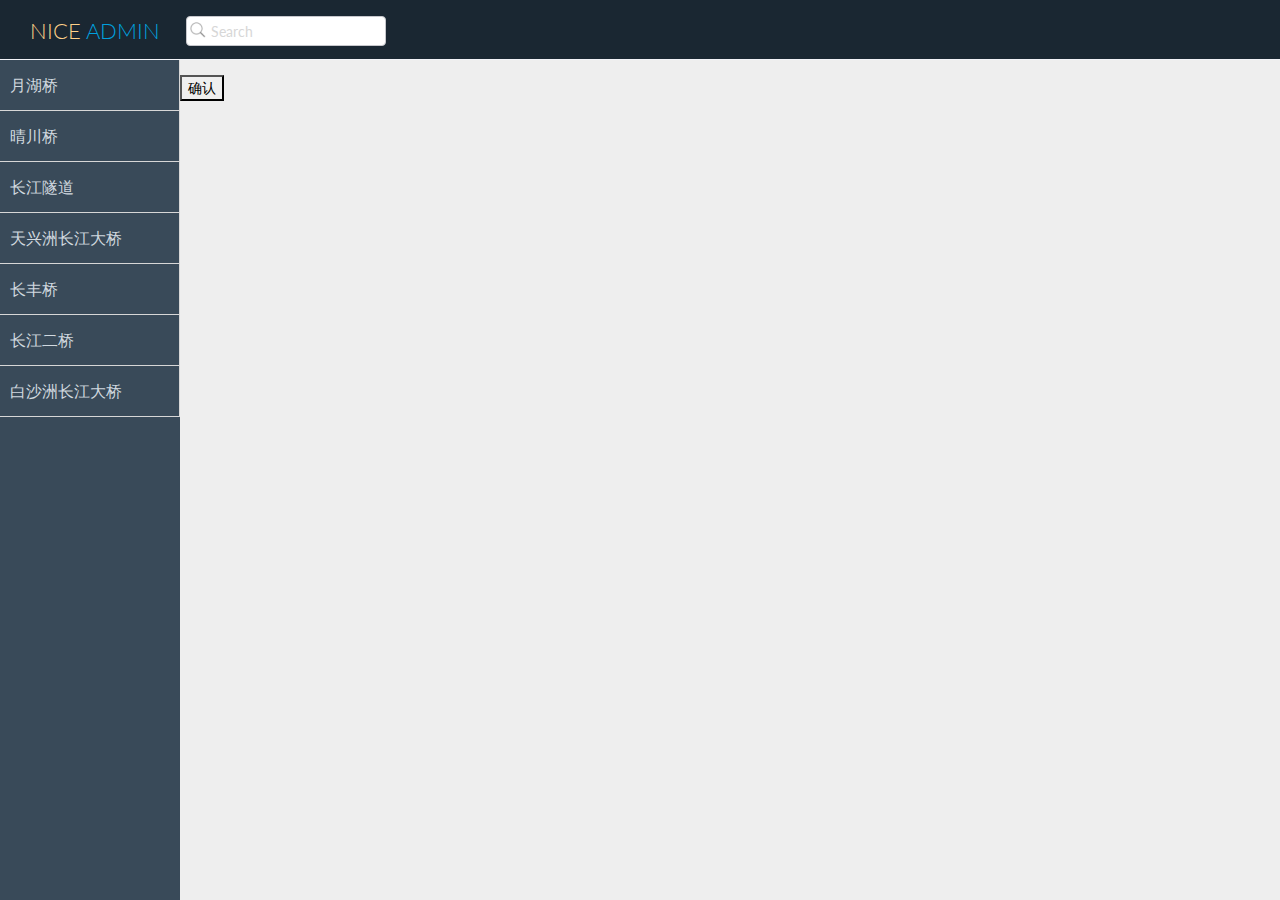
<file: src/main/webapp/index.html>
<!DOCTYPE html>
<html lang="en">
<head>
    <meta charset="utf-8">
    <meta name="viewport" content="width=device-width, initial-scale=1.0">
    <meta name="description" content="Creative - Bootstrap 3 Responsive Admin Template">
    <meta name="author" content="GeeksLabs">
    <meta name="keyword" content="Creative, Dashboard, Admin, Template, Theme, Bootstrap, Responsive, Retina, Minimal">
    <link rel="shortcut icon" href="img/favicon.png">

    <title>Blank | Creative - Bootstrap 3 Responsive Admin Template</title>

    <!-- Bootstrap CSS -->
    <link href="css/bootstrap.min.css" rel="stylesheet">
    <!-- bootstrap theme -->
    <link href="css/bootstrap-theme.css" rel="stylesheet">
    <!--external css-->
    <!-- font icon -->
    <link href="css/elegant-icons-style.css" rel="stylesheet"/>
    <link href="css/font-awesome.min.css" rel="stylesheet"/>
    <!-- Custom styles -->
    <link href="css/style.css" rel="stylesheet">
    <link href="css/style-responsive.css" rel="stylesheet"/>

    <!-- HTML5 shim and Respond.js IE8 support of HTML5 -->
    <!--[if lt IE 9]>
    <script src="js/html5shiv.js"></script>
    <script src="js/respond.min.js"></script>
    <script src="js/lte-ie7.js"></script>
    <![endif]-->
</head>

<body>
<!-- container section start -->

<section id="container" class="">
    <!--header start-->
    <header class="header dark-bg">
        <div class="toggle-nav">
            <div class="icon-reorder tooltips" data-original-title="Toggle Navigation"
                 data-placement="bottom"></div>
        </div>

        <!--logo start-->
        <a  class="logo">Nice <span class="lite">Admin</span></a>
        <!--logo end-->

        <div class="nav search-row" id="top_menu">
            <!--  search form start -->
            <ul class="nav top-menu">
                <li>
                    <form class="navbar-form">
                        <input class="form-control" placeholder="Search" type="text">
                    </form>
                </li>
            </ul>
            <!--  search form end -->
        </div>

    </header>
    <!--header end-->

    <!--sidebar start-->
    <aside>
        <div id="sidebar" class="nav-collapse ">
            <!-- sidebar menu start-->
            <ul class="sidebar-menu">
                <li class="sub-menu" onclick="setBridge('A')">
                    <a href="javascript:;" class="">
                        <span>月湖桥</span>
                        <span class="menu-arrow arrow_carrot-right"></span>
                    </a>
                    <ul class="sub">
                        <li onclick="setDateType('year')">
                            <a class="">按年</a></li>
                        <li onclick="setDateType('day')">
                            <a class="">按日</a></li>
                        <li onclick="setDateType('hour')">
                            <a class="">按小时</a></li>
                        <li onclick="setDateType('minute')">
                            <a class="">按分钟</a></li>
                    </ul>
                </li>
                <li class="sub-menu" onclick="setBridge('A')">
                    <a href="javascript:;" class="">
                        <span>晴川桥</span>
                        <span class="menu-arrow arrow_carrot-right"></span>
                    </a>
                    <ul class="sub">
                        <li onclick="setDateType('year')">
                            <a class="">按年</a></li>
                        <li onclick="setDateType('day')">
                            <a class="">按日</a></li>
                        <li onclick="setDateType('hour')">
                            <a class="">按小时</a></li>
                        <li onclick="setDateType('minute')">
                            <a class="">按分钟</a></li>
                    </ul>
                </li>
                <li class="sub-menu" onclick="setBridge('A')">
                    <a href="javascript:;" class="">
                        <span>长江隧道</span>
                        <span class="menu-arrow arrow_carrot-right"></span>
                    </a>
                    <ul class="sub">
                        <li onclick="setDateType('year')">
                            <a class="">按年</a></li>
                        <li onclick="setDateType('day')">
                            <a class="">按日</a></li>
                        <li onclick="setDateType('hour')">
                            <a class="">按小时</a></li>
                        <li onclick="setDateType('minute')">
                            <a class="">按分钟</a></li>
                    </ul>
                </li>
                <li class="sub-menu" onclick="setBridge('A')">
                    <a class="" href="javascript:;">
                        <span>天兴洲长江大桥</span>
                        <span class="menu-arrow arrow_carrot-right"></span>

                    </a>
                    <ul class="sub">
                        <li onclick="setDateType('year')">
                            <a class="">按年</a></li>
                        <li onclick="setDateType('day')">
                            <a class="">按日</a></li>
                        <li onclick="setDateType('hour')">
                            <a class="">按小时</a></li>
                        <li onclick="setDateType('minute')">
                            <a class="">按分钟</a></li>
                    </ul>
                </li>
                <li class="sub-menu" onclick="setBridge('A')">
                    <a class="" href="javascript:;">
                        <span>长丰桥</span>
                        <span class="menu-arrow arrow_carrot-right"></span>

                    </a>
                    <ul class="sub">
                        <li onclick="setDateType('year')">
                            <a class="">按年</a></li>
                        <li onclick="setDateType('day')">
                            <a class="">按日</a></li>
                        <li onclick="setDateType('hour')">
                            <a class="">按小时</a></li>
                        <li onclick="setDateType('minute')">
                            <a class="">按分钟</a></li>
                    </ul>
                </li>

                <li class="sub-menu" onclick="setBridge('A')">
                    <a href="javascript:;" class="">
                        <span>长江二桥</span>
                        <span class="menu-arrow arrow_carrot-right"></span>
                    </a>
                    <ul class="sub">
                        <li onclick="setDateType('year')">
                            <a class="">按年</a></li>
                        <li onclick="setDateType('day')">
                            <a class="">按日</a></li>
                        <li onclick="setDateType('hour')">
                            <a class="">按小时</a></li>
                        <li onclick="setDateType('minute')">
                            <a class="">按分钟</a></li>
                    </ul>
                </li>

                <li class="sub-menu" onclick="setBridge('A')">
                    <a href="javascript:;" class="">
                        <span>白沙洲长江大桥</span>
                        <span class="menu-arrow arrow_carrot-right"></span>
                    </a>
                    <ul class="sub">
                        <li onclick="setDateType('year')">
                            <a class="">按年</a></li>
                        <li onclick="setDateType('day')">
                            <a class="">按日</a></li>
                        <li onclick="setDateType('hour')">
                            <a class="">按小时</a></li>
                        <li onclick="setDateType('minute')">
                            <a class="">按分钟</a></li>
                    </ul>
                </li>

            </ul>
            <!-- sidebar menu end-->
        </div>
    </aside>
    <!--sidebar end-->

    <!--main content start-->
    <section id="main-content">
        <section class="wrapper">
            <div class="row">

                <input type="submit" value="确认" onclick="sendRequest()">
            </div>
            <!-- page start-->
            <div id="img1">
                <img id="img" >

            </div>
            <!-- page end-->
        </section>
    </section>
    <!--main content end-->
</section>

<!-- container section end -->
<!-- javaScripts -->
<script src="js/jquery.js"></script>
<script src="js/text1.js"></script>
<script src="js/bootstrap.min.js"></script>
<!-- nice scroll -->
<script src="js/jquery.scrollTo.min.js"></script>
<script src="js/jquery.nicescroll.js" type="text/javascript"></script><!--custom script for all page-->
<script src="js/scripts.js"></script>


</body>
</html>
</file>
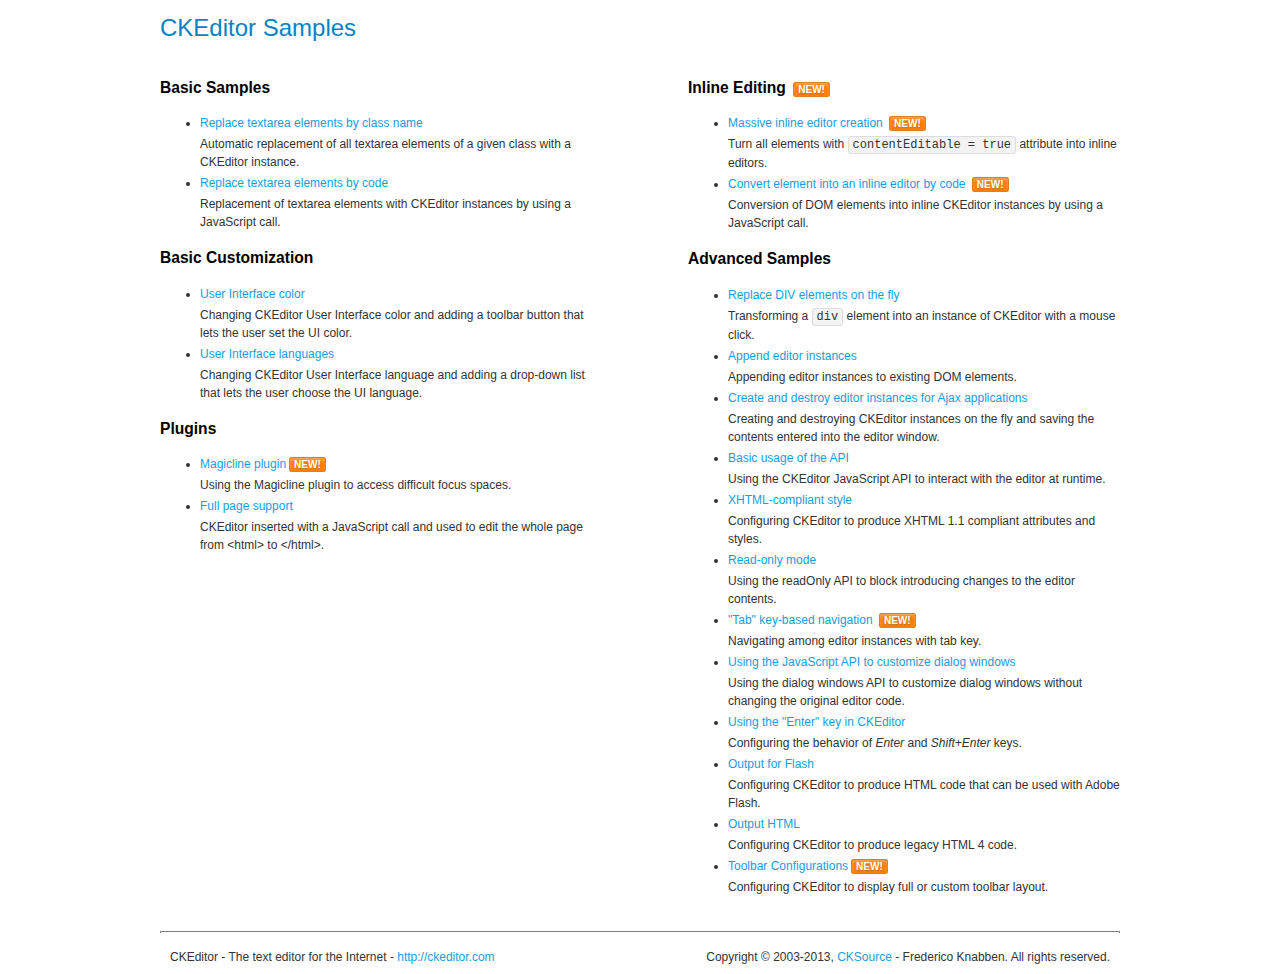
<file: src/main/webapp/assets/ckeditor/samples/index.html>
<!DOCTYPE html>
<!--
Copyright (c) 2003-2013, CKSource - Frederico Knabben. All rights reserved.
For licensing, see LICENSE.html or http://ckeditor.com/license
-->
<html>
<head>
	<title>CKEditor Samples</title>
	<meta charset="utf-8">
	<link rel="stylesheet" href="sample.css">
</head>
<body>
	<h1 class="samples">
		CKEditor Samples
	</h1>
	<div class="twoColumns">
		<div class="twoColumnsLeft">
			<h2 class="samples">
				Basic Samples
			</h2>
			<dl class="samples">
				<dt><a class="samples" href="replacebyclass.html">Replace textarea elements by class name</a></dt>
				<dd>Automatic replacement of all textarea elements of a given class with a CKEditor instance.</dd>

				<dt><a class="samples" href="replacebycode.html">Replace textarea elements by code</a></dt>
				<dd>Replacement of textarea elements with CKEditor instances by using a JavaScript call.</dd>
			</dl>

			<h2 class="samples">
				Basic Customization
			</h2>
			<dl class="samples">
				<dt><a class="samples" href="uicolor.html">User Interface color</a></dt>
				<dd>Changing CKEditor User Interface color and adding a toolbar button that lets the user set the UI color.</dd>

				<dt><a class="samples" href="uilanguages.html">User Interface languages</a></dt>
				<dd>Changing CKEditor User Interface language and adding a drop-down list that lets the user choose the UI language.</dd>
			</dl>


			<h2 class="samples">Plugins</h2>
<dl class="samples">
<dt><a class="samples" href="plugins/magicline/magicline.html">Magicline plugin</a><span class="new">New!</span></dt>
<dd>Using the Magicline plugin to access difficult focus spaces.</dd>

<dt><a class="samples" href="plugins/wysiwygarea/fullpage.html">Full page support</a></dt>
<dd>CKEditor inserted with a JavaScript call and used to edit the whole page from &lt;html&gt; to &lt;/html&gt;.</dd>
</dl>
		</div>
		<div class="twoColumnsRight">
			<h2 class="samples">
				Inline Editing <span class="new">New!</span>
			</h2>
			<dl class="samples">
				<dt><a class="samples" href="inlineall.html">Massive inline editor creation</a> <span class="new">New!</span></dt>
				<dd>Turn all elements with <code>contentEditable = true</code> attribute into inline editors.</dd>

				<dt><a class="samples" href="inlinebycode.html">Convert element into an inline editor by code</a> <span class="new">New!</span></dt>
				<dd>Conversion of DOM elements into inline CKEditor instances by using a JavaScript call.</dd>

				
			</dl>

			<h2 class="samples">
				Advanced Samples
			</h2>
			<dl class="samples">
				<dt><a class="samples" href="divreplace.html">Replace DIV elements on the fly</a></dt>
				<dd>Transforming a <code>div</code> element into an instance of CKEditor with a mouse click.</dd>

				<dt><a class="samples" href="appendto.html">Append editor instances</a></dt>
				<dd>Appending editor instances to existing DOM elements.</dd>

				<dt><a class="samples" href="ajax.html">Create and destroy editor instances for Ajax applications</a></dt>
				<dd>Creating and destroying CKEditor instances on the fly and saving the contents entered into the editor window.</dd>

				<dt><a class="samples" href="api.html">Basic usage of the API</a></dt>
				<dd>Using the CKEditor JavaScript API to interact with the editor at runtime.</dd>

				<dt><a class="samples" href="xhtmlstyle.html">XHTML-compliant style</a></dt>
				<dd>Configuring CKEditor to produce XHTML 1.1 compliant attributes and styles.</dd>

				<dt><a class="samples" href="readonly.html">Read-only mode</a></dt>
				<dd>Using the readOnly API to block introducing changes to the editor contents.</dd>

				<dt><a class="samples" href="tabindex.html">"Tab" key-based navigation</a> <span class="new">New!</span></dt>
				<dd>Navigating among editor instances with tab key.</dd>


				
<dt><a class="samples" href="plugins/dialog/dialog.html">Using the JavaScript API to customize dialog windows</a></dt>
<dd>Using the dialog windows API to customize dialog windows without changing the original editor code.</dd>

<dt><a class="samples" href="plugins/enterkey/enterkey.html">Using the &quot;Enter&quot; key in CKEditor</a></dt>
<dd>Configuring the behavior of <em>Enter</em> and <em>Shift+Enter</em> keys.</dd>

<dt><a class="samples" href="plugins/htmlwriter/outputforflash.html">Output for Flash</a></dt>
<dd>Configuring CKEditor to produce HTML code that can be used with Adobe Flash.</dd>

<dt><a class="samples" href="plugins/htmlwriter/outputhtml.html">Output HTML</a></dt>
<dd>Configuring CKEditor to produce legacy HTML 4 code.</dd>

<dt><a class="samples" href="plugins/toolbar/toolbar.html">Toolbar Configurations</a><span class="new">New!</span></dt>
<dd>Configuring CKEditor to display full or custom toolbar layout.</dd>

			</dl>
		</div>
	</div>
	<div id="footer">
		<hr>
		<p>
			CKEditor - The text editor for the Internet - <a class="samples" href="http://ckeditor.com/">http://ckeditor.com</a>
		</p>
		<p id="copy">
			Copyright &copy; 2003-2013, <a class="samples" href="http://cksource.com/">CKSource</a> - Frederico Knabben. All rights reserved.
		</p>
	</div>
</body>
</html>
</file>
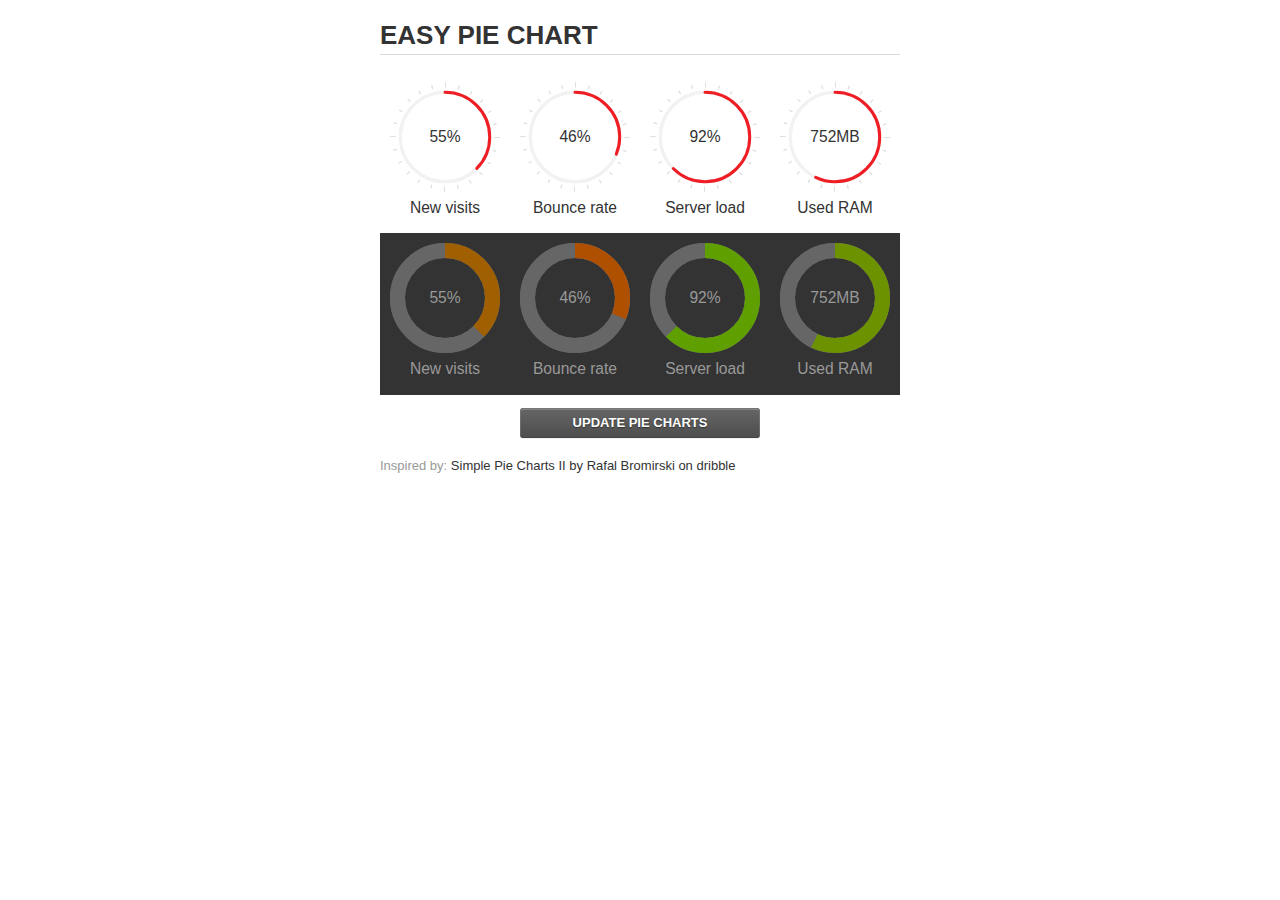
<file: src/main/webapp/assets/jquery-easy-pie-chart/examples/index.html>
<!doctype html>
<html>
    <head>
        <meta charset="utf-8">
        <title>Easy Pie Chart</title>
        <script type="text/javascript" src="https://ajax.googleapis.com/ajax/libs/jquery/1.7.2/jquery.min.js"></script>
        <script type="text/javascript" src="http://html5shiv.googlecode.com/svn/trunk/html5.js"></script>
        <script type="text/javascript" src="excanvas.js"></script>
        <script type="text/javascript" src="../jquery.easy-pie-chart.js"></script>

        <link rel="stylesheet" type="text/css" href="style.css" media="screen">
        <link rel="stylesheet" type="text/css" href="../jquery.easy-pie-chart.css" media="screen">

        <meta name="viewport" content="width=device-width, initial-scale=1.0">

        <script type="text/javascript">
            var initPieChart = function() {
                $('.percentage').easyPieChart({
                    animate: 1000
                });
                $('.percentage-light').easyPieChart({
                    barColor: function(percent) {
                        percent /= 100;
                        return "rgb(" + Math.round(255 * (1-percent)) + ", " + Math.round(255 * percent) + ", 0)";
                    },
                    trackColor: '#666',
                    scaleColor: false,
                    lineCap: 'butt',
                    lineWidth: 15,
                    animate: 1000
                });

                $('.updateEasyPieChart').on('click', function(e) {
                  e.preventDefault();
                  $('.percentage, .percentage-light').each(function() {
                    var newValue = Math.round(100*Math.random());
                    $(this).data('easyPieChart').update(newValue);
                    $('span', this).text(newValue);
                  });
                });
            };
        </script>
    </head>
    <body onload="initPieChart();">
        <div class="container">
            <h1>EASY PIE CHART</h1>
            <div class="chart">
                <div class="percentage success" data-percent="55"><span>55</span>%</div>
                <div class="label">New visits</div>
            </div>
            <div class="chart">
                <div class="percentage" data-percent="46"><span>46</span>%</div>
                <div class="label">Bounce rate</div>
            </div>
            <div class="chart">
                <div class="percentage" data-percent="92"><span>92</span>%</div>
                <div class="label">Server load</div>
            </div>
            <div class="chart">
                <div class="percentage" data-percent="84"><span>752</span>MB</div>
                <div class="label">Used RAM</div>
            </div>
            <div style="clear:both;"></div>
            <div class="dark">
                <div class="chart">
                    <div id="sparkline_bar" class="percentage-light" data-percent="55"><span>55</span>%</div>
                    <div class="label">New visits</div>
                </div>
                <div class="chart">
                    <div id="sparkline_bar" class="percentage-light" data-percent="46"><span>46</span>%</div>
                    <div class="label">Bounce rate</div>
                </div>
                <div class="chart">
                    <div class="percentage-light" data-percent="92"><span>92</span>%</div>
                    <div class="label">Server load</div>
                </div>
                <div class="chart">
                    <div class="percentage-light" data-percent="84"><span>752</span>MB</div>
                    <div class="label">Used RAM</div>
                </div>
                <div style="clear:both;"></div>
            </div>

            <p><a href="#" class="button updateEasyPieChart">Update pie charts</a></p>

            <p class="credits">Inspired by: <a href="http://drbl.in/ezuc" target="_blank">Simple Pie Charts II by Rafal Bromirski on dribble</a></p>
        </div>
    </body>
</html>
</file>
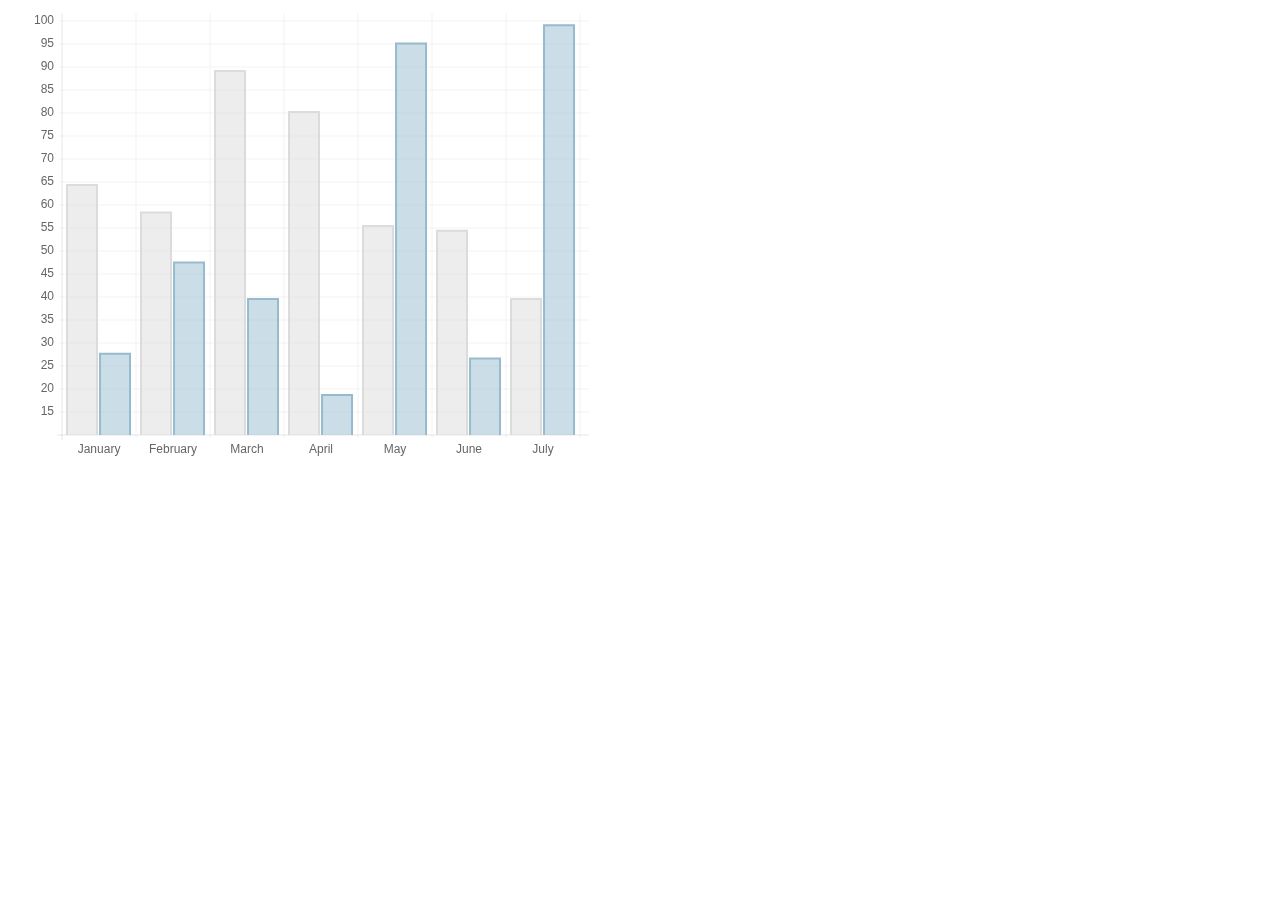
<file: src/main/webapp/assets/chart-master/samples/bar.html>
<!doctype html>
<html>
	<head>
		<title>Bar Chart</title>
		<script src="../Chart.js"></script>
		<meta name = "viewport" content = "initial-scale = 1, user-scalable = no">
		<style>
			canvas{
			}
		</style>
	</head>
	<body>
		<canvas id="canvas" height="450" width="600"></canvas>


	<script>

		var barChartData = {
			labels : ["January","February","March","April","May","June","July"],
			datasets : [
				{
					fillColor : "rgba(220,220,220,0.5)",
					strokeColor : "rgba(220,220,220,1)",
					data : [65,59,90,81,56,55,40]
				},
				{
					fillColor : "rgba(151,187,205,0.5)",
					strokeColor : "rgba(151,187,205,1)",
					data : [28,48,40,19,96,27,100]
				}
			]
			
		}

	var myLine = new Chart(document.getElementById("canvas").getContext("2d")).Bar(barChartData);
	
	</script>
	</body>
</html>
</file>
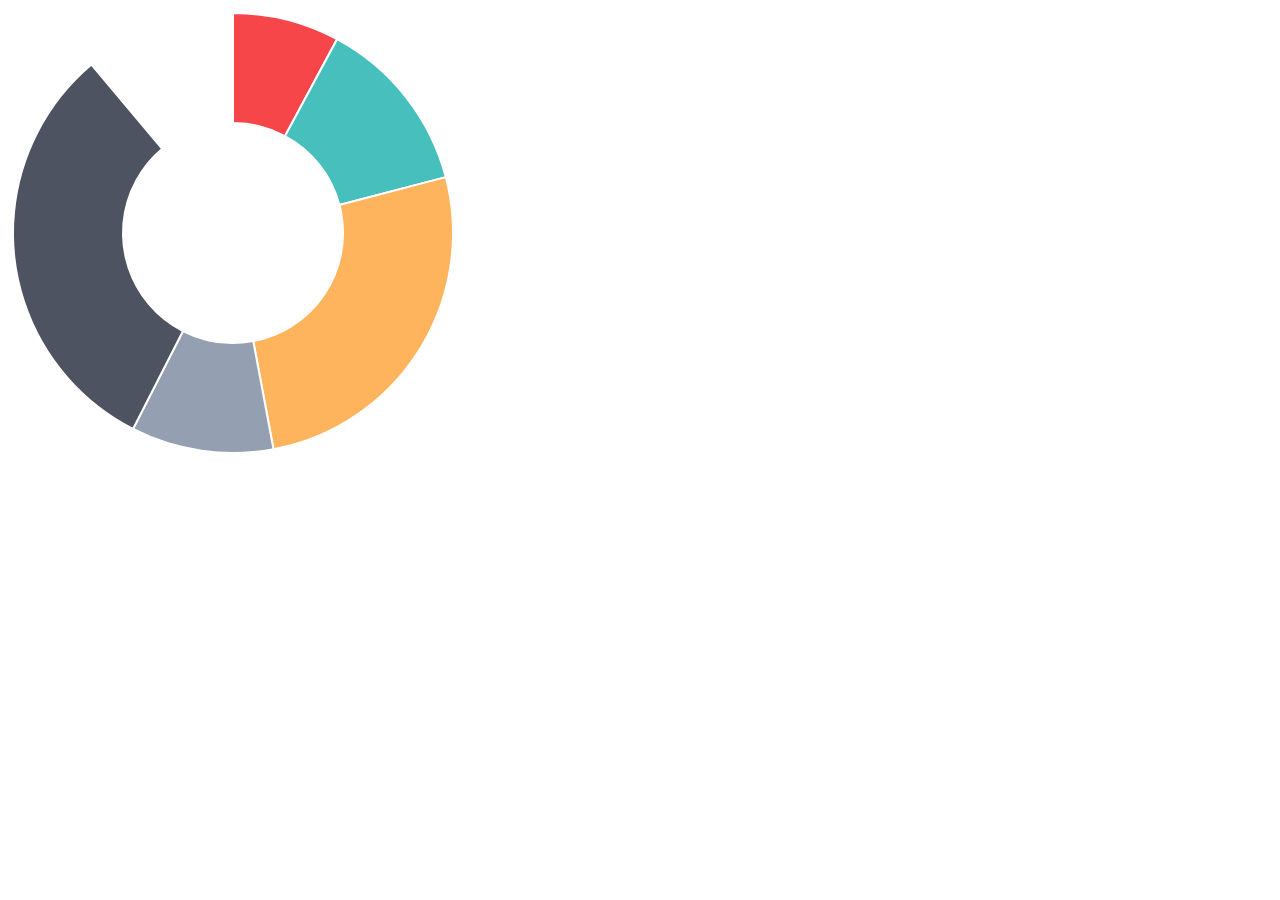
<file: src/main/webapp/assets/chart-master/samples/doughnut.html>
<!doctype html>
<html>
	<head>
		<title>Doughnut Chart</title>
		<script src="../Chart.js"></script>
		<meta name = "viewport" content = "initial-scale = 1, user-scalable = no">
		<style>
			canvas{
			}
		</style>
	</head>
	<body>
		<canvas id="canvas" height="450" width="450"></canvas>


	<script>

		var doughnutData = [
				{
					value: 30,
					color:"#F7464A"
				},
				{
					value : 50,
					color : "#46BFBD"
				},
				{
					value : 100,
					color : "#FDB45C"
				},
				{
					value : 40,
					color : "#949FB1"
				},
				{
					value : 120,
					color : "#4D5360"
				}
			
			];

	var myDoughnut = new Chart(document.getElementById("canvas").getContext("2d")).Doughnut(doughnutData);
	
	</script>
	</body>
</html>
</file>
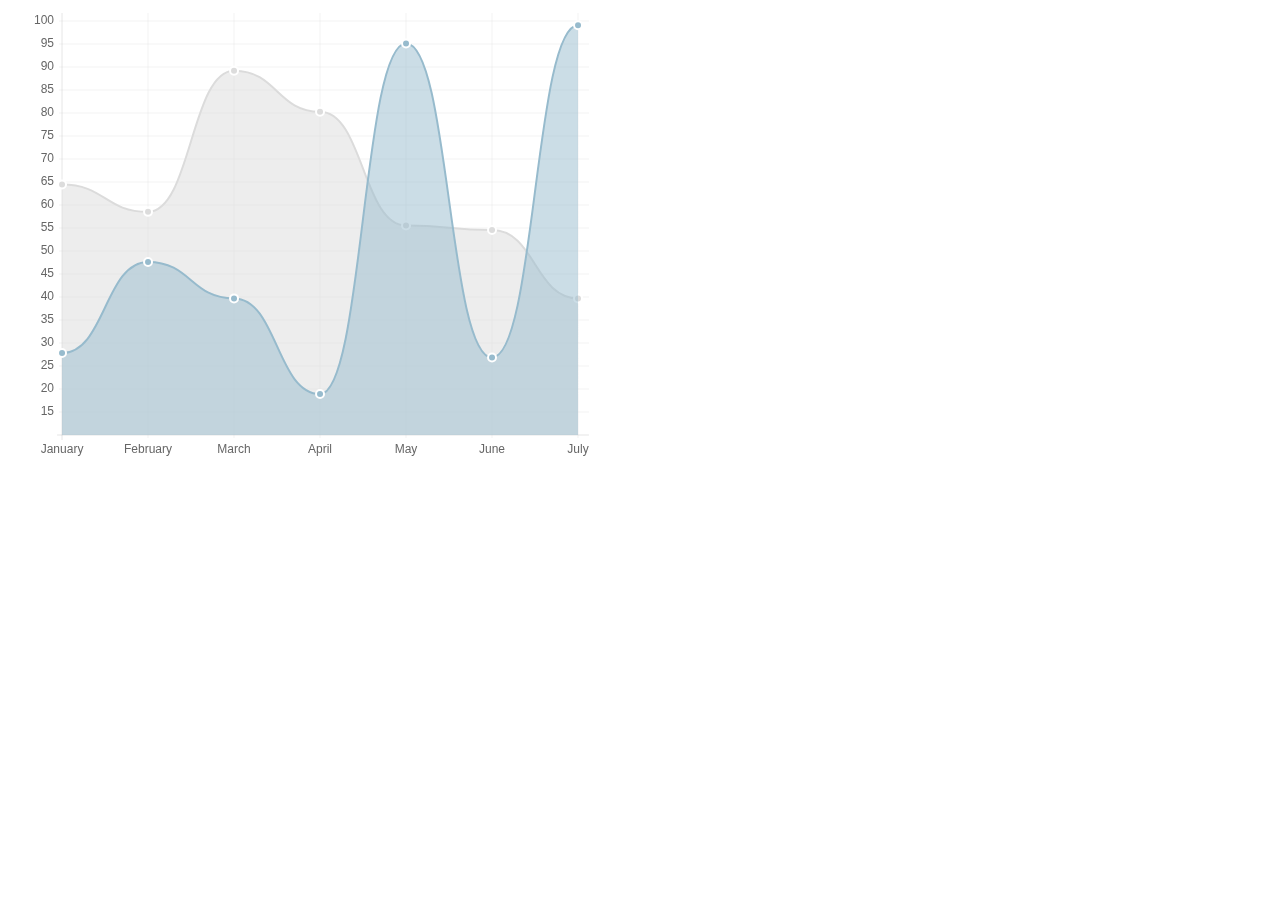
<file: src/main/webapp/assets/chart-master/samples/line.html>
<!doctype html>
<html>
	<head>
		<title>Line Chart</title>
		<script src="../Chart.js"></script>
		<meta name = "viewport" content = "initial-scale = 1, user-scalable = no">
		<style>
			canvas{
			}
		</style>
	</head>
	<body>
		<canvas id="canvas" height="450" width="600"></canvas>


	<script>

		var lineChartData = {
			labels : ["January","February","March","April","May","June","July"],
			datasets : [
				{
					fillColor : "rgba(220,220,220,0.5)",
					strokeColor : "rgba(220,220,220,1)",
					pointColor : "rgba(220,220,220,1)",
					pointStrokeColor : "#fff",
					data : [65,59,90,81,56,55,40]
				},
				{
					fillColor : "rgba(151,187,205,0.5)",
					strokeColor : "rgba(151,187,205,1)",
					pointColor : "rgba(151,187,205,1)",
					pointStrokeColor : "#fff",
					data : [28,48,40,19,96,27,100]
				}
			]
			
		}

	var myLine = new Chart(document.getElementById("canvas").getContext("2d")).Line(lineChartData);
	
	</script>
	</body>
</html>
</file>
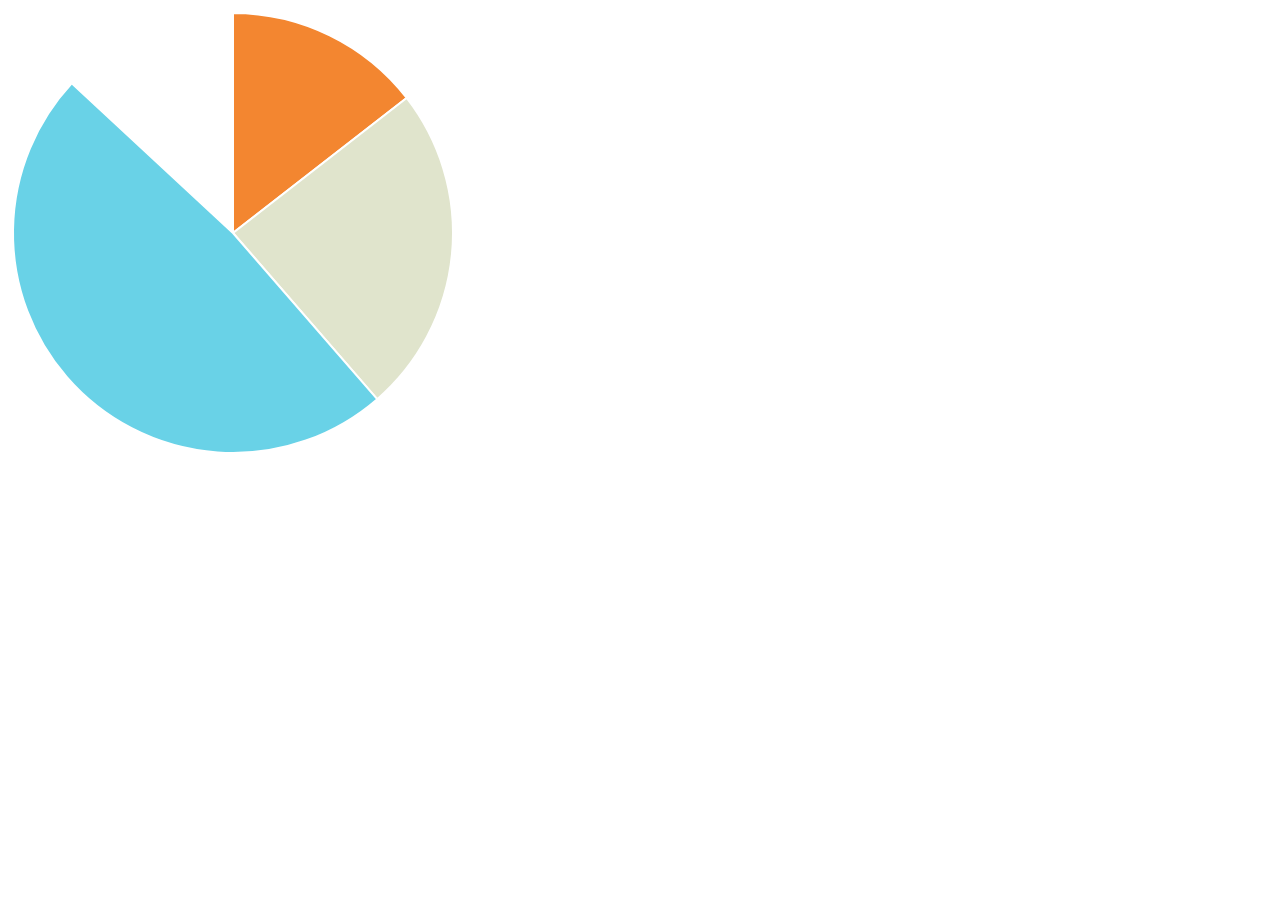
<file: src/main/webapp/assets/chart-master/samples/pie.html>
<!doctype html>
<html>
	<head>
		<title>Radar Chart</title>
		<script src="../Chart.js"></script>
		<meta name = "viewport" content = "initial-scale = 1, user-scalable = no">
		<style>
			canvas{
			}
		</style>
	</head>
	<body>
		<canvas id="canvas" height="450" width="450"></canvas>


	<script>

		var pieData = [
				{
					value: 30,
					color:"#F38630"
				},
				{
					value : 50,
					color : "#E0E4CC"
				},
				{
					value : 100,
					color : "#69D2E7"
				}
			
			];

	var myPie = new Chart(document.getElementById("canvas").getContext("2d")).Pie(pieData);
	
	</script>
	</body>
</html>
</file>
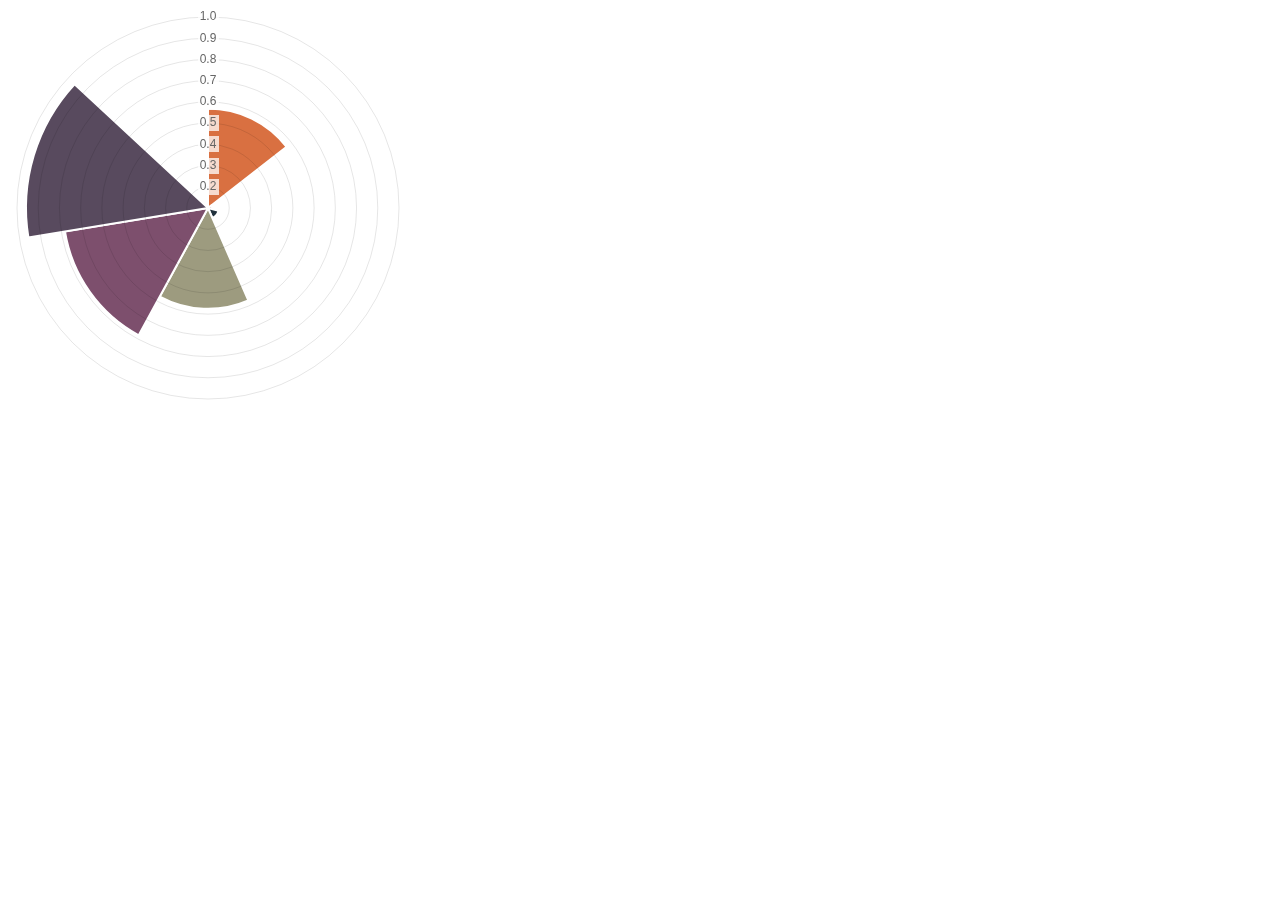
<file: src/main/webapp/assets/chart-master/samples/polarArea.html>
<!doctype html>
<html>
	<head>
		<title>Polar Area Chart</title>
		<script src="../Chart.js"></script>
		<meta name = "viewport" content = "initial-scale = 1, user-scalable = no">
		<style>
		</style>
	</head>
	<body>
		<canvas id="canvas" height="400" width="400"></canvas>


	<script>
	var chartData = [
			{
				value : Math.random(),
				color: "#D97041"
			},
			{
				value : Math.random(),
				color: "#C7604C"
			},
			{
				value : Math.random(),
				color: "#21323D"
			},
			{
				value : Math.random(),
				color: "#9D9B7F"
			},
			{
				value : Math.random(),
				color: "#7D4F6D"
			},
			{
				value : Math.random(),
				color: "#584A5E"
			}
		];
	var myPolarArea = new Chart(document.getElementById("canvas").getContext("2d")).PolarArea(chartData);
	</script>
	</body>
</html>
</file>
<file: src/main/webapp/css/elegant-icons-style.css>
@font-face {
	font-family: 'ElegantIcons';
	src:url('../fonts/ElegantIcons.eot');
	src:url('../fonts/ElegantIcons.eot?#iefix') format('embedded-opentype'),
		url('../fonts/ElegantIcons.woff') format('woff'),
		url('../fonts/ElegantIcons.ttf') format('truetype'),
		url('../fonts/ElegantIcons.svg#ElegantIcons') format('svg');
	font-weight: normal;
	font-style: normal;
}

/* Use the following CSS code if you want to use data attributes for inserting your icons */
[data-icon]:before {
	font-family: 'ElegantIcons';
	content: attr(data-icon);
	speak: none;
	font-weight: normal;
	font-variant: normal;
	text-transform: none;
	line-height: 1;
	-webkit-font-smoothing: antialiased;
	-moz-osx-font-smoothing: grayscale;
}

/* Use the following CSS code if you want to have a class per icon */
/*
Instead of a list of all class selectors,
you can use the generic selector below, but it's slower:
[class*="your-class-prefix"] {
*/
.arrow_up, .arrow_down, .arrow_left, .arrow_right, .arrow_left-up, .arrow_right-up, .arrow_right-down, .arrow_left-down, .arrow-up-down, .arrow_up-down_alt, .arrow_left-right_alt, .arrow_left-right, .arrow_expand_alt2, .arrow_expand_alt, .arrow_condense, .arrow_expand, .arrow_move, .arrow_carrot-up, .arrow_carrot-down, .arrow_carrot-left, .arrow_carrot-right, .arrow_carrot-2up, .arrow_carrot-2down, .arrow_carrot-2left, .arrow_carrot-2right, .arrow_carrot-up_alt2, .arrow_carrot-down_alt2, .arrow_carrot-left_alt2, .arrow_carrot-right_alt2, .arrow_carrot-2up_alt2, .arrow_carrot-2down_alt2, .arrow_carrot-2left_alt2, .arrow_carrot-2right_alt2, .arrow_triangle-up, .arrow_triangle-down, .arrow_triangle-left, .arrow_triangle-right, .arrow_triangle-up_alt2, .arrow_triangle-down_alt2, .arrow_triangle-left_alt2, .arrow_triangle-right_alt2, .arrow_back, .icon_minus-06, .icon_plus, .icon_close, .icon_check, .icon_minus_alt2, .icon_plus_alt2, .icon_close_alt2, .icon_check_alt2, .icon_zoom-out_alt, .icon_zoom-in_alt, .icon_search, .icon_box-empty, .icon_box-selected, .icon_minus-box, .icon_plus-box, .icon_box-checked, .icon_circle-empty, .icon_circle-slelected, .icon_stop_alt2, .icon_stop, .icon_pause_alt2, .icon_pause, .icon_menu, .icon_menu-square_alt2, .icon_menu-circle_alt2, .icon_ul, .icon_ol, .icon_adjust-horiz, .icon_adjust-vert, .icon_document_alt, .icon_documents_alt, .icon_pencil, .icon_pencil-edit_alt, .icon_pencil-edit, .icon_folder-alt, .icon_folder-open_alt, .icon_folder-add_alt, .icon_info_alt, .icon_error-oct_alt, .icon_error-circle_alt, .icon_error-triangle_alt, .icon_question_alt2, .icon_question, .icon_comment_alt, .icon_chat_alt, .icon_vol-mute_alt, .icon_volume-low_alt, .icon_volume-high_alt, .icon_quotations, .icon_quotations_alt2, .icon_clock_alt, .icon_lock_alt, .icon_lock-open_alt, .icon_key_alt, .icon_cloud_alt, .icon_cloud-upload_alt, .icon_cloud-download_alt, .icon_image, .icon_images, .icon_lightbulb_alt, .icon_gift_alt, .icon_house_alt, .icon_genius, .icon_mobile, .icon_tablet, .icon_laptop, .icon_desktop, .icon_camera_alt, .icon_mail_alt, .icon_cone_alt, .icon_ribbon_alt, .icon_bag_alt, .icon_creditcard, .icon_cart_alt, .icon_paperclip, .icon_tag_alt, .icon_tags_alt, .icon_trash_alt, .icon_cursor_alt, .icon_mic_alt, .icon_compass_alt, .icon_pin_alt, .icon_pushpin_alt, .icon_map_alt, .icon_drawer_alt, .icon_toolbox_alt, .icon_book_alt, .icon_calendar, .icon_film, .icon_table, .icon_contacts_alt, .icon_headphones, .icon_lifesaver, .icon_piechart, .icon_refresh, .icon_link_alt, .icon_link, .icon_loading, .icon_blocked, .icon_archive_alt, .icon_heart_alt, .icon_star_alt, .icon_star-half_alt, .icon_star, .icon_star-half, .icon_tools, .icon_tool, .icon_cog, .icon_cogs, .arrow_up_alt, .arrow_down_alt, .arrow_left_alt, .arrow_right_alt, .arrow_left-up_alt, .arrow_right-up_alt, .arrow_right-down_alt, .arrow_left-down_alt, .arrow_condense_alt, .arrow_expand_alt3, .arrow_carrot_up_alt, .arrow_carrot-down_alt, .arrow_carrot-left_alt, .arrow_carrot-right_alt, .arrow_carrot-2up_alt, .arrow_carrot-2dwnn_alt, .arrow_carrot-2left_alt, .arrow_carrot-2right_alt, .arrow_triangle-up_alt, .arrow_triangle-down_alt, .arrow_triangle-left_alt, .arrow_triangle-right_alt, .icon_minus_alt, .icon_plus_alt, .icon_close_alt, .icon_check_alt, .icon_zoom-out, .icon_zoom-in, .icon_stop_alt, .icon_menu-square_alt, .icon_menu-circle_alt, .icon_document, .icon_documents, .icon_pencil_alt, .icon_folder, .icon_folder-open, .icon_folder-add, .icon_folder_upload, .icon_folder_download, .icon_info, .icon_error-circle, .icon_error-oct, .icon_error-triangle, .icon_question_alt, .icon_comment, .icon_chat, .icon_vol-mute, .icon_volume-low, .icon_volume-high, .icon_quotations_alt, .icon_clock, .icon_lock, .icon_lock-open, .icon_key, .icon_cloud, .icon_cloud-upload, .icon_cloud-download, .icon_lightbulb, .icon_gift, .icon_house, .icon_camera, .icon_mail, .icon_cone, .icon_ribbon, .icon_bag, .icon_cart, .icon_tag, .icon_tags, .icon_trash, .icon_cursor, .icon_mic, .icon_compass, .icon_pin, .icon_pushpin, .icon_map, .icon_drawer, .icon_toolbox, .icon_book, .icon_contacts, .icon_archive, .icon_heart, .icon_profile, .icon_group, .icon_grid-2x2, .icon_grid-3x3, .icon_music, .icon_pause_alt, .icon_phone, .icon_upload, .icon_download, .social_facebook, .social_twitter, .social_pinterest, .social_googleplus, .social_tumblr, .social_tumbleupon, .social_wordpress, .social_instagram, .social_dribbble, .social_vimeo, .social_linkedin, .social_rss, .social_deviantart, .social_share, .social_myspace, .social_skype, .social_youtube, .social_picassa, .social_googledrive, .social_flickr, .social_blogger, .social_spotify, .social_delicious, .social_facebook_circle, .social_twitter_circle, .social_pinterest_circle, .social_googleplus_circle, .social_tumblr_circle, .social_stumbleupon_circle, .social_wordpress_circle, .social_instagram_circle, .social_dribbble_circle, .social_vimeo_circle, .social_linkedin_circle, .social_rss_circle, .social_deviantart_circle, .social_share_circle, .social_myspace_circle, .social_skype_circle, .social_youtube_circle, .social_picassa_circle, .social_googledrive_alt2, .social_flickr_circle, .social_blogger_circle, .social_spotify_circle, .social_delicious_circle, .social_facebook_square, .social_twitter_square, .social_pinterest_square, .social_googleplus_square, .social_tumblr_square, .social_stumbleupon_square, .social_wordpress_square, .social_instagram_square, .social_dribbble_square, .social_vimeo_square, .social_linkedin_square, .social_rss_square, .social_deviantart_square, .social_share_square, .social_myspace_square, .social_skype_square, .social_youtube_square, .social_picassa_square, .social_googledrive_square, .social_flickr_square, .social_blogger_square, .social_spotify_square, .social_delicious_square, .icon_printer, .icon_calulator, .icon_building, .icon_floppy, .icon_drive, .icon_search-2, .icon_id, .icon_id-2, .icon_puzzle, .icon_like, .icon_dislike, .icon_mug, .icon_currency, .icon_wallet, .icon_pens, .icon_easel, .icon_flowchart, .icon_datareport, .icon_briefcase, .icon_shield, .icon_percent, .icon_globe, .icon_globe-2, .icon_target, .icon_hourglass, .icon_balance, .icon_rook, .icon_printer-alt, .icon_calculator_alt, .icon_building_alt, .icon_floppy_alt, .icon_drive_alt, .icon_search_alt, .icon_id_alt, .icon_id-2_alt, .icon_puzzle_alt, .icon_like_alt, .icon_dislike_alt, .icon_mug_alt, .icon_currency_alt, .icon_wallet_alt, .icon_pens_alt, .icon_easel_alt, .icon_flowchart_alt, .icon_datareport_alt, .icon_briefcase_alt, .icon_shield_alt, .icon_percent_alt, .icon_globe_alt, .icon_clipboard {
	font-family: 'ElegantIcons';
	speak: none;
	font-style: normal;
	font-weight: normal;
	font-variant: normal;
	text-transform: none;
	line-height: 1;
	-webkit-font-smoothing: antialiased;
}
.arrow_up:before {
	content: "\21";
}
.arrow_down:before {
	content: "\22";
}
.arrow_left:before {
	content: "\23";
}
.arrow_right:before {
	content: "\24";
}
.arrow_left-up:before {
	content: "\25";
}
.arrow_right-up:before {
	content: "\26";
}
.arrow_right-down:before {
	content: "\27";
}
.arrow_left-down:before {
	content: "\28";
}
.arrow-up-down:before {
	content: "\29";
}
.arrow_up-down_alt:before {
	content: "\2a";
}
.arrow_left-right_alt:before {
	content: "\2b";
}
.arrow_left-right:before {
	content: "\2c";
}
.arrow_expand_alt2:before {
	content: "\2d";
}
.arrow_expand_alt:before {
	content: "\2e";
}
.arrow_condense:before {
	content: "\2f";
}
.arrow_expand:before {
	content: "\30";
}
.arrow_move:before {
	content: "\31";
}
.arrow_carrot-up:before {
	content: "\32";
}
.arrow_carrot-down:before {
	content: "";
}
.arrow_carrot-left:before {
	content: "\34";
}
.arrow_carrot-right:before {
	content: "";
}
.arrow_carrot-2up:before {
	content: "\36";
}
.arrow_carrot-2down:before {
	content: "\37";
}
.arrow_carrot-2left:before {
	content: "\38";
}
.arrow_carrot-2right:before {
	content: "\39";
}
.arrow_carrot-up_alt2:before {
	content: "\3a";
}
.arrow_carrot-down_alt2:before {
	content: "\3b";
}
.arrow_carrot-left_alt2:before {
	content: "\3c";
}
.arrow_carrot-right_alt2:before {
	content: "\3d";
}
.arrow_carrot-2up_alt2:before {
	content: "\3e";
}
.arrow_carrot-2down_alt2:before {
	content: "\3f";
}
.arrow_carrot-2left_alt2:before {
	content: "\40";
}
.arrow_carrot-2right_alt2:before {
	content: "\41";
}
.arrow_triangle-up:before {
	content: "\42";
}
.arrow_triangle-down:before {
	content: "\43";
}
.arrow_triangle-left:before {
	content: "\44";
}
.arrow_triangle-right:before {
	content: "\45";
}
.arrow_triangle-up_alt2:before {
	content: "\46";
}
.arrow_triangle-down_alt2:before {
	content: "\47";
}
.arrow_triangle-left_alt2:before {
	content: "\48";
}
.arrow_triangle-right_alt2:before {
	content: "\49";
}
.arrow_back:before {
	content: "\4a";
}
.icon_minus-06:before {
	content: "\4b";
}
.icon_plus:before {
	content: "\4c";
}
.icon_close:before {
	content: "\4d";
}
.icon_check:before {
	content: "\4e";
}
.icon_minus_alt2:before {
	content: "\4f";
}
.icon_plus_alt2:before {
	content: "\50";
}
.icon_close_alt2:before {
	content: "\51";
}
.icon_check_alt2:before {
	content: "\52";
}
.icon_zoom-out_alt:before {
	content: "\53";
}
.icon_zoom-in_alt:before {
	content: "\54";
}
.icon_search:before {
	content: "\55";
}
.icon_box-empty:before {
	content: "\56";
}
.icon_box-selected:before {
	content: "\57";
}
.icon_minus-box:before {
	content: "\58";
}
.icon_plus-box:before {
	content: "\59";
}
.icon_box-checked:before {
	content: "\5a";
}
.icon_circle-empty:before {
	content: "\5b";
}
.icon_circle-slelected:before {
	content: "\5c";
}
.icon_stop_alt2:before {
	content: "\5d";
}
.icon_stop:before {
	content: "\5e";
}
.icon_pause_alt2:before {
	content: "\5f";
}
.icon_pause:before {
	content: "\60";
}
.icon_menu:before {
	content: "\61";
}
.icon_menu-square_alt2:before {
	content: "\62";
}
.icon_menu-circle_alt2:before {
	content: "\63";
}
.icon_ul:before {
	content: "\64";
}
.icon_ol:before {
	content: "\65";
}
.icon_adjust-horiz:before {
	content: "\66";
}
.icon_adjust-vert:before {
	content: "\67";
}
.icon_document_alt:before {
	content: "\68";
}
.icon_documents_alt:before {
	content: "\69";
}
.icon_pencil:before {
	content: "\6a";
}
.icon_pencil-edit_alt:before {
	content: "\6b";
}
.icon_pencil-edit:before {
	content: "\6c";
}
.icon_folder-alt:before {
	content: "\6d";
}
.icon_folder-open_alt:before {
	content: "\6e";
}
.icon_folder-add_alt:before {
	content: "\6f";
}
.icon_info_alt:before {
	content: "\70";
}
.icon_error-oct_alt:before {
	content: "\71";
}
.icon_error-circle_alt:before {
	content: "\72";
}
.icon_error-triangle_alt:before {
	content: "\73";
}
.icon_question_alt2:before {
	content: "\74";
}
.icon_question:before {
	content: "\75";
}
.icon_comment_alt:before {
	content: "\76";
}
.icon_chat_alt:before {
	content: "\77";
}
.icon_vol-mute_alt:before {
	content: "\78";
}
.icon_volume-low_alt:before {
	content: "\79";
}
.icon_volume-high_alt:before {
	content: "\7a";
}
.icon_quotations:before {
	content: "\7b";
}
.icon_quotations_alt2:before {
	content: "\7c";
}
.icon_clock_alt:before {
	content: "\7d";
}
.icon_lock_alt:before {
	content: "\7e";
}
.icon_lock-open_alt:before {
	content: "\e000";
}
.icon_key_alt:before {
	content: "\e001";
}
.icon_cloud_alt:before {
	content: "\e002";
}
.icon_cloud-upload_alt:before {
	content: "\e003";
}
.icon_cloud-download_alt:before {
	content: "\e004";
}
.icon_image:before {
	content: "\e005";
}
.icon_images:before {
	content: "\e006";
}
.icon_lightbulb_alt:before {
	content: "\e007";
}
.icon_gift_alt:before {
	content: "\e008";
}
.icon_house_alt:before {
	content: "\e009";
}
.icon_genius:before {
	content: "\e00a";
}
.icon_mobile:before {
	content: "\e00b";
}
.icon_tablet:before {
	content: "\e00c";
}
.icon_laptop:before {
	content: "\e00d";
}
.icon_desktop:before {
	content: "\e00e";
}
.icon_camera_alt:before {
	content: "\e00f";
}
.icon_mail_alt:before {
	content: "\e010";
}
.icon_cone_alt:before {
	content: "\e011";
}
.icon_ribbon_alt:before {
	content: "\e012";
}
.icon_bag_alt:before {
	content: "\e013";
}
.icon_creditcard:before {
	content: "\e014";
}
.icon_cart_alt:before {
	content: "\e015";
}
.icon_paperclip:before {
	content: "\e016";
}
.icon_tag_alt:before {
	content: "\e017";
}
.icon_tags_alt:before {
	content: "\e018";
}
.icon_trash_alt:before {
	content: "\e019";
}
.icon_cursor_alt:before {
	content: "\e01a";
}
.icon_mic_alt:before {
	content: "\e01b";
}
.icon_compass_alt:before {
	content: "\e01c";
}
.icon_pin_alt:before {
	content: "\e01d";
}
.icon_pushpin_alt:before {
	content: "\e01e";
}
.icon_map_alt:before {
	content: "\e01f";
}
.icon_drawer_alt:before {
	content: "\e020";
}
.icon_toolbox_alt:before {
	content: "\e021";
}
.icon_book_alt:before {
	content: "\e022";
}
.icon_calendar:before {
	content: "\e023";
}
.icon_film:before {
	content: "\e024";
}
.icon_table:before {
	content: "\e025";
}
.icon_contacts_alt:before {
	content: "\e026";
}
.icon_headphones:before {
	content: "\e027";
}
.icon_lifesaver:before {
	content: "\e028";
}
.icon_piechart:before {
	content: "\e029";
}
.icon_refresh:before {
	content: "\e02a";
}
.icon_link_alt:before {
	content: "\e02b";
}
.icon_link:before {
	content: "\e02c";
}
.icon_loading:before {
	content: "\e02d";
}
.icon_blocked:before {
	content: "\e02e";
}
.icon_archive_alt:before {
	content: "\e02f";
}
.icon_heart_alt:before {
	content: "\e030";
}
.icon_star_alt:before {
	content: "\e031";
}
.icon_star-half_alt:before {
	content: "\e032";
}
.icon_star:before {
	content: "\e033";
}
.icon_star-half:before {
	content: "\e034";
}
.icon_tools:before {
	content: "\e035";
}
.icon_tool:before {
	content: "\e036";
}
.icon_cog:before {
	content: "\e037";
}
.icon_cogs:before {
	content: "\e038";
}
.arrow_up_alt:before {
	content: "\e039";
}
.arrow_down_alt:before {
	content: "\e03a";
}
.arrow_left_alt:before {
	content: "\e03b";
}
.arrow_right_alt:before {
	content: "\e03c";
}
.arrow_left-up_alt:before {
	content: "\e03d";
}
.arrow_right-up_alt:before {
	content: "\e03e";
}
.arrow_right-down_alt:before {
	content: "\e03f";
}
.arrow_left-down_alt:before {
	content: "\e040";
}
.arrow_condense_alt:before {
	content: "\e041";
}
.arrow_expand_alt3:before {
	content: "\e042";
}
.arrow_carrot_up_alt:before {
	content: "\e043";
}
.arrow_carrot-down_alt:before {
	content: "\e044";
}
.arrow_carrot-left_alt:before {
	content: "\e045";
}
.arrow_carrot-right_alt:before {
	content: "\e046";
}
.arrow_carrot-2up_alt:before {
	content: "\e047";
}
.arrow_carrot-2dwnn_alt:before {
	content: "\e048";
}
.arrow_carrot-2left_alt:before {
	content: "\e049";
}
.arrow_carrot-2right_alt:before {
	content: "\e04a";
}
.arrow_triangle-up_alt:before {
	content: "\e04b";
}
.arrow_triangle-down_alt:before {
	content: "\e04c";
}
.arrow_triangle-left_alt:before {
	content: "\e04d";
}
.arrow_triangle-right_alt:before {
	content: "\e04e";
}
.icon_minus_alt:before {
	content: "\e04f";
}
.icon_plus_alt:before {
	content: "\e050";
}
.icon_close_alt:before {
	content: "\e051";
}
.icon_check_alt:before {
	content: "\e052";
}
.icon_zoom-out:before {
	content: "\e053";
}
.icon_zoom-in:before {
	content: "\e054";
}
.icon_stop_alt:before {
	content: "\e055";
}
.icon_menu-square_alt:before {
	content: "\e056";
}
.icon_menu-circle_alt:before {
	content: "\e057";
}
.icon_document:before {
	content: "\e058";
}
.icon_documents:before {
	content: "\e059";
}
.icon_pencil_alt:before {
	content: "\e05a";
}
.icon_folder:before {
	content: "\e05b";
}
.icon_folder-open:before {
	content: "\e05c";
}
.icon_folder-add:before {
	content: "\e05d";
}
.icon_folder_upload:before {
	content: "\e05e";
}
.icon_folder_download:before {
	content: "\e05f";
}
.icon_info:before {
	content: "\e060";
}
.icon_error-circle:before {
	content: "\e061";
}
.icon_error-oct:before {
	content: "\e062";
}
.icon_error-triangle:before {
	content: "\e063";
}
.icon_question_alt:before {
	content: "\e064";
}
.icon_comment:before {
	content: "\e065";
}
.icon_chat:before {
	content: "\e066";
}
.icon_vol-mute:before {
	content: "\e067";
}
.icon_volume-low:before {
	content: "\e068";
}
.icon_volume-high:before {
	content: "\e069";
}
.icon_quotations_alt:before {
	content: "\e06a";
}
.icon_clock:before {
	content: "\e06b";
}
.icon_lock:before {
	content: "\e06c";
}
.icon_lock-open:before {
	content: "\e06d";
}
.icon_key:before {
	content: "\e06e";
}
.icon_cloud:before {
	content: "\e06f";
}
.icon_cloud-upload:before {
	content: "\e070";
}
.icon_cloud-download:before {
	content: "\e071";
}
.icon_lightbulb:before {
	content: "\e072";
}
.icon_gift:before {
	content: "\e073";
}
.icon_house:before {
	content: "\e074";
}
.icon_camera:before {
	content: "\e075";
}
.icon_mail:before {
	content: "\e076";
}
.icon_cone:before {
	content: "\e077";
}
.icon_ribbon:before {
	content: "\e078";
}
.icon_bag:before {
	content: "\e079";
}
.icon_cart:before {
	content: "\e07a";
}
.icon_tag:before {
	content: "\e07b";
}
.icon_tags:before {
	content: "\e07c";
}
.icon_trash:before {
	content: "\e07d";
}
.icon_cursor:before {
	content: "\e07e";
}
.icon_mic:before {
	content: "\e07f";
}
.icon_compass:before {
	content: "\e080";
}
.icon_pin:before {
	content: "\e081";
}
.icon_pushpin:before {
	content: "\e082";
}
.icon_map:before {
	content: "\e083";
}
.icon_drawer:before {
	content: "\e084";
}
.icon_toolbox:before {
	content: "\e085";
}
.icon_book:before {
	content: "\e086";
}
.icon_contacts:before {
	content: "\e087";
}
.icon_archive:before {
	content: "\e088";
}
.icon_heart:before {
	content: "\e089";
}
.icon_profile:before {
	content: "\e08a";
}
.icon_group:before {
	content: "\e08b";
}
.icon_grid-2x2:before {
	content: "\e08c";
}
.icon_grid-3x3:before {
	content: "\e08d";
}
.icon_music:before {
	content: "\e08e";
}
.icon_pause_alt:before {
	content: "\e08f";
}
.icon_phone:before {
	content: "\e090";
}
.icon_upload:before {
	content: "\e091";
}
.icon_download:before {
	content: "\e092";
}
.social_facebook:before {
	content: "\e093";
}
.social_twitter:before {
	content: "\e094";
}
.social_pinterest:before {
	content: "\e095";
}
.social_googleplus:before {
	content: "\e096";
}
.social_tumblr:before {
	content: "\e097";
}
.social_tumbleupon:before {
	content: "\e098";
}
.social_wordpress:before {
	content: "\e099";
}
.social_instagram:before {
	content: "\e09a";
}
.social_dribbble:before {
	content: "\e09b";
}
.social_vimeo:before {
	content: "\e09c";
}
.social_linkedin:before {
	content: "\e09d";
}
.social_rss:before {
	content: "\e09e";
}
.social_deviantart:before {
	content: "\e09f";
}
.social_share:before {
	content: "\e0a0";
}
.social_myspace:before {
	content: "\e0a1";
}
.social_skype:before {
	content: "\e0a2";
}
.social_youtube:before {
	content: "\e0a3";
}
.social_picassa:before {
	content: "\e0a4";
}
.social_googledrive:before {
	content: "\e0a5";
}
.social_flickr:before {
	content: "\e0a6";
}
.social_blogger:before {
	content: "\e0a7";
}
.social_spotify:before {
	content: "\e0a8";
}
.social_delicious:before {
	content: "\e0a9";
}
.social_facebook_circle:before {
	content: "\e0aa";
}
.social_twitter_circle:before {
	content: "\e0ab";
}
.social_pinterest_circle:before {
	content: "\e0ac";
}
.social_googleplus_circle:before {
	content: "\e0ad";
}
.social_tumblr_circle:before {
	content: "\e0ae";
}
.social_stumbleupon_circle:before {
	content: "\e0af";
}
.social_wordpress_circle:before {
	content: "\e0b0";
}
.social_instagram_circle:before {
	content: "\e0b1";
}
.social_dribbble_circle:before {
	content: "\e0b2";
}
.social_vimeo_circle:before {
	content: "\e0b3";
}
.social_linkedin_circle:before {
	content: "\e0b4";
}
.social_rss_circle:before {
	content: "\e0b5";
}
.social_deviantart_circle:before {
	content: "\e0b6";
}
.social_share_circle:before {
	content: "\e0b7";
}
.social_myspace_circle:before {
	content: "\e0b8";
}
.social_skype_circle:before {
	content: "\e0b9";
}
.social_youtube_circle:before {
	content: "\e0ba";
}
.social_picassa_circle:before {
	content: "\e0bb";
}
.social_googledrive_alt2:before {
	content: "\e0bc";
}
.social_flickr_circle:before {
	content: "\e0bd";
}
.social_blogger_circle:before {
	content: "\e0be";
}
.social_spotify_circle:before {
	content: "\e0bf";
}
.social_delicious_circle:before {
	content: "\e0c0";
}
.social_facebook_square:before {
	content: "\e0c1";
}
.social_twitter_square:before {
	content: "\e0c2";
}
.social_pinterest_square:before {
	content: "\e0c3";
}
.social_googleplus_square:before {
	content: "\e0c4";
}
.social_tumblr_square:before {
	content: "\e0c5";
}
.social_stumbleupon_square:before {
	content: "\e0c6";
}
.social_wordpress_square:before {
	content: "\e0c7";
}
.social_instagram_square:before {
	content: "\e0c8";
}
.social_dribbble_square:before {
	content: "\e0c9";
}
.social_vimeo_square:before {
	content: "\e0ca";
}
.social_linkedin_square:before {
	content: "\e0cb";
}
.social_rss_square:before {
	content: "\e0cc";
}
.social_deviantart_square:before {
	content: "\e0cd";
}
.social_share_square:before {
	content: "\e0ce";
}
.social_myspace_square:before {
	content: "\e0cf";
}
.social_skype_square:before {
	content: "\e0d0";
}
.social_youtube_square:before {
	content: "\e0d1";
}
.social_picassa_square:before {
	content: "\e0d2";
}
.social_googledrive_square:before {
	content: "\e0d3";
}
.social_flickr_square:before {
	content: "\e0d4";
}
.social_blogger_square:before {
	content: "\e0d5";
}
.social_spotify_square:before {
	content: "\e0d6";
}
.social_delicious_square:before {
	content: "\e0d7";
}
.icon_printer:before {
	content: "\e103";
}
.icon_calulator:before {
	content: "\e0ee";
}
.icon_building:before {
	content: "\e0ef";
}
.icon_floppy:before {
	content: "\e0e8";
}
.icon_drive:before {
	content: "\e0ea";
}
.icon_search-2:before {
	content: "\e101";
}
.icon_id:before {
	content: "\e107";
}
.icon_id-2:before {
	content: "\e108";
}
.icon_puzzle:before {
	content: "\e102";
}
.icon_like:before {
	content: "\e106";
}
.icon_dislike:before {
	content: "\e0eb";
}
.icon_mug:before {
	content: "\e105";
}
.icon_currency:before {
	content: "\e0ed";
}
.icon_wallet:before {
	content: "\e100";
}
.icon_pens:before {
	content: "\e104";
}
.icon_easel:before {
	content: "\e0e9";
}
.icon_flowchart:before {
	content: "\e109";
}
.icon_datareport:before {
	content: "\e0ec";
}
.icon_briefcase:before {
	content: "\e0fe";
}
.icon_shield:before {
	content: "\e0f6";
}
.icon_percent:before {
	content: "\e0fb";
}
.icon_globe:before {
	content: "\e0e2";
}
.icon_globe-2:before {
	content: "\e0e3";
}
.icon_target:before {
	content: "\e0f5";
}
.icon_hourglass:before {
	content: "\e0e1";
}
.icon_balance:before {
	content: "\e0ff";
}
.icon_rook:before {
	content: "\e0f8";
}
.icon_printer-alt:before {
	content: "\e0fa";
}
.icon_calculator_alt:before {
	content: "\e0e7";
}
.icon_building_alt:before {
	content: "\e0fd";
}
.icon_floppy_alt:before {
	content: "\e0e4";
}
.icon_drive_alt:before {
	content: "\e0e5";
}
.icon_search_alt:before {
	content: "\e0f7";
}
.icon_id_alt:before {
	content: "\e0e0";
}
.icon_id-2_alt:before {
	content: "\e0fc";
}
.icon_puzzle_alt:before {
	content: "\e0f9";
}
.icon_like_alt:before {
	content: "\e0dd";
}
.icon_dislike_alt:before {
	content: "\e0f1";
}
.icon_mug_alt:before {
	content: "\e0dc";
}
.icon_currency_alt:before {
	content: "\e0f3";
}
.icon_wallet_alt:before {
	content: "\e0d8";
}
.icon_pens_alt:before {
	content: "\e0db";
}
.icon_easel_alt:before {
	content: "\e0f0";
}
.icon_flowchart_alt:before {
	content: "\e0df";
}
.icon_datareport_alt:before {
	content: "\e0f2";
}
.icon_briefcase_alt:before {
	content: "\e0f4";
}
.icon_shield_alt:before {
	content: "\e0d9";
}
.icon_percent_alt:before {
	content: "\e0da";
}
.icon_globe_alt:before {
	content: "\e0de";
}
.icon_clipboard:before {
	content: "\e0e6";
}


	.glyph {
		float: left;
		text-align: center;
		padding: .75em;
		margin: .4em 1.5em .75em 0;
		width: 6em;
text-shadow: none;
	}
        .glyph_big {
        font-size: 128px;
        color: #59c5dc;
        float: left;
        margin-right: 20px;
        }

        .glyph div { padding-bottom: 10px;}

	.glyph input {
		font-family: consolas, monospace;
		font-size: 12px;
		width: 100%;
		text-align: center;
		border: 0;
		box-shadow: 0 0 0 1px #ccc;
		padding: .2em;
                -moz-border-radius: 5px;
                -webkit-border-radius: 5px;
	}
	.centered {
		margin-left: auto;
		margin-right: auto;
	}
	.glyph .fs1 {
		font-size: 2em;
	}
</file>
<file: src/main/webapp/css/style.css>
/* Import fonts */
@import url(http://fonts.googleapis.com/css?family=Lato:400,300,300italic,400italic,600,600italic,700,700italic,800,800italic);
@import url(line-icons.css);

body {
    color: #797979;
    background: #eeeeee;
    font-family: 'Lato', sans-serif;
    padding: 0px !important;
    margin: 0px !important;
    font-size:14px !important;    
}
h1,h2,h3,h4,h5{
    font-weight: 300;
}
label{
    font-weight: 300;   
}
ul li {
    list-style: none;
}

a, a:hover, a:focus {
    text-decoration: none;
    outline: none;
    outline: 0;
}
input:focus, textarea:focus { outline: none; }
table tr th { color: #688a7e;}
*:focus {outline: none;}
::selection {
    background: #688a7e;
    color: #fff;
}
::-moz-selection {
    background: #688a7e;
    color: #fff;
}

#container {
    width: 100%;
    height: 100%;
}
.copyrights{
	text-indent:-9999px;
	height:0;
	line-height:0;
	font-size:0;
	overflow:hidden;
}
.Creative-pro, .Creative-pro h3{
    display: block;
    position: fixed;
    bottom:0;
    z-index: 100000;
    width: 100%;
    overflow: hidden;
    height: 50px;
    margin:0px;
}
.Creative-pro h3{
    padding-bottom: 10px;
    padding-top: 10px;
}
.lite{
    color: #00a0df !important;
}

/*login page*/

.login-body {
    background-color: #f1f2f7;
}
.login-img-body{
  background: url('../img/bg-1.jpg') no-repeat center center fixed; 
  -webkit-background-size: cover;
  -moz-background-size: cover;
  -o-background-size: cover;
  background-size: cover;
}
.login-img2-body{
  background: url('../img/bg-1.jpg') no-repeat center center fixed; 
  -webkit-background-size: cover;
  -moz-background-size: cover;
  -o-background-size: cover;
  background-size: cover;
}
.login-img3-body{
  background: url('../img/bg-1.jpg') no-repeat center center fixed; 
  -webkit-background-size: cover;
  -moz-background-size: cover;
  -o-background-size: cover;
  background-size: cover;
}

.login-form {
    max-width: 350px;
    margin: 200px auto 0;
    background: #d5d7de;    
}
.login-img-body .login-form{
    max-width: 350px;
    margin: 200px auto 0;
    background: rgba(213,215,222,0.4);
    border: 1px solid #B0B6BE;
}
.login-img2-body .login-form{
    border: 1px solid #B0B6BE;
    background: rgba(213,215,222,0.7);
}
.login-img3-body .login-form{
    border: 1px solid #B0B6BE;
    background: rgba(213,215,222,0.9);
}
.login-form a{
    color: #688a7e !important;
}
.login-form h2.login-form-heading {
    margin: 0;
    padding:20px 15px;
    text-align: center;
    background: #34aadc;
    border-radius: 5px 5px 0 0;
    -webkit-border-radius: 5px 5px 0 0;
    color: #fff;
    font-size: 18px;
    text-transform: uppercase;
    font-weight: 300;
    font-family: 'Lato', sans-serif;
}

.login-form .checkbox {
    margin-bottom: 14px;
}
.login-form .checkbox {
    font-weight: normal;    
    font-weight: 300;
    font-family: 'Lato', sans-serif;
}
.login-form .form-control {
    position: relative;
    font-size: 16px;
    height: auto;
    padding: 10px;
    -webkit-box-sizing: border-box;
    -moz-box-sizing: border-box;
    box-sizing: border-box;
}
.login-form .form-control:focus {
    z-index: 2;
}
.login-form .login-img{
    font-size: 50px;
    font-weight: 300;    
}
.login-form .input-group{
    padding-bottom: 15px;
}
.login-form .input-group-addon{
    padding: 6px 12px;
    font-size: 16px;
    color: #8b9199;
    font-weight: normal;
    line-height: 1;
    text-align: center;
    background-color: #ffffff;
    border: none;
    border-radius: 0;
}
.login-form input[type="text"], .login-form input[type="password"] {    
    border: none;
    box-shadow: none;
    font-size: 16px;
    border-radius: 0; 
}
.login-form .btn{
    border-radius: 0;
}
.login-form .btn-login {
    background: #f67a6e;
    color: #fff;
    text-transform: uppercase;
    font-weight: 300;
    font-family: 'Lato', sans-serif;
    box-shadow: 0 4px #e56b60;
    margin-bottom: 20px;
}

.login-form p {
    text-align: center;
    color: #b6b6b6;
    font-size: 16px;
    font-weight: 300;
}
.login-img3-body .login-form p,.login-img2-body .login-form p {
    color: #34aadc;
}
.login-form a {
    color: #b6b6b6;
}

.login-form a:hover {
    color: #34aadc;
}
.form .required{
    font-size: 16px;
    color: #00a0df;
}

.login-wrap {
    padding: 20px;
}

.login-social-link  {
    display: inline-block;
    margin-top: 20px;
    margin-bottom: 15px;
}

.login-social-link a {
    color: #fff;
    padding: 15px 28px;
    border-radius: 4px;
}

.login-social-link a:hover {
    color: #fff;
}

.login-social-link a i {
    font-size: 20px;
    padding-right: 10px;
}

.login-social-link a.facebook {
    background: #5193ea;
    margin-right: 22px;
    box-shadow: 0 4px #2775e2;
	float:left;
}

.login-social-link a.twitter {
    background: #44ccfe;
    box-shadow: 0 4px #2bb4e8;
	float:left;
}
/*Modal Content*/
.modal-content{
    border-radius:0px;
    background:rgba(255,255,255,0.9);
}
.modal-header .close{
    font-weight: 300;
    font-size: 30px;
}

/*sidebar navigation*/

#sidebar {
    width: 180px;
    height: 100%;
    position: fixed;
    background: #394a59;
}

.nav-collapse.collapse {
    display: inline;
}

ul.sidebar-menu , ul.sidebar-menu li ul.sub{
    margin: -2px 0 0;
    padding: 0;
}

ul.sidebar-menu {
    margin-top: 60px;
}

#sidebar > ul > li > ul.sub {
    display: none;
}

#sidebar > ul > li.active > ul.sub, #sidebar > ul > li > ul.sub > li > a {
    display: block;
}

ul.sidebar-menu li ul.sub li{
    background: #394a59;
    margin-bottom: 0;
    margin-left: 0;
    margin-right: 0;
}

ul.sidebar-menu li ul.sub li:last-child{
    border-radius: 0 0 4px 4px;
    -webkit-border-radius: 0 0 4px 4px;
}

ul.sidebar-menu li ul.sub li a {
    font-size: 12px;
    padding: 0 0 0 32px;
    line-height: 35px;
    height: 35px;
    -webkit-transition: all 0.3s ease;
    -moz-transition: all 0.3s ease;
    -o-transition: all 0.3s ease;
    -ms-transition: all 0.3s ease;
    transition: all 0.3s ease;
    color: #d0d8df;
    font-size: 14px;
}

ul.sidebar-menu li ul.sub li a:hover, ul.sidebar-menu li ul.sub li.active a {
    color: #fff;
    -webkit-transition: all 0.3s ease;
    -moz-transition: all 0.3s ease;
    -o-transition: all 0.3s ease;
    -ms-transition: all 0.3s ease;
    transition: all 0.3s ease;
    display: block;
}

ul.sidebar-menu li{
    line-height: 20px !important;
    /*margin-bottom: 5px;
    margin-left:10px;
    margin-right:10px;*/
    
}
/*ul.sidebar-menu li:hover{
    border-bottom: 1px solid #688a7e;
}*/
ul.sidebar-menu li.sub-menu{
    line-height: 15px;
    font-size: 16px;
}

ul.sidebar-menu li a span{
    display: inline-block;
}

ul.sidebar-menu li a{
    color: #d0d8df;
    text-decoration: none;
    display: block;
    padding: 15px 0 15px 10px;
    font-size: 16px;
    font-weight: 300;
    outline: none;
    -webkit-transition: all 0.3s ease;
    -moz-transition: all 0.3s ease;
    -o-transition: all 0.3s ease;
    -ms-transition: all 0.3s ease;
    transition: all 0.3s ease;
    border-right: 1px solid #D7D7D7;
    border-bottom: 1px solid #D7D7D7;
}
/*ul.sidebar-menu li a i{
    position: relative;
    top: 2px;
}*/
ul.sidebar-menu li.active a, ul.sidebar-menu li a:hover, ul.sidebar-menu li a:focus {
    background: #2e3b46;
    color: #fff;
    display: block;
    /*border-radius: 4px;
    -webkit-border-radius: 4px;*/
    -webkit-transition: all 0.3s ease;
    -moz-transition: all 0.3s ease;
    -o-transition: all 0.3s ease;
    -ms-transition: all 0.3s ease;
    transition: all 0.3s ease;        
}
ul.sidebar-menu li a:hover, ul.sidebar-menu li a:focus {
    border-bottom: 1px solid #d0d8df;
}
/*ul.sidebar-menu li.active a,*/ ul.sidebar-menu .sub-menu li.active a{
    border-bottom: 1px solid #d0d8df;   
}

ul.sidebar-menu li a i {
    font-size: 18px;
    padding-right: 6px;
    /*color: #688a7e;*/
}

ul.sidebar-menu li a:hover i, ul.sidebar-menu li a:focus i {
    color: #fff;
}

ul.sidebar-menu li.active a i {
    color: #fff;
}


#sidebar ul > li > a .arrow {
    border-bottom: 4px solid transparent;
    border-left: 4px solid #A0A0A0;
    border-top: 4px solid transparent;
    float: right;
    height: 0;
    margin-right: 10px;
    margin-top: 6px;
    width: 0;
}
#sidebar ul > li > a .menu-arrow { 
    float: right;    
    margin-right: 8px;
    margin-top: 6px;    
}
#sidebar > ul > li > a .arrow.open {
    border-left: 4px solid transparent;
    border-right: 4px solid transparent;
    border-top: 5px solid #A0A0A0;
    float: right;
    height: 0;
    margin-right: 10px;
    margin-top: 8px;
    width: 0;
}

#sidebar ul > li.active > a .arrow, #sidebar ul > li > a:hover .arrow, #sidebar ul > li > a:focus .arrow {
    float: right;
    margin-top: 6px;
    margin-right: 10px;
    width: 0;
    height: 0;
    border-left: 4px solid #d0d8df;
    border-top: 4px solid transparent;
    border-bottom: 4px solid transparent;
}

#sidebar > ul > li.active > a .arrow.open, #sidebar > ul > li > a:hover .arrow.open, #sidebar > ul > li > a:focus .arrow.open {
    float: right;
    margin-top: 8px;
    margin-right: 10px;
    width: 0;
    height: 0;
    border-top: 5px solid #d0d8df;
    border-left: 4px solid transparent;
    border-right: 4px solid transparent;
}

.mail-info, .mail-info:hover {
    margin: 3px 6px 0 0;
    font-size: 11px;
}
/*profile status bubbly*/
.online-profile li a i {
    position: relative;
    left: -12px;
    top: -10px;
}
.online-profile li a span i {
    position: relative;    
    top: 10px;
}
/*chat-*/

.chat-online-profile li a i {
    position: relative;
    left: -12px;
    top: -10px;
}
.chat-online-profile li a span i {
    position: relative;    
    top: 10px;
}
.chat-online-profile li a{
    border-bottom: 1px solid #D7D7D7;
}
.chat-online-profile li a:hover, .chat-online-profile li a:focus, .chat-online-profile li a:active{
    background: #eeeeee !important;
    border-bottom: 1px solid #688a7e !important;
}
.chat-online-profile li a:hover span i,.chat-online-profile li a:focus span i,.chat-online-profile li a:active span i{
    color: #688a7e;
}
.right-chat-panel{
    max-height: 600px;
}
.compose-mail{
    width: 95%;
    font-size: 16px;
    border-radius: 0;
}
/*main content*/

#main-content {
    margin-left: 180px;
}

.header, .footer {
    min-height: 60px;
    padding: 0 15px;
}
.box1 {
    font-size: 16px;
    display: inline-block;
    width: 25%;
    padding: .25em .5em;
    margin: 20px 10px 0 0;
}
.header {
    position: fixed;
    left: 0;
    right: 0;
    z-index: 1002;
}

.white-bg {    
    background: rgba(255,255,255,0.9);
    border-bottom: 1px solid #f1f2f7;
}
.dark-bg {    
    background: rgba(54,66,74,1);
    border-bottom: 1px solid #f1f2f7;
}
.panel-content{
    padding: 10px;
}
.wrapper {
    display: inline-block;
    margin-top: 60px;
    padding: 15px;
    width: 100%;
}

a.logo {
    font-size: 22px;
    font-weight: 300;
    color: #fed189;
    float: left;
    margin-top: 15px;
    text-transform: uppercase;
}

a.logo:hover, a.logo:focus {
    text-decoration: none;
    outline: none;
}

a.logo span {
    color: #688a7e;
}


/*notification*/

#top_menu .nav > li, ul.top-menu > li {
    float: left;
}
.search-row {
    float: left;
    margin-top: 15px;
    margin-left: 16px;
}
.notification-row {
    float: right;
    margin-top: 15px;
    margin-left: 65px;
}
#task_notificatoin_bar, #mail_notificatoin_bar, #alert_notificatoin_bar{
    margin-top: 7px;
}

ul.top-menu > li > a {
    color: #fed189;
    font-size: 18px;    
    padding: 2px 6px;
    margin-right: 15px;
}

ul.top-menu > li > a:hover, ul.top-menu > li > a:focus {    
    background: transparent !important;
    color: #D7D7D7 !important;
}

.notification-row .badge {
    position: absolute;
    right: -4px;
    top: 0px;
    z-index: 100;
    border-radius: 9px;
    min-width: 18px;
    height: 18px;
    text-align: center;
    padding: 3px 5px;
    background: #00a0df;
    font-weight: 400;
}
.badge {    
    border-radius: 9px;
    min-width: 18px;
    height: 18px;
    text-align: center;
    padding: 3px 5px;
    background: #00a0df;
}

.dropdown-menu.extended {
    max-width: 300px !important;
    min-width: 160px !important;
    top: 42px;
    width: 235px !important;
    padding: 0;
    box-shadow: 0 2px 5px rgba(0, 0, 0, 0.176) !important;
    border: none !important;
    border-radius: 4px;
    -webkit-border-radius: 4px;
}
.navbar-form{
    padding: 0px;
    margin: 0 0 0 10px;    
}

.navbar-form .form-control{
    width: 200px;
    height: 30px;
    background: white url('../img/search-line-icon.png') no-repeat 3px;
    padding-left: 24px;
    margin-top: 1px;    
}

@media screen and (-webkit-min-device-pixel-ratio:0) {
    /* Safari and Chrome */
    .dropdown-menu.extended  {
        box-shadow: 0 2px 8px rgba(0, 0, 0, 0.176) !important;
    }
}
/* bootstrape editor*/
 #editor {
    max-height: 250px;
    height: 250px;
    background-color: white;
    border-collapse: separate; 
    border: 1px solid rgb(204, 204, 204); 
    padding: 4px; 
    box-sizing: content-box; 
    -webkit-box-shadow: rgba(0, 0, 0, 0.0745098) 0px 1px 1px 0px inset; 
    box-shadow: rgba(0, 0, 0, 0.0745098) 0px 1px 1px 0px inset;
    border-top-right-radius: 3px; border-bottom-right-radius: 3px;
    border-bottom-left-radius: 3px; border-top-left-radius: 3px;
    overflow: scroll;
    outline: none;
}
#voiceBtn {
  width: 20px;
  color: transparent;
  background-color: transparent;
  transform: scale(2.0, 2.0);
  -webkit-transform: scale(2.0, 2.0);
  -moz-transform: scale(2.0, 2.0);
  border: transparent;
  cursor: pointer;
  box-shadow: none;
  -webkit-box-shadow: none;
}

div[data-role="editor-toolbar"] {
  -webkit-user-select: none;
  -moz-user-select: none;
  -ms-user-select: none;
  user-select: none;
}
.dropdown-menu.extended li p {
    background-color: #F1F2F7;
    color: #666666;
    margin: 0;
    padding: 10px;    
}

.dropdown-menu.extended li p.green {
    background-color: #4cd964;
    color: #fff;
}

.dropdown-menu.extended li p.red {
    background-color: #00a0df;
    color: #fff;
}
.dropdown-menu.extended li p.blue {
    background-color: #688a7e;
    color: #fff;
}

.dropdown-menu.extended li p.yellow {
    background-color: #fcb322;
    color: #fff;
}

.dropdown-menu.extended li a {
    border-bottom: 1px solid #EBEBEB !important;
    font-size: 12px;
    list-style: none;
}

.dropdown-menu.extended li a {
    padding: 15px 10px !important;
    width: 100%;
    display: inline-block;
}

.dropdown-menu.extended li a:hover {
    background-color: #F7F8F9 !important;
    color: #2E2E2E;
    border-bottom: 1px solid #688a7e !important;
}

.dropdown-menu.tasks-bar .task-info .desc {
    font-size: 13px;
    font-weight: normal;
}

.dropdown-menu.tasks-bar .task-info .percent {
    display: inline-block;
    float: right;
    font-size: 13px;
    font-weight: 600;
    padding-left: 10px;
    margin-top: -4px;
}

.dropdown-menu.extended .progress {
    margin-bottom: 0 !important;
    height: 10px;
}

.dropdown-menu.inbox li a .photo img {
    border-radius: 2px 2px 2px 2px;
    float: left;
    height: 40px;
    margin-right: 4px;
    width: 40px;
}

.dropdown-menu.inbox li a .subject {
    display: block;
}

.dropdown-menu.inbox li a .subject .from {
    font-size: 12px;
    font-weight: 600;
}

.dropdown-menu.inbox li a .subject .time {
    font-size: 11px;
    font-style: italic;
    font-weight: bold;
    position: absolute;
    right: 5px;
}

.dropdown-menu.inbox li a .message {
    display: block !important;
    font-size: 11px;
	
}

.top-nav  {
    margin-top: 7px;
}

.top-nav ul.top-menu > li .dropdown-menu.logout {
    width: 200px !important;

}

.top-nav li.dropdown .dropdown-menu {
    float: right;
    right: 0;
    left: auto;
}

.dropdown-menu.extended.logout > li {
    float: left;
    text-align: left;
    width: 100%;
}
.dropdown-menu.extended.logout > li.eborder-top {
    border-top: 2px solid #688a7e !important;    
}
.dropdown-menu.extended.logout > li:last-child {
    float: left;
    text-align: left;
    width: 100%;
    background: #688a7e;    
}

.dropdown-menu.extended.logout > li:last-child > a, .dropdown-menu.extended.logout > li:last-child > a:hover {
    color: #fff;
    border-bottom: none !important;
    text-transform: uppercase;
    background-color:#688a7e !important;
}

.dropdown-menu.extended.logout > li:last-child > a:hover > i{
    color: #fff;
}
.dropdown-menu > li > a{
    color: #797979;
}
.dropdown-menu.extended.logout > li > a {
    border-bottom: 1px solid #EBEBEB !important;
    font-size: 14px;
    list-style: none;
    padding: 15px 10px !important;
    width: 100%;
    display: inline-block;
}

.dropdown-menu.extended.logout > li > a:hover {
    background-color: #F7F8F9 !important;
    color: #2E2E2E;
    border-bottom: 1px solid #688a7e !important;
}

.dropdown-menu.extended.logout > li > a:hover i {
    color: #688a7e;
}

.dropdown-menu.extended.logout > li > a i {
    font-size: 17px;
}

.dropdown-menu.extended.logout > li > a > i {
    display: inline-block;
    padding-right: 10px
}

.top-nav .username {
    font-size: 13px;
    color: #bdbdbd;
}

.top-nav ul.top-menu > li > a {
    padding: 8px;
    background: none;
    margin-right: 0;
}
.top-nav ul.top-menu > li {
    margin-left: 10px;
}

.top-nav ul.top-menu > li > a:hover, .top-nav ul.top-menu > li > a:focus {    
    background: #F1F2F7;

}

.top-nav .dropdown-menu.extended.logout {
    top: 50px;
}

.top-nav .nav .caret {
    border-bottom-color: #A4AABA;
    border-top-color: #A4AABA;
}
.top-nav ul.top-menu > li > a:hover .caret {
    border-bottom-color: #7498f1;
    border-top-color: #7498f1;
}

.log-arrow-up {
    background: url("../img/arrow-up.png") no-repeat;
    width: 20px;
    height: 11px;
    position: absolute;
    right: 20px;
    top: -10px;
}
/*----*/
.page-header {
  margin: 12px 0 20px;
  border-bottom: none;
  opacity: 0.7;
  text-transform: uppercase;
}
.page-header i {
  color: #acb1b8;
  margin-right: 10px;
  float: left;
  font-size: 30px;
  line-height: 22px;
  opacity: 0.8;  
}
.breadcrumb {
  -webkit-border-radius: 0px;
  -moz-border-radius: 0px;
  border-radius: 0px;
  height: 34px;
  position: relative;  
  margin: 0 0 19px 0;
  overflow: hidden;
}
.breadcrumb li {
  position: relative;
  margin-right: 0;
}
.breadcrumb li i {
  Font-size: 15px;
  margin-right: 5px;
}
.breadcrumb > .active {
  color: #d4d4d4;
}
/* .info-box
=================================================================== */
.info-box {
  min-height: 140px;
  margin-bottom: 30px;
  padding: 20px;
  color: white;
  -webkit-box-shadow: inset 0 0 1px 1px rgba(255, 255, 255, 0.35), 0 3px 1px -1px rgba(0, 0, 0, 0.1);
  -moz-box-shadow: inset 0 0 1px 1px rgba(255, 255, 255, 0.35), 0 3px 1px -1px rgba(0, 0, 0, 0.1);
  box-shadow: inset 0 0 1px 1px rgba(255, 255, 255, 0.35), 0 3px 1px -1px rgba(0, 0, 0, 0.1);
}
.info-box i {
  display: block;
  height: 100px;
  font-size: 60px;
  line-height: 100px;
  width: 100px;
  float: left;
  text-align: center;
  margin-right: 20px;
  padding-right: 20px;
  color: rgba(255, 255, 255, 0.75);
}
.info-box .count {
  margin-top: 20px;
  font-size: 34px;
  font-weight: 700;
}
.info-box .title {
  font-size: 12px;
  text-transform: uppercase;
  font-weight: 600;
}
.info-box .desc {
  margin-top: 10px;
  font-size: 12px;
}
.info-box.danger {
  background: #ff5454;
  border: 1px solid #ff2121;
}
.info-box.warning {
  background: #fabb3d;
  border: 1px solid #f9aa0b;
}
.info-box.primary {
  background: #20a8d8;
  border: 1px solid #1985ac;
}
.info-box.info {
  background: #67c2ef;
  border: 1px solid #39afea;
}
.info-box.success {
  background: #79c447;
  border: 1px solid #61a434;
}
/*----------------	color------------------------*/
.dark-heading-bg {
  background: #4c4f53;
  border: 1px solid #4c4f53;
}
.main-bg {
  background: #e6e8ea;
}
.white-bg {
  color : #768399;
  background : #fff;
  background-color : #fff;
}
.red-bg {
  color : #fff;
  background : #d95043;
  background-color : #d95043;
}
.blue-bg {
  color : #fff;
  background : #57889c;
  background-color : #57889c;
}
.green-bg {
  color : #fff;
  background : #26c281;
  background-color : #26c281;
}
.greenLight-bg {
  color: #71843f;
  background: #71843f;
  background-color: #71843f;
}
.yellow-bg {
  color : #fff;
  background : #fc6;
  background-color : #fc6;
}
.orange-bg {
  color : #fff;
  background : #f4b162;
  background-color : #f4b162;
}
.purple-bg {
  color : #fff;
  background : #af91e1;
  background-color : #af91e1;
}
.pink-bg {
  color : #fff;
  background : #f78db8;
  background-color : #f78db8;
}
.lime-bg {
  color : #fff;
  background : #a8db43;
  background-color : #a8db43;
}
.magenta-bg {
  color : #fff;
  background : #e65097;
  background-color : #e65097;
}
.teal-bg {
  color : #fff;
  background : #97d3c5;
  background-color : #97d3c5;
}
.brown-bg {
  color : #fff;
  background : #d1b993;
  background-color : #d1b993;
}
.gray-bg {
  color : #768399;
  background : #e4e9eb;
  background-color : #e4e9eb;
}
.dark-bg {
  color : #fff;
  background : #1a2732;
  background-color : #1a2732;
}
.facebook-bg {
  color: #fff;
  background: #3b5998;
  background-color : #3b5998;
}
.twitter-bg {
  color: #fff;
  background: #00aced;
  background-color : #00aced; 
}
.linkedin-bg {
  color: #fff;
  background: #4875b4;
  background-color : #4875b4;  
}
/*----------------------	panel-----------------*/
.panel {
  border:none;
  -webkit-border-radius: 0px;
  -moz-border-radius: 0px;
  border-radius: 0px;
  -webkit-box-shadow: none;
  -moz-box-shadow: none;
  box-shadow: none;
  margin-bottom: 30px;
}
.panel .panel-heading {
  line-height: 34px;
  padding: 0 15px;
  min-height: 34px;
  border-left: 1px solid #ccc;
  border-right: 1px solid #ccc;
  -webkit-border-radius: 0px;
  -moz-border-radius: 0px;
  border-radius: 0px;  
  position: relative;
  box-shadow: inset 0 -2px 0 rgba(0,0,0,.05);
  -moz-box-shadow: inset 0 -2px 0 rgba(0,0,0,.05);
  -webkit-box-shadow: inset 0 -2px 0 rgba(0,0,0,.05);  
}
.panel .panel-heading .panel-title {
  line-height: 40px;
}
.panel .panel-heading i {
  width: 30px;
  display: inline-block;
  font-size: 14px;
  border-right:1px solid #e6e6e6 ;
}
.panel .panel-heading ul li {
  border-top:1px solid #e6e6e6 ;
  border-left:1px solid #e6e6e6 ;
  border-right:1px solid #e6e6e6 ;
}
.panel .panel-heading h2 {
  height: 100%;
  width: auto;
  display: inline-block;
  font-size: 14px;
  position: relative;
  margin: 0;
  line-height: 34px;
  font-weight: 400;
  letter-spacing: 0;
}
.panel .panel-heading .panel-actions {
  float: right;
  margin-right: -15px;
  height: 40px;
  font-size: 0;
}
.panel .panel-heading .panel-actions i {
  display: inline-block;
  text-align: center;
  width: 34px;
  -webkit-transition: all 0.1s ease-in-out;
  -moz-transition: all 0.1s ease-in-out;
  -ms-transition: all 0.1s ease-in-out;
  -o-transition: all 0.1s ease-in-out;
  transition: all 0.1s ease-in-out;
  text-decoration: none;
  font-size: 14px;
}
.panel .panel-heading .panel-actions a {
  text-decoration: none;
  font-size: 14px;
  text-align: center;
  display: inline-block;
  line-height: 32px;
  padding: 0;
  margin: 0;
  color: #333;
  border-left: 1px solid rgba(0,0,0,.09);
}
.panel-actions .btn-setting:hover,
.panel-actions .btn-minimize:hover,
.panel-actions .btn-close:hover {
  background-color: rgba(0,0,0,.05);
}
.panel .panel-heading .switch {
  margin: 10px;
}
.panel .panel-body {
  border-width: 1px 1px 2px;
  border-style: solid;
  border-top: none;
  border-right-color: #ccc!important;
  border-bottom-color: #ccc!important;
  border-left-color: #ccc!important;
}
.panel .panel-body-map {
  border-width: 1px 1px 2px;
  border-style: solid;
  background:#eef3f7;
  height:380px;
  border-top: none;
  border-right-color: #ccc!important;
  border-bottom-color: #ccc!important;
  border-left-color: #ccc!important;
}
.panel .panel-body.no-padding {
  padding: 0;
}
.panel .panel-body.padding-horizontal {
  padding: 0 15px;
}
.panel .panel-body.no-padding-bottom {
  padding-bottom: 0;
}
.panel-footer {
  padding: 10px 15px;
  background-color: #f5f5f5;
  border-top: 1px solid #ddd;
  border-bottom-right-radius: 0;
  border-bottom-left-radius: 0;
}
.panel .panel-footer {
  border-width: 0 1px 2px 1px;
  border-style: solid;
  border-top: none;
  border-right-color: #ccc!important;
  border-bottom-color: #ccc!important;
  border-left-color: #ccc!important;    
  position: relative;  
}
.panel.panel-default {  
  border-radius: 0px;
  
  border-top: 1px solid #d4d4d4;
  -webkit-box-shadow: 0 2px 1px -1px rgba(0, 0, 0, 0.1);
  -moz-box-shadow: 0 2px 1px -1px rgba(0, 0, 0, 0.1);
  box-shadow: 0 2px 1px -1px rgba(0, 0, 0, 0.1);
  
}

.panel.panel-default.panel-heading {
  background: #97d3c5;   
}
.panel.panel-default .panel-footer {
  background: #f5f5f5;
}
.panel.panel-primary {
  border-color: #20a8d8;
}
.panel.panel-primary .panel-heading,
.panel.panel-primary .panel-footer {
  background: #5dc3e7;
  color: #092f3d;
  border-color: #20a8d8;
}
.panel.panel-success {
  border-color: #79c447;
}
.panel.panel-success .panel-heading,
.panel.panel-success .panel-footer {
  background: #a3d781;
  color: #284315;
  border-color: #79c447;
}
.panel.panel-info {
  border-color: #67c2ef;
}
.panel.panel-info .panel-heading,
.panel.panel-info .panel-footer {
  background: #acdef6;
  color: #106894;
  border-color: #67c2ef;
}
.panel.panel-warning {
  border-color: #fabb3d;
}
.panel.panel-warning .panel-heading,
.panel.panel-warning .panel-footer {
  background: #fcd588;
  color: #815703;
  border-color: #fabb3d;
}
.panel.panel-danger {
  border-color: #ff5454;
}
.panel.panel-danger .panel-heading,
.panel.panel-danger .panel-footer {
  background: #ffa1a1;
  color: #a10000;
  border-color: #ff5454;
}
/* Chat Widget starts */

.chats{
	list-style-type: none;
	margin: 0px;
}

.chats li{
	margin-bottom: 8px;
	padding-bottom: 8px;
}

.chats .by-me img{
	margin-top: 5px;
	margin-right:10px;
	padding: 1px;
	background:#fff;
	border: 1px solid #ccc;
}

.chats .by-me .chat-meta{
	font-size: 11px;
	color: #999;
}

.chats .by-me .chat-content{
	margin-left: 60px;
	position: relative; 
	background: #fff; 
	border: 1px solid #ddd;
	padding: 7px 10px;
	border-radius: 5px;
	font-size: 13px;
}

.chats .by-me .chat-content:after, .chats .by-me .chat-content:before { 
	right: 100%; 
	border: solid transparent; 
	content: " "; 
	height: 0; 
	width: 0; 
	position: absolute; 
	pointer-events: none; 
} 

.chats .by-me .chat-content:after { 
	border-color: rgba(255, 255, 255, 0); 
	border-right-color: #fff; 
	border-width: 10px; 
	top: 30%; 
	margin-top: -10px; 
} 

.chats .by-me .chat-content:before { 
	border-color: rgba(238, 238, 238, 0); 
	border-right-color: #ccc; 
	border-width: 11px; 
	top: 30%; 
	margin-top: -11px; 
}

.chats .by-other img{
	margin-top: 5px;
	margin-left:10px;
	padding: 1px;
	background:#fff;
	border: 1px solid #ccc;
}

.chats .by-other .chat-meta{
	font-size: 11px;
	color: #999;
}

.chats .by-other .chat-content{
	margin-right: 60px;
	position: relative; 
	background: #fff; 
	border: 1px solid #ddd;
	padding: 7px 10px;
	border-radius: 5px;
	font-size: 13px;
}

.chats .by-other .chat-content:after, .chats .by-other .chat-content:before { 
	left: 100%; 
	border: solid transparent; 
	content: " "; 
	height: 0; 
	width: 0; 
	position: absolute; 
	pointer-events: none; 
} 

.chats .by-other .chat-content:after { 
	border-color: rgba(255, 255, 255, 0); 
	border-left-color: #fff; 
	border-width: 10px; 
	top: 30%; 
	margin-top: -10px; 
} 

.chats .by-other .chat-content:before { 
	border-color: rgba(238, 238, 238, 0); 
	border-left-color: #ccc; 
	border-width: 11px; 
	top: 30%; 
	margin-top: -11px; 
}

/* Chat widget ends */
.portlets{
  min-height:50px;
}

.portlets .widget-head{
  cursor:move;
}
/* Just Gage - Demo Charts
=================================================================== */
.sz1 {
  width: 200px;
  height: 160px;
}
.sz0 {
  margin: 2em 0 0 0;
}
.sz0 {
  width: 100px;
  height: 80px;
}
/**
 * Nestable
 */
.dd {
  position: relative;
  display: block;
  margin: 0;
  padding: 0;
  list-style: none;
  font-size: 13px;
  line-height: 20px;
}
.dd-list {
  display: block;
  position: relative;
  margin: 0;
  padding: 0;
  list-style: none;
}
.dd-list .dd-list {
  padding-left: 30px;
}
.dd-collapsed .dd-list {
  display: none;
}
.dd-item,
.dd-empty,
.dd-placeholder {
  display: block;
  position: relative;
  margin: 0;
  padding: 0;
  min-height: 20px;
  font-size: 13px;
  line-height: 20px;
}
.dd-handle {
  display: block;
  height: 30px;
  margin: 5px 0;
  padding: 4px 10px;
  text-decoration: none;
  border: 1px solid #d4d4d4;
  background: #eeeeee;
  -webkit-border-radius: 1px;
  -moz-border-radius: 1px;
  border-radius: 1px;
  -webkit-box-sizing: border-box;
  -moz-box-sizing: border-box;
  box-sizing: border-box;
}
.dd-handle:hover {
  color: #20a8d8;
  background: white;
}
.dd-handle .icon {
  float: right;
  font-size: 16px;
  margin-left: 10px;
}
.dd-handle .icon:hover {
  text-decoration: none;
}
.dd-item > button {
  display: block;
  position: relative;
  cursor: pointer;
  float: left;
  width: 25px;
  height: 20px;
  margin: 5px 0;
  padding: 0;
  text-indent: 100%;
  white-space: nowrap;
  overflow: hidden;
  border: 0;
  background: transparent;
  font-size: 12px;
  line-height: 1;
  text-align: center;
  font-weight: bold;
}
.dd-item > button:before {
  content: '+';
  display: block;
  position: absolute;
  width: 100%;
  text-align: center;
  text-indent: 0;
}
.dd-item > button[data-action="collapse"]:before {
  content: '-';
}
.dd-placeholder,
.dd-empty {
  margin: 5px 0;
  padding: 0;
  min-height: 30px;
  background: #f2fbff;
  border: 1px dashed #b6bcbf;
  -webkit-box-sizing: border-box;
  -moz-box-sizing: border-box;
  box-sizing: border-box;
}
.dd-empty {
  border: 1px dashed #bbb;
  min-height: 100px;
  background-color: #e5e5e5;
  background-size: 60px 60px;
  background-position: 0 0, 30px 30px;
}
.dd-dragel {
  position: absolute;
  pointer-events: none;
  z-index: 9999;
}
.dd-dragel > .dd-item .dd-handle {
  margin-top: 0;
}
.dd-dragel .dd-handle {
  -webkit-box-shadow: 2px 4px 6px 0 rgba(0, 0, 0, 0.1);
  -moz-box-shadow: 2px 4px 6px 0 rgba(0, 0, 0, 0.1);
  box-shadow: 2px 4px 6px 0 rgba(0, 0, 0, 0.1);
}
/*Widget-Content */

.widget-content .error .form-inline button{
	margin-left:-2px;
	padding:8px 12px;
}

.chats{
	padding-left:0px;
	margin-left:0px;
}

.recent{
	padding-left:0px;
	margin-left:0px;
}

.widget-foot .form-inline button {
	margin-left: -3px;
	padding:7px 12px;
}

.widget-content .form-inline button {
	margin-left: 0px;
	padding:7px 12px;
}

.buttons button{
	margin-top:10px;
}

.widget-content ol#slist{
	padding:0px;
}
.widget .widget-head,.modal-header{
  background-color: #f8f8f8;
  background: -webkit-gradient(linear, left top, left bottom, from(#f8f8f8), to(#f2f2f2));
  background: -webkit-linear-gradient(top, #f8f8f8, #f2f2f2);
  background: -moz-linear-gradient(top, #f8f8f8, #f2f2f2);
  background: -ms-linear-gradient(top, #f8f8f8, #f2f2f2);
  background: -o-linear-gradient(top, #f8f8f8, #f2f2f2);
  background: linear-gradient(top, #f8f8f8, #f2f2f2);	
  border-top-right-radius: 3px;
  border-top-left-radius: 3px;
  text-shadow:0px 1px #fff;
  border-bottom: 1px solid #ccc;
  border-top: 1px solid #fff;
	color: #666;
	font-size: 14px;
	font-weight: bold;
    padding: 8px 15px;
}

.widget.wblack .widget-head{
  background-color: #e8ece9;
  background: -webkit-gradient(linear, left top, left bottom, from(#e8ece9), to(#111));
  background: -webkit-linear-gradient(top, #e8ece9, #111);
  background: -moz-linear-gradient(top, #e8ece9, #111);
  background: -ms-linear-gradient(top, #e8ece9, #111);
  background: -o-linear-gradient(top, #e8ece9, #111);
  background: linear-gradient(top, #e8ece9, #111);
  text-shadow:0px 1px #000;
  border-bottom: 1px solid #555;
  border-top: 1px solid #666;
  box-shadow: inset 0px 1px 1px #444;
	color: #ccc;
}

.widget .widget-head .widget-icons i{
	font-size: 14px;
	margin: 0px 4px;
}

.widget .widget-head .widget-icons a{
	color: #aaa;
}

.widget .widget-head .widget-icons a:hover{
	color: #999;
}

.widget.wblack .widget-head .widget-icons i{
	font-size: 14px;
	margin: 0px 4px;
}

.widget .widget-foot, .modal-footer{
  background-color: #f8f8f8;
  background: -webkit-gradient(linear, left top, left bottom, from(#f8f8f8), to(#f2f2f2));
  background: -webkit-linear-gradient(top, #f8f8f8, #f2f2f2);
  background: -moz-linear-gradient(top, #f8f8f8, #f2f2f2);
  background: -ms-linear-gradient(top, #f8f8f8, #f2f2f2);
  background: -o-linear-gradient(top, #f8f8f8, #f2f2f2);
  background: linear-gradient(top, #f8f8f8, #f2f2f2);	
  border-bottom-right-radius: 3px;
  border-bottom-left-radius: 3px;
  text-shadow:0px 1px #fff;
  border-bottom: 1px solid #fff;
  border-top: 1px solid #ccc;
  padding: 8px 15px;
  font-size: 12px;
  color: #555;
  box-shadow: inset 0px 1px 1px #fff;
}
.widget-content .error .form-inline button{
	margin-left:-2px;
	padding:8px 12px;
}

.chats{
	padding-left:0px;
	margin-left:0px;
}

.recent{
	padding-left:0px;
	margin-left:0px;
}

.widget-foot .form-inline button {
	margin-left: -3px;
	padding:7px 12px;
}

.widget-content .form-inline button {
	margin-left: 0px;
	padding:7px 12px;
}
.widget .padd .modal-body{
	padding: 13px 15px;
}

.buttons button{
	margin-top:10px;
}

.widget-content ol#slist{
	padding:0px;
}

.task i {
	display:inline-block;
	width: 30px;
	height: 17px;
	background: #ccc;
	text-align: center;
	border-radius: 50px;
	font-size: 10px;
	line-height: 17px;
}

.pagination li a{
	color:#777;
}
/* Widget white extras */

.widget .nav-tabs > li a {

}

.widget .nav-tabs {
	margin-bottom: 5px;
}

.widget .tab-content{
	margin-bottom: 10px;
}
.widget .padd, .modal-body{
	padding: 13px 15px;
}
.portlets{
  min-height:50px;
}

.portlets .widget-head{
  cursor:move;
}
/*-----	map-----*/
/* Google maps */

.gmap iframe{
	width: 100%;
	margin: 0px;
	padding: 0px;
}

/* Google maps ends */
/* Today datas */

.today-datas{
	list-style-type: none;
	padding: 0px;
	margin: 10px 0px;
}

.today-datas li{
	display: inline-block;
	margin-bottom: 5px;
	margin-right: 10px;
  padding: 10px 10px;
  text-shadow:0px 1px 0px #fff;
  max-width: 100%;
  text-align: center;
}

.today-datas li .datas-text{
	font-size: 13px;
	padding: 7px 0px 0px 0px;
	font-weight: normal;
}

/*----*/

.notify-arrow {
    border-style: solid;
    border-width: 0 9px 9px;
    height: 0;
    margin-top: 0;
    opacity: 0;
    position: absolute;
    right: 7px;
    top: -18px;
    transition: all 0.25s ease 0s;
    width: 0;
    z-index: 10;
    margin-top: 10px;
    opacity: 1;
}
.notify-arrow-blue{
    border-color: transparent transparent #688a7e;
    border-bottom-color: #688a7e !important;
    border-top-color: #688a7e !important;
}
.notify-arrow-yellow {
    border-color: transparent transparent #FCB322;
    border-bottom-color: #FCB322 !important;
    border-top-color: #FCB322 !important;
}
.notify-arrow-red {
    border-color: transparent transparent #00a0df;
    border-bottom-color: #00a0df !important;
    border-top-color: #00a0df !important;
}
.notify-arrow-green {
    border-color: transparent transparent #4cd964;
    border-bottom-color: #4cd964 !important;
    border-top-color: #4cd964 !important;
}


/*search*/

.search {
    margin-top: 6px ;
    width: 20px;
    -webkit-transition: all .3s ease;
    -moz-transition: all .3s ease;
    -ms-transition: all .3s ease;
    -o-transition: all .3s ease;
    transition: all .3s ease;
    border: 1px solid #fff;
    box-shadow: none;
    background: url("../img/search-icon.jpg") no-repeat 10px 8px;
    padding:0 5px 0 35px;
    color: #fff;
}

.search:focus {
    margin-top: 5px ;
    width: 180px;
    border: 1px solid #eaeaea;
    box-shadow: none;
    -webkit-transition: all .3s ease;
    -moz-transition: all .3s ease;
    -ms-transition: all .3s ease;
    -o-transition: all .3s ease;
    transition: all .3s ease;
    color: #c8c8c8;
    font-weight: 300;
}

/*--sidebar toggle---*/

.toggle-nav {
    float: left;
    padding-right: 15px;
    margin-top: 20px;
}

.toggle-nav .icon-reorder {
    cursor: pointer;
    display: inline-block;
    font-size: 20px;
}


.sidebar-closed > #sidebar > ul {
    display: none;
}

.sidebar-closed #main-content {
    margin-left: 0px;
}

.sidebar-closed #sidebar {
    margin-left: -180px;
}

/*state overview*/

.state-overview .symbol, .state-overview .value {
    display: inline-block;
    text-align: center;
}

.state-overview .value  {
    float: right;

}

.state-overview .value h1{
    margin: 0;
    padding: 0;
    color: #688a7e;
}
.state-overview .value p  {
    margin: 0;
    padding: 0;
    color: #fed189;
}

.state-overview .value h1 {
    font-weight: 300;
    /*font-weight: 30px;*/
}

.state-overview .symbol i {
    color: #688a7e;
    font-size: 30px;
}

.state-overview .symbol {
    width: 30%;
    padding: 25px 15px;    
}

.state-overview .value {
    width: 68%;
    padding-top: 21px;
}

.state-overview .terques {
    background: #34AADC;
}

.state-overview .red {
    background: #00a0df;
}

.state-overview .yellow {
    background: #FCB322;
}

.state-overview .blue {
    background: #688a7e;
}


/**/
.state .panel-body{
    padding: 0px;
}
.panel-body.chart-texture {
    background: url("../img/chart-texture.jpg");
    -webkit-border-radius: 4px 4px 0px 0px;
    border-radius: 4px 4px 0px 0px;
    padding: 0px;
}


/*personal task*/

.task-thumb {
    width: 90px;
    float: left;
}

.task-thumb img {
    border-radius: 4px;
    -webkit-border-radius: 4px;
}

.task-thumb-details {
    display: inline-block;
    margin: 25px 0 0 10px;
}

.task-progress {
    float: left;
}

.task-thumb-details h1, .task-thumb-details h1 a, .task-progress h1, .task-progress h1 a {
    color: #688a7e;
    font-size: 18px;
    margin: 0;
    padding: 0;
    font-weight: 300;
}

.task-thumb-details p, .task-progress p {
    padding-top: 5px;
    color: #fed189;
}


.personal-task tbody tr td{
    padding: 11px 15px;
    border-color: #eeeff1;
}

.personal-task tbody tr td i {
    font-size: 16px;
    color: #c7cbd4;
    position: relative;
    right: 6px;
    top: 6px;
}

.personal-task.table-hover > tbody > tr:hover > td,
.table-hover > tbody > tr:hover > th {
    background-color: #f7f8fc;
}

.personal-task.table-hover > tbody > tr:hover > td i{
    color: #688a7e;
}

.personal-task > tbody > tr > td:last-child {
    text-align: right;
}

.task-option {
    float: right;
}

.task-option select{
    height: 35px;
    border: 1px solid #eaeaea;
    border-radius: 4px;
    -webkit-border-radius: 4px;
    padding: 8px;
    color: #a4abbb;
}

.progress-panel {
    padding-bottom: 5px;
}

/*badge*/

.badge.bg-primary {
    background: #688a7e;
}

.badge.bg-success {
    background: #4cd964;
}

.badge.bg-warning {
    background: #FCB322;
}

.badge.bg-important {
    background: #00a0df;
    font-family: 'Lato', sans-serif;
    font-size: 11px;
}

.badge.bg-info {
    background: #34aadc;
}

.badge.bg-inverse {
    background: #797979;
}



/*---revenue----*/

.revenue-head {
    background: #688a7e;    
    color: #fff;
    line-height: 50px;
    text-align: center;
}

.revenue-head span {
    /*background: rgba(0,0,0,0.1);*/
    text-align: left;
    line-height: normal;
    padding: 16px;
    font-weight: 300;    
}

.revenue-head span i {
    font-size: 18px;
}

.revenue-head h3 {
    display: inline;
    padding: 0 10px;
    font-size: 16px;
    font-weight: 400;
}

.revenue-head span.rev-combo {
    /*background: rgba(0,0,0,0.1);*/
    text-align: right;
    padding: 16px;
    line-height: normal;
    font-weight: 300;
}

/*easy pie chart*/

.easy-pie-chart {
   display: inline-block;
   padding: 30px 0;
}

.chart-info, .chart-info .increase, .chart-info .decrease {
    display: inline-block;
}

.chart-info {
    width: 100%;
    margin-bottom:5px;
}

.chart-position {
    margin-top: 70px;
}

.chart-info span {
    margin: 0 3px;
}

.chart-info .increase {
    background: #688a7e;
    width: 10px;
    height: 10px;
}

.chart-info .decrease {
    background: #f2f2f2;
    width: 10px;
    height: 10px;
}

.panel-footer.revenue-foot {
    background-color: #e6e7ec;
    -webkit-border-radius: 0px 0px 4px 4px;
    border-radius: 0px 0px 4px 4px;
    border: none;
    padding: 0;
    width: 100%;
    display: inline-block;
}

@media screen and (-webkit-min-device-pixel-ratio:0) {
    /* Safari and Chrome */
    .panel-footer.revenue-foot {
        margin-bottom: -4px;
    }
    }


.panel-footer.revenue-foot ul  {
    margin: 0;
    padding: 0;
    width: 100%;
    display: inline-flex;
}

.panel-footer.revenue-foot ul li {
    float: left;
    width: 33.33%;
}

.panel-footer.revenue-foot ul li.first a:hover, .panel-footer.revenue-foot ul li.first a {
    -webkit-border-radius: 0px 0px 0px 4px;
    border-radius: 0px 0px 0px 4px;
}

.panel-footer.revenue-foot ul li.last a:hover, .panel-footer.revenue-foot ul li.last a {
    -webkit-border-radius: 0px 0px 4px 0px;
    border-radius: 0px 0px 4px 0px;
    border-right: none;

}

.panel-footer.revenue-foot ul li a{
    display: inline-block;
    width: 100%;
    padding: 14px 15px;
    text-align: center;
    border-right: 1px solid #d5d8df;
    color: #797979;
}

.panel-footer.revenue-foot ul li a:hover, .panel-footer.revenue-foot ul li.active a {
    background: #fff;
    position: relative;
}

.panel-footer.revenue-foot ul li a i {
    color: #c6cad5;
    display: block;
    font-size: 16px;
}
.panel-footer.revenue-foot ul li a:hover i, .panel-footer.revenue-foot ul li.active a i {
    color: #688a7e;
    display: block;
    font-size: 16px;
}

/*Creative carousel model*/

.flat-carousal {
    background: #00a0df;    
    padding: 10px;
    color: #fff;
    position: relative;
}

.flat-carousal h1 {
    text-align: center;
    font-size: 16px;
    margin: 30px 20px;
    line-height: 20px;
    font-weight: 300;
    font-style: italic;
}

a.view-all {
    color: #fff;
    background: rgba(0,0,0,0.1);
    padding: 8px 15px;
    text-align: center;
    border-radius: 25px;
    -webkit-border-radius: 25px;
    margin-bottom: 18px;
    display: inline-block;
    text-transform: uppercase;
    font-size: 12px;
}

ul.ft-link {
    margin: 0;
    padding: 0;
}

ul.ft-link li {
    border-right: 1px solid #E6E7EC;
    display: inline-block;
    line-height: 30px;
    margin: 8px 0;
    text-align: center;
    width: 24%;
}

ul.ft-link li a {
    color: #74829c;
    text-transform: uppercase;
    font-size: 12px;
}

ul.ft-link li a:hover, ul.ft-link li.active a {
    color: #00a0df;
}

ul.ft-link li:last-child {
    border-right: none;
}

ul.ft-link li a i {
    display: block;
}


#owl-slider .item img{
    display: block;
    width: 100%;
    height: auto;
}

.owl-buttons {
    position: absolute;
    top: 70px;
    width: 100%;

}

.owl-prev, .owl-next {
    position: absolute;
}

.owl-next {
    right: 0;
}

.owl-buttons .owl-prev {
    text-indent: -9999px;
    background: url("../img/left-arrow.png") no-repeat;
    width: 6px;
    height: 10px;
    display: inline-block;
}

.owl-buttons .owl-next {
    text-indent: -9999px;
    background: url("../img/right-arrow.png") no-repeat;
    width: 6px;
    height: 10px;
    display: inline-block;
}

/*product post*/

.post-wrap aside {
    display: table-cell;
    float: none;
    height: 100%;
    padding: 0;
    vertical-align: top;
}

.pro-box {
    border-collapse: collapse;
    border-spacing: 0;
    display: table;
    table-layout: fixed;
    width: 100%;
}
.post-info {
    position: relative;
}

.arrow-pro.right:after {
    border-left-color: #FFFFFF;
    border-right-width: 0;
    top: 85px;
    content: " ";
}

.arrow-pro.left:after {
    border-right-color: #FFFFFF;
    border-left-width: 0;
    top: 80px;
    content: " ";
}

.arrow-pro.left {
    left: -8px;
}

.arrow-pro:after {
    border-width: 7px;
    content: "";
}

.arrow-pro, .arrow-pro:after {
    border-color: rgba(0, 0, 0, 0);
    border-style: solid;
    display: block;
    height: 0;
    position: absolute;
    width: 0;
    right: -5px;

}

.post-highlight.yellow {
    background: #FCB322;    
}

.post-highlight.terques {
    background: #688a7e;    
}

.post-info h1 {
    margin: 0;
    font-size: 18px;
    color: #a19899;
    font-weight: 300;
}

.post-highlight.terques h2 {
    font-size: 16px;
    color: #fff;
    font-style: italic;
    padding: 0 20px;
    line-height: 22px;
    margin: 0;
    font-weight: 300;
}

.post-highlight.terques h2 span, .post-highlight.terques h2 a {
    color: #92faf3;
}

.post-info h1 strong {
    text-transform: uppercase;
    color: #937b7b;
}

.post-info .desk {
    display: inline-block;
}

.post-info .desk  h3{
    font-size: 16px;
}

.post-info .desk.yellow h3 {
    color:#FCB322 ;
}

.post-btn {

}

.post-btn a {
    float: left;
    margin-right: 8px;
    font-size: 18px;
    color: #9a9a9a;
}

.post-btn a:hover {
    color: #727272;
}

.pro-thumb {
    text-align: center;
    display: inline-block;
    border-radius: 50%;
    -webkit-border-radius: 50%;
    border: 10px solid rgba(256,256,256,0.4);
}

.pro-thumb img{
    text-align: center;
    width: 112px;
    height: 112px;
    border-radius: 50%;
    -webkit-border-radius: 50%;

}

.v-align {
    vertical-align: middle !important;
}

.twite h1 {
    margin: 50px 0;
}


.social-footer {
    display: inline;
    text-align: center;
}

.social-footer ul {
    text-align: center;
    margin: 0;
    padding: 0;
}

.social-footer ul li {
    display: inline-block;
    margin: 0 20px;
}

.social-footer ul li a {
    font-size: 25px;
    color: #ceced0;
}

.social-footer ul li a:hover i.icon-facebook, .social-footer ul li.active a i.icon-facebook {
    color: #486eac;
}

.social-footer ul li a:hover i.icon-twitter, .social-footer ul li.active a i.icon-twitter {
    color: #00a0df;
}

.social-footer ul li a:hover i.icon-google-plus, .social-footer ul li.active a i.icon-google-plus {
    color: #4a4a4a;
}

.social-footer ul li a:hover i.icon-pinterest, .social-footer ul li.active a i.icon-pinterest {
    color: #d1282d;
}

/*pie chart */

.pie-foot {
    background: #6b6b6b;
    padding: 18px 15px;
    color: #fff;
    border-radius: 0 0 4px 4px;
    -webkit-border-radius: 0 0 4px 4px;
    text-align: center;
    font-size: 16px;
    font-weight: 300;
}

/*profile-widget*/

.profile-widget {    
    color: #fff;
    text-align: center;    
}

/*profile-widget image bg*/
.profile-widget-img{
    /*background: url('../img/bg-11-small.jpg') no-repeat !important;    */
}
.profile-nav .profile-widget-img .bg-layer {
    background: rgba(0,0,0,0.5) !important;
}
.profile-widget-img .panel-body{
    background: rgba(0,0,0,0.5) !important;
}
.profile-widget-img .profile-widget-foot{
    background: rgba(0,0,0,0.8);
}
.profile-widget p{
    font-weight: 300;
    /*margin-bottom: 15px;*/
}
.profile-widget{
    /*padding-left: 20px 15px 30px 15px;*/
}
.profile-widget .twt-category{
    display: inline-block;
    margin-bottom: 0px;
    margin-top: 10px;
    width: 100%;
    padding: 0px;
}
.profile-widget .twt-category ul li{
    color: #ffffff;
}
.knob-charts{
    margin-top: 10px;

}
.follow-task{
    padding: 5px;
}
.follow-task a{
    color: #ffffff;
    width: 15%;
    display: inline-block;            
}
.follow-task a span.badge{
    top: -12px;
    position: relative;
    left: -8px;
    background: #FFFFFF;
    color: #34AADC;

}
.follow-task i{
    font-size: 20px;
}
.profile-widget-foot {
    padding: 8px 5px 5px 5px;
    background: rgba(0,0,0,0.1);
    color: #757575;    
    font-weight: 300;
}
.profile-foot {
    padding: 8px 5px 5px 5px;
    background: rgba(0,0,0,0.1);
    color: #ffffff;
    font-weight: 300;
    overflow: hidden;
}
.profile-foot .active{

}
.profile-foot a{
    color: #ffffff;
}
.profile-widget-foot ul {
    padding: 0;
    margin: 0;
}
.profile-widget-foot ul li{
    display: inline-block;
    text-align: center;
    width: 48%;
    line-height: normal;
}

.profile-widget-foot ul li h5{
    margin: 5px 0 0 0;
}
.follow-info{
    text-align: left;
    padding-top: 20px;
	padding-bottom: 10px;

	
}
.profile-widget h4 {
    margin: 5px;
    font-size: 18px;
    font-weight: 300;
}
.profile-widget h6 {
    margin: 0px;
    font-size: 12px;
    color: rgba(255,255,255,0.9);
    font-weight: 300;
}
.profile-widget h6 span i{
    padding-right: 4px;
}
.profile-widget h6 span{
    padding-right: 8px;
}

.project-team, .panel-title,.progress-panel{
    background: #F7F7F7;
}
.profile-ava img{
    border-radius: 50%;
    -webkit-border-radius: 50%;
    border: 2px solid #688a7e;
    display: inline-block;
}
.profile-ava img.simple{
    border-radius: 50%;
    -webkit-border-radius: 50%;    
    border: 2px solid rgba(0,112,255,0.4);
    display: inline-block;
}
.profile-name{
    margin: 0px;
    font-size: 16px;
}
.profile-occupation{
    margin: 0px;
    font-size: 12px;
}
.follow-ava {
    border-radius: 50%;
    -webkit-border-radius: 50%;
    border: 5px solid rgba(0,0,0,0.1);
    display: inline-block;
}
.timeline-ava {
    border-radius: 50%;
    -webkit-border-radius: 50%;
    border: 5px solid #688a7e;
    display: inline-block;
}
.timeline-ava img{
    border-radius: 50%;
   -webkit-border-radius: 50%;
    width: 50px;
    height: 50px;
}
.profile-widget img {
   border-radius: 50%;
   -webkit-border-radius: 50%;
    width: 62px;
    height: 62px;
    /*display: inline-block;*/
}

/* .social-box
=================================================================== */
.social-box {
  min-height: 158px;
  background: white;
  margin-bottom: 30px;
  text-align: center;
}
.social-box i {
  display: block;
  font-size: 40px;
  line-height: 90px;
  background: #f5f5f5;
}
.social-box ul {
  list-style: none;
  padding: 10px 0;
}
.social-box ul li {
  display: block;
  width: 50%;
  float: left;
}
.social-box ul li:first-child {
  border-right: 1px solid #f5f5f5;
}
.social-box ul li strong {
  display: block;
  font-size: 20px;
}
.social-box ul li span {
  color: #d4d4d4;
  font-weight: 500;
  text-transform: uppercase;
  font-size: 10px;
}
.social-box.facebook i {
  background: #3b5998;
  color: white;
  margin: -1px -1px 1px -1px;
}
.social-box.twitter i {
  background: #00aced;
  color: white;
  margin: -1px -1px 1px -1px;
}
.social-box.linkedin i {
  background: #4875b4;
  color: white;
  margin: -1px -1px 1px -1px;
}
.social-box.google-plus i {
  background: #d34836;
  color: white;
  margin: -1px -1px 1px -1px;
}
/*weather*/

.weather-bg {
    background: #34AADC;    
    color: #fff;
    text-align: center;
    font-size: 16px;
    font-weight: 300;
}

.weather-bg i {
    font-size: 60px;
    display: block;
}
.weather-bg h3{
    font-weight: 300;
    font-size: 28px;
}
.weather-bg .degree {
    padding-top: 10px;
    font-size: 60px;
}

.weather-category {
    padding: 15px 0;
    color: #ffffff;    
}
.weather-info{
    background: #34AADC;
}

.weather-category ul {
    padding:0;
    margin: 0;
    display: inline-block;
    width: 100%;
}

.weather-category ul   {
    display: inline-block;
    width: 100%;
	padding-bottom: 10px;
    text-align: center;
	border-top:1px solid #e6e6e6 ;
	border-left:1px solid #e6e6e6 ;
    border-right:1px solid #e6e6e6 ;
	border-bottom:1px solid #e6e6e6 ;
    display: inline-block;
}
.weather-category ul  li {
    display: inline-block;
    width: 70%;
	padding-top: 10px;
	padding-bottom: 10px;
    text-align: center;
	
   
	
    display: inline-block;
}
.weather-category ul li i  {
    margin-bottom:10px;
}
.weather-category ul li h4 {
    margin: 10px 0 0 0 ;
    text-transform: uppercase;
    font-weight: 300;
}

.weather-days{    
    color: #ffffff;
    background: #34AADC;
}

.weather-days ul {
    padding:0;
    margin: 0;
    display: inline-block;
    width: 100%;
}

.weather-days ul li {
    display: inline-block;
    width: 16.6%;
    text-align: center;
    display: inline-block;
    margin-right: -2.9px;
    padding: 5px 0px;
}
.weather-days ul li.day1{
    background: rgba(0,0,0,0.05);
}
.weather-days ul li.day2{
    background: rgba(0,0,0,0.1);
}
.weather-days ul li.day3{
    background: rgba(0,0,0,0.15);
}
.weather-days ul li.day4{
    background: rgba(0,0,0,0.2);
}
.weather-days ul li.day5{
    background: rgba(0,0,0,0.25);
}
.weather-days ul li.day6{
    background: rgba(0,0,0,0.3);
}

.weather-days ul li h5 {
    margin: 0 0 5px 0;
    text-transform: uppercase;
    font-weight: 300;
}

.weather-category ul li a {

}

.weather-category ul li:last-child,.weather-days ul li:last-child  {
    border-right:none ;
}
/*weather widget 2*/
.weather-bg-img {
    /*background: url(../img/bg-14-small.jpg) no-repeat center center;    */
    color: #fff;
    text-shadow: 0px 1px 5px #fed189;
    text-align: center;
    font-size: 16px;
    font-weight: 300;
}

.weather-bg-img i {
    font-size: 60px;
    text-shadow: 0px 1px 5px #fed189;
    display: block;
}
.weather-bg-img h3{
    font-weight: 300;
    font-size: 28px;
}
.weather-bg-img .degree {
    padding-top: 10px;
    font-size: 60px;
}

.weather-bg-img .weather-category {
    padding: 15px 0;
    color: #ffffff;
    text-shadow: 0px 1px 5px #fed189;
    background: transparent;
}

.weather-bg-img .weather-category ul {
    padding:0;
    margin: 0;
    display: inline-block;
    width: 100%;
}

.weather-bg-img .weather-category ul li {
    display: inline-block;
    width: 32%;
    text-align: center;
    border-right:1px solid #e6e6e6 ;
    display: inline-block;
}

.weather-bg-img .weather-category ul li h5 {
    margin: 0 0 5px 0;
    text-transform: uppercase;
    font-weight: 300;
    text-shadow: 0px 1px 5px #fed189;
}
.weather-bg-img .panel-body, footer.weather-bg-img ul{
    background: rgba(0,0,0,0.5);
}
.weather-days-img{
    color: #ffffff;
    text-shadow: 0px 1px 5px #fed189;
}
.weather-days-img{
    background: transparent !important;
}

/*fontawesome*/

.fontawesome-icon-list h2 {
    margin-top: 0;
    font-size: 20px;
    font-weight: 300;
}

.fontawesome-icon-list .col-sm-3 {
    margin-bottom: 10px;
}

.fontawesome-icon-list .page-header {
    border-bottom: 1px solid #C9CDD7;
}

.fontawesome-icon-list i {
    font-size: 16px;
    padding-right: 10px;
}

#web-application, #text-editor, #directional, #video-player, #brand, #medical, #currency {
    margin-top: 10px;
}

/*mail inbox*/

.inbox-wrapper {
    border-collapse: collapse;
    border-spacing: 0;
    display: table;
    table-layout: fixed;
    width: 100%;
}

.inbox-wrapper aside {
    display: table-cell;
    float: none;
    height: 100%;
    padding: 0;
    vertical-align: top;
}

.inbox-wrapper .inbox-left {
    width: 20%;
    background: #e5e8ef;    
}
.inbox-wrapper .inbox-middle {
    width: 25%;
    background: #fff;    
}
.inbox-wrapper .inbox-right {
    width: 65%;
    background: #f5f5f5;    
}
.inbox-wrapper .inbox-left .inbox-left-menu {
    background: #688a7e;
}

.table-inbox .icon_star_alt:hover, .starred{
    color: #FCB322;
}
.inbox-wrapper .inbox-left .user-head {
    background: rgba(0,0,0,0.2);    
    padding: 10px;
    color: #fff;
    min-height: 80px;
}
.inbox-wrapper .inbox-middle .inbox-mail {
    background: #688a7e;        
    padding: 10px;
    color: #fff;
    min-height: 80px;
}

.user-head .inbox-avatar {
    width: 65px;
    float: left;
}

.user-head .inbox-avatar img {
    border-radius: 4px;
    -webkit-border-radius: 4px;
}
.user-head .user-name {
    display: inline-block;
    margin:0 0 0 10px;
}

.user-head .user-name h5 {
    font-size: 14px;
    margin-top: -15px;
    margin-bottom: 0;
    font-weight: 300;
}
.user-head .user-name h5 a {
    color: #fff;
}

.user-head .user-name span a {
    font-size: 12px;
    color: rgba(255,255,255,0.9);
}

a.mail-dropdown {
    background: #80d3d9;
    padding:3px 5px;
    font-size: 10px;
    color: #01a7b3;
    border-radius: 2px;
    margin-top: 20px;
}

.inbox-body {
    padding: 20px;    
}

.btn-compose {
    background: #00a0df;
    padding: 12px 0;
    text-align: center;
    width: 100%;
    color: #fff;
}
.btn-compose:hover {
    background: #f5675c;
    color: #fff;
}
ul.mail-nav  {
    display: inline-block;
    width: 100%;
    margin: 0;
    padding: 0;
}

.mail-divider {
    border-bottom: 1px solid #d5d8df;
}

ul.mail-nav li {
    display: inline-block;
    line-height: 20px;
    padding: 10px;
    width: 100%;
    border-right: 1px solid #D7D7D7;
    border-bottom: 1px solid #D7D7D7;
}

ul.mail-nav li a  {
    color: #6a6a6a;     
    width: 100%;
    display: inline-block;
    padding: 0 20px;
}
ul.mail-nav .mail-info{
    padding: 5px;
    font-size: 14px;
}
ul.mail-nav p{
    font-size: 12px;   
}
ul.mail-nav li:hover, ul.mail-nav li.active, ul.mail-nav li:focus  {
    color: #6a6a6a;
    background: #f5f5f5;
    border-bottom: 1px solid #688a7e;
    border-right: none;
}

ul.mail-nav li a i {
    padding-right: 10px;
    font-size: 16px;
    color: #6a6a6a;
}

ul.mail-nav li a span.label {
   margin-top: 13px;
}
ul.inbox-nav  {
    display: inline-block;
    width: 100%;
    margin: 0;
    padding: 0;
}

.inbox-divider {
    border-bottom: 1px solid #d5d8df;
}

ul.inbox-nav li {
    display: inline-block;
    line-height: 45px;
    width: 100%;
}

ul.inbox-nav li a  {
    color: #6a6a6a;
    line-height: 45px;
    width: 100%;
    display: inline-block;
    padding: 0 20px;
}

ul.inbox-nav li a:hover, ul.inbox-nav li.active a, ul.inbox-nav li a:focus  {
    color: #6a6a6a;
    background: #d5d7de;
}

ul.inbox-nav li a i {
    padding-right: 10px;
    font-size: 16px;
    color: #6a6a6a;
}

ul.inbox-nav li a span.label {
   margin-top: 13px;
}

ul.labels-info li h4 {
    padding-left:15px;
    padding-right:15px;
    padding-top: 5px;
    color: #5c5c5e;
    font-size: 13px;
    text-transform: uppercase;
}

ul.labels-info li  {
   margin: 0;
}

ul.labels-info li a {
    color: #6a6a6a;
    border-radius: 0;
}

ul.labels-info li a:hover, ul.labels-info li a:focus {
    color: #6a6a6a;
    background: #d5d7de;
}

ul.labels-info li a i {
    padding-right: 10px;
}

.nav.nav-pills.nav-stacked.labels-info p {
    margin-bottom: 0;
    padding: 0 22px;
    color: #9d9f9e;
    font-size: 11px;
}

.inbox-head {
    padding:10px;
    background: #688a7e;
    color: #fff;
    border-bottom: 1px solid #D7D7D7;    
    min-height: 80px;
}

.inbox-head  h3 {
    margin: 0;
    display: inline-block;
    padding-top: 6px;
    font-weight: 300;
}

.inbox-head  .sr-input {
    height: 40px;
    border: none;
    box-shadow: none;
    padding: 0 10px;
    float: left;
    border-radius: 4px 0 0 4px;
    color: #8a8a8a;
}
.inbox-head  .sr-btn {
    height: 40px;
    border: none;
    background: #00a6b2;
    color: #fff;
    padding: 0 20px;
    border-radius: 0 4px 4px 0;
    -webkit-border-radius: 0 4px 4px 0;
}

.table-inbox {
    border: 1px solid #d3d3d3;
    margin-bottom: 0;
}

.table-inbox tr td{
    padding: 12px !important;
}

.table-inbox tr td:hover{
    cursor: pointer;
}

.table-inbox tr td .icon-star.inbox-started ,.table-inbox tr td .icon-star:hover{
    color: #f78a09;
}

.table-inbox tr td .icon-star{
    color: #d5d5d5;
}

.table-inbox tr.unread td {
    font-weight: 600;
    background: #f7f7f7;
}

ul.inbox-pagination  {
    float: right;
}

ul.inbox-pagination li {
    float: left;
}

.mail-option {
    display: inline-block;
    margin-bottom: 0px;
    width: 100%;
    margin-top: 18px;
}
.open-mail-action i{
    padding-right: 5px;
    font-size: 14px;
}
.inbox-mail .navbar-form{
    margin-top: 15px;
}
.mail-option .chk-all, .mail-option .btn-group {
    margin-right: 5px;
}

.mail-option .chk-all, .mail-option .btn-group a.btn {
    border: 1px solid #e7e7e7;
    padding: 5px 10px;
    display: inline-block;
    background: #ffffff;
    color: #688a7e;
    border-radius: 0px !important;
    -webkit-border-radius: 0px !important;    
}
.inbox-pagination a.np-btn  {
    border: 1px solid #e7e7e7;
    padding: 5px 15px;
    display: inline-block;
    background: #fcfcfc;
    color: #afafaf;
    border-radius: 0px !important;
    -webkit-border-radius: 0px !important;
}

.mail-option .chk-all input[type=checkbox] {
    margin-top: 0;
}

.mail-option .btn-group a.all {
    padding: 0;
    border: none;
}

.inbox-pagination a.np-btn {
    margin-left: 5px;
}

.inbox-pagination li span {
    display: inline-block;
    margin-top: 7px;
    margin-right: 5px;
}

.fileinput-button {
    border: 1px solid #e6e6e6;
    background: #eeeeee;
}

.inbox-body .modal .modal-body input, .inbox-body .modal .modal-body textarea{
    border: 1px solid #e6e6e6;
    box-shadow: none;
}

.btn-send, .btn-send:hover {
    background: #00A8B3;
    color: #fff;
}

.btn-send:hover {
    background: #009da7;
}

.modal-header h4.modal-title {
    font-weight: 300;
    font-family: 'Lato', sans-serif;
}

.modal-body label {
    font-weight: 400;
    font-family: 'Lato', sans-serif;
}


/*404 page*/

.page-404{
  position:relative;
  width:350px;
  height:200px;    
  margin:100px auto;
  text-align: center;
}

.text-404{    
  font-size:138px;
  background:#e9e3dd;
  background-image: url('https://encrypted-tbn3.gstatic.com/images?q=tbn:ANd9GcQTdWeWNteABnbzguiXSBxmfc8Z8nh_HHoWoK35QL81x4HnpVmgvQ');
  background-repeat: no-repeat;
  background-size: 200% 200%;
  background-position: 100% 100%;
  -webkit-animation: square 3s linear infinite;
  -ms-animation: square 3s linear infinite;
  animation: square 3s linear infinite;
  -webkit-background-clip: text;
  color:transparent;  
  text-align:center;
  line-height:200px;
  position:relative;
}

.text-404:nth-of-type(2){
  text-shadow:none;
  z-index:2;
  position:absolute;
  top:-139px;
  left:-1px;
}

@-webkit-keyframes square {
  0% { background-position: 0 0; }
  25% { background-position: 100% 0; }
  50% { background-position: 100% 100%; }
  75% { background-position: 0 100%; }
  100% { background-position: 0 0; }
}

@-ms-keyframes square {
  0% { background-position: 0 0; }
  25% { background-position: 100% 0; }
  50% { background-position: 100% 100%; }
  75% { background-position: 0 100%; }
  100% { background-position: 0 0; }
}

@keyframes square {
  0% { background-position: 0 0; }
  25% { background-position: 100% 0; }
  50% { background-position: 100% 100%; }
  75% { background-position: 0 100%; }
  100% { background-position: 0 0; }
}

/*profile*/

.profile-nav .user-heading {
    background: #688a7e;
    color: #fff;    
    padding: 30px;
    text-align: center;
}

.profile-nav .user-heading.round a  {
    border-radius: 50%;
    -webkit-border-radius: 50%;
    border: 10px solid rgba(256,256,256,0.3);
    display: inline-block;
}

.profile-nav .user-heading a img {
    width: 112px;
    height: 112px;
    border-radius: 50%;
    -webkit-border-radius: 50%;
}

.profile-nav .user-heading h1 {
    font-size: 22px;
    font-weight: 300;
    margin-bottom: 5px;
}

.profile-nav .user-heading p {
    font-size: 12px;
}

.profile-nav ul {
    margin-top: 1px;
}

.profile-nav ul > li {
    border-bottom: 1px solid #ebeae6;
    margin-top: 0;
    line-height: 30px;
}

.profile-nav ul > li:last-child {
    border-bottom: none;
}

.profile-nav ul > li > a {
    border-radius: 0;
    -webkit-border-radius: 0;
    color: #89817f;
    border-left: 5px solid #fff;
}

.profile-nav ul > li > a:hover, .profile-nav ul > li > a:focus, .profile-nav ul li.active  a {
    background: #f8f7f5 !important;
    border-left: 5px solid #688a7e;
    color: #89817f !important;
}

.profile-nav ul > li:last-child > a:last-child {
    border-radius: 0 0 4px 4px;
    -webkit-border-radius: 0 0 4px 4px;
}

.profile-nav ul > li > a > i{
    font-size: 16px;
    padding-right: 10px;
    color: #bcb3aa;
}

.r-activity {
    margin: 6px 0 0;
    font-size: 12px;
}
/*profile-widget color bg*/
.profile-widget-info{
    background: #324c57 !important;
}
.profile-widget-success{
    background: #4cd964 !important;
}
.profile-widget-primary{
    background: #688a7e !important;
}
.profile-widget-warning{
    background: #ffcc00 !important;
}
.profile-widget-danger{
    background: #00a0df !important;
}
.profile-widget-name{
    padding: 0px;
}

.p-text-area, .p-text-area:focus {
    border: none;
    font-weight: 300;
    box-shadow: none;
    color: #c3c3c3;
    font-size: 16px;
}

.profile-info .panel-footer {
    background-color:#f8f7f5 ;
    border-top: 1px solid #e7ebee;
}

.profile-info .panel-footer ul li a {
    color: #7a7a7a;
}

.bio-graph-heading {
    background: #263a4f;
    color: #fff;
    text-align: center;
    font-style: italic;
    padding: 40px 110px;
    
    font-size: 16px;
    font-weight: 300;
}

.bio-graph-info {
    color: #89817e;
}

.bio-graph-info h1 {
    font-size: 22px;
    font-weight: 300;
    margin: 0 0 20px;
}

.bio-row {
    width: 50%;
    float: left;
    margin-bottom: 10px;
    padding:0 15px;
}

.bio-row p span {
    width: 100px;
    display: inline-block;
}

.bio-chart, .bio-desk {
    float: left;
}

.bio-chart {
    width: 40%;
}

.bio-desk {
    width: 60%;
}

.bio-desk h4 {
    font-size: 15px;
    font-weight:400;
}

.bio-desk h4.terques {
    color: #34aadc;
}

.bio-desk h4.red {
    color: #e26b7f;
}

.bio-desk h4.green {
    color: #97be4b;
}

.bio-desk h4.purple {
    color: #caa3da;
}

.file-pos {
    margin: 6px 0 10px 0;
}

.profile-activity h5 {
    font-weight: 300;
    margin-top: 0;
    color: #c3c3c3;
}

.summary-head {
    background: #ee7272;
    color: #fff;
    text-align: center;
    border-bottom: 1px solid #ee7272;
}

.summary-head h4 {
    font-weight: 300;
    text-transform: uppercase;
    margin-bottom: 5px;
}

.summary-head p {
    color: rgba(256,256,256,0.6);
}

ul.summary-list {
    display: inline-block;
    padding-left:0 ;
    width: 100%;
    margin-bottom: 0;
}

ul.summary-list > li {
    display: inline-block;
    width: 19.5%;
    text-align: center;
}

ul.summary-list > li > a > i {
    display:block;
    font-size: 18px;
    padding-bottom: 5px;
}

ul.summary-list > li > a {
    padding: 10px 0;
    display: inline-block;
    color: #818181;
}

ul.summary-list > li  {
    border-right: 1px solid #eaeaea;
}

ul.summary-list > li:last-child  {
    border-right: none;
}

.activity {
    width: 100%;
    float: left;
    margin-bottom: 10px;
}

.activity.alt {
    width: 100%;
    float: right;
    margin-bottom: 10px;
}

.activity span {
    float: left;
}

.activity.alt span {
    float: right;
}
/*.activity span, .activity.alt span {
    width: 45px;
    height: 45px;
    line-height: 45px;
    border-radius: 50%;
    -webkit-border-radius: 50%;
    background: #eee;
    text-align: center;
    color: #fff;
    font-size: 16px;
}*/

.activity.terques span {
    background: #8dd7d6;
}

.activity.terques h4 {
    color: #8dd7d6;
}
.activity.purple span {
    background: #b984dc;
}

.activity.purple h4 {
    color: #b984dc;
}
.activity.blue span {
    background: #90b4e6;
}

.activity.blue h4 {
    color: #90b4e6;
}
.activity.green span {
    background: #4cd964;
}

.activity.green h4 {
    color: #4cd964;
}

.activity h4 {
    margin-top:0 ;
    font-size: 16px;
}

.activity p {
    margin-bottom: 0;
    font-size: 13px;
}

.activity .activity-desk i, .activity.alt .activity-desk i {
    float: left;
    font-size: 18px;
    margin-right: 10px;
    color: #bebebe;
}

.activity .activity-desk {
    margin-left: 70px;
    position: relative;
}

.activity.alt .activity-desk {
    margin-right: 70px;
    position: relative;
}

.activity.alt .activity-desk .panel {
    float: right;
    position: relative;
    border-radius: 10px;
    -webkit-border-radius: 10px;
}

.activity .activity-desk .panel {
    background: #F4F4F4 ;
    display: inline-block;
}
.activity.alt .activity-desk .panel {
    background: #688a7e ;
    color: #ffffff;
    display: inline-block;
}


.activity .activity-desk .arrow {
    border-right: 8px solid #F4F4F4 !important;
}
.activity .activity-desk .arrow {
    border-bottom: 8px solid transparent;
    border-top: 8px solid transparent;
    display: block;
    height: 0;
    left: -7px;
    position: absolute;
    top: 13px;
    width: 0;
}

.activity-desk .arrow-alt {
    border-left: 8px solid #688a7e !important;
}

.activity-desk .arrow-alt {
    border-bottom: 8px solid transparent;
    border-top: 8px solid transparent;
    display: block;
    height: 0;
    right: -7px;
    position: absolute;
    top: 13px;
    width: 0;
}

.activity-desk .album {
    display: inline-block;
    margin-top: 10px;
}

.activity-desk .album a{
    margin-right: 10px;
}

.activity-desk .album a:last-child{
    margin-right: 0px;
}

/*invoice*/

.invoice-list  {
    margin-bottom: 30px;
}

.invoice-list h4 {
    font-weight: 300;
    font-size: 16px;
}

.invoice-block {
    text-align: right;
}
.invoice-paid{
    color: #4cd964;
}

ul.amounts li {
    background: #f5f5f5;
    margin-bottom: 5px;
    padding: 10px;
    border-radius: 4px;
    -webkit-border-radius: 4px;
    font-weight: 300;
}

.invoice-btn a{
    font-weight: 300;
    margin: 0 5px;
    font-size: 16px;
}

.company-logo {
    margin: 30px;
}

/*panel heading color*/
.panel-heading,.modal-header{
    background: #F7F7F7;
    color: #688a7e;

}
.panel-heading h3{
    margin: 0px !important;
}
.panel-primary > .panel-heading.navyblue {
    background-color: #2A3542;
    border-color: #2A3542;
    color: #FFFFFF;
}

/*table*/

.table-advance tr td {
    vertical-align: middle !important;
}

.no-border {
    border-bottom: none;
}

.dataTables_length , .dataTables_filter{
    padding:15px;
}
.dataTables_info{
    padding:0 15px;
}

.dataTables_filter {
    float: right;
}

.dataTables_length select {
    width: 65px;
    padding:5px 8px;
}

.dataTables_length label, .dataTables_filter label {
    font-weight: 300;
}

.dataTables_filter label {
    width: 100%;
}

.dataTables_filter label input {
    width: 78%;
}

.border-top {
    border-top: 1px solid #ddd;
}

.dataTables_paginate.paging_bootstrap.pagination li {
    float: left;
    margin: 0 1px;
    border: 1px solid #ddd;
    border-radius: 3px;
    -webkit-border-radius: 3px;
}

.dataTables_paginate.paging_bootstrap.pagination li.disabled a{
    color: #c7c7c7;
}
.dataTables_paginate.paging_bootstrap.pagination li a{
    color: #797979;
    padding: 5px 10px;
    display: inline-block;
}

.dataTables_paginate.paging_bootstrap.pagination li:hover a, .dataTables_paginate.paging_bootstrap.pagination li.active a{
    color: #797979;
    background: #eee;
    border-radius: 3px;
    -webkit-border-radius: 3px;
}

.dataTables_paginate.paging_bootstrap.pagination {
    float: right;
    margin-right: 15px;
    margin-top: -5px;
    margin-bottom: 15px;

}

.dataTable tr:last-child {
    border-bottom: 1px solid #ddd;
}


/*button*/

.btn-row {
    margin-bottom: 10px;
}

/*tabs*/

.tab-head {
    background: #688a7e;
    display: inline-block;
    width: 100%;
    margin-top: 60px;
}

.tab-container {
    margin-top: 10px;
}

.tab-head .nav-tabs > li > a {
    border-radius: 0;
    margin-right: 1px;
    color: #fff;
}

.tab-head .nav-tabs > li.active > a, .tab-head .nav-tabs > li > a:hover, .tab-head .nav-tabs > li.active > a:hover, .tab-head .nav-tabs > li.active > a:focus {
    background-color: #f1f2f7;
    border-color: #f1f2f7;
    color: #797979;
}

/*general page*/

.progress-xs {
    height: 8px;
}

.progress-sm {
    height: 12px;
}

.panel-heading .nav {
    border: medium none;
    font-size: 13px;
    margin: -10px -15px -11px;
}

.tab-bg-primary {
    background: #688a7e;    
    border-bottom: none;
}

.tab-bg-info {
    background: #324c57; 
	
    border-bottom: none;
}
.tab-bg-info.panel-heading .nav > li.active > a, .tab-bg-info.panel-heading .nav > li > a:hover{
    color: #36464d;
}
.tab-bg-info.panel-heading .nav{
    margin: -10px 15px -11px;
}
.panel-heading .nav > li > a,
.panel-heading .nav > li.active > a, .panel-heading .nav > li.active > a:hover, .panel-heading .nav > li.active > a:focus {
    border-width: 0;
    border-radius: 0;
}

.panel-heading .nav > li > a {
    color: #fff;
}

.panel-heading .nav > li.active > a, .panel-heading .nav > li > a:hover {
    color: #688a7e;
    background: #fff;
}

.tab-right {
    height: 38px;
}

.panel-heading.tab-right .nav > li:first-child.active > a, .tab-right.panel-heading .nav > li:first-child > a:hover {
    border-radius:  0 ;
    -webkit-border-radius: 0 ;
}

.panel-heading.tab-right .nav > li:last-child.active > a, .tab-right.panel-heading .nav > li:last-child > a:hover {
    border-radius:  0 4px 0 0;
    -webkit-border-radius: 0 4px 0 0;
}

.panel-heading.tab-right .nav-tabs > li > a {
    margin-left: 1px;
    margin-right: 0px;
}

.m-bot20 {
    margin-bottom: 20px;
}

.m-bot-none {
    margin-bottom: 0;
}

.wht-color {
    color: #fff;
}

.close-sm {
    font-size: 14px;
}

/*carousel*/

.carousel-indicators li {
    background:  rgba(0, 0, 0, 0.2) ;
    border:  none;
    transition:background-color 0.25s ease 0s;
    -moz-transition:background-color 0.25s ease 0s;
    -webkit-transition:background-color 0.25s ease 0s;
}

.carousel-indicators .active {
    background:#00a0df;
    height: 10px;
    margin: 1px;
    width: 10px;
}

.carousel-indicators.out {
    bottom: -5px;
}

.carousel-indicators.out {
    bottom: -5px;
}

.carousel-control {
    color: #999999;
    text-shadow: none;
    width: 45px;
}

.carousel-control i {
    display: inline-block;
    height: 25px;
    left: 50%;
    margin-left: -10px;
    margin-top: -10px;
    position: absolute;
    top: 50%;
    width: 20px;
    z-index: 5;
}


.carousel-control.left, .carousel-control.right {
    background: none;
    filter:none;
}

.carousel-control:hover, .carousel-control:focus {
    color: #CCCCCC;
    opacity: 0.9;
    text-decoration: none;
}

.carousel-inner h3 {
    font-weight: 300;
    font-size: 16px;
    margin: 0;
}

.carousel-inner {
    margin-bottom: 15px;
}

/*gritter*/
.gritter-close {
    left: auto !important;
    right: 3px !important;
}


/*form*/


.sm-input {
    width: 175px;
}

.form-horizontal .form-group {
    border-bottom: 1px solid #eff2f7;
    padding-bottom: 15px;
    margin-bottom: 15px;
}

.form-horizontal .form-group:last-child {
    border-bottom: none;
    padding-bottom: 0px;
    margin-bottom: 0px;
}


.form-horizontal .form-group .help-block {
    margin-bottom: 0;
}


.round-input {
    border-radius: 500px;
    -webkit-border-radius: 500px;
}


.m-bot15 {
    margin-bottom: 15px;
}

.form-horizontal .checkbox-inline > input {
    margin-top: 1px;
	border:none;
}


/*form validation*/

.form-validate .form-group label.error {
    display: inline;
    margin: 5px 0;
    color: #00a0df;
    font-weight: 400;
}

input:focus:invalid:focus, textarea:focus:invalid:focus, select:focus:invalid:focus, .form-validate .form-group input.error , .form-validate .form-group textarea.error{
    border-color: #00a0df !important;
}

#register_form label.error {
    display: inline;
    margin:5px 0px;
    width: auto;
    color: #00a0df;
}

.checkbox, .checkbox:hover, .checkbox:focus  {
	border:none;
}


/*slider*/
table.sliders tr td {
    padding: 30px 0;
    border:none;
}

.slider {
    margin-top: 3px;
}

.slider-info {
    padding-top: 10px;
}

.sliders .ui-widget-header {
    background: #688a7e !important;
    border-radius: 15px !important;
    -webkit-border-radius: 15px !important;
}

.ui-corner-all, .ui-corner-bottom, .ui-corner-right, .ui-corner-br {
    border-bottom-right-radius: 0 !important;
}
.ui-corner-all, .ui-corner-bottom, .ui-corner-left, .ui-corner-bl {
    border-bottom-left-radius: 0 !important;
}
.ui-corner-all, .ui-corner-top, .ui-corner-right, .ui-corner-tr {
    border-top-right-radius: 0 !important;
}
.ui-corner-all, .ui-corner-top, .ui-corner-left, .ui-corner-tl {
    border-top-left-radius: 0 !important;
}


#eq span {
    height:120px; float:left; margin:15px
}


.ui-widget-content {
    background: #f0f2f7 !important;
    border: none !important;
    border-radius: 15px !important;
    -webkit-border-radius: 15px !important;
}

.ui-slider-horizontal {
    height: 8px !important;
}

.ui-slider-horizontal .ui-slider-handle {
    top: -0.57em   !important;
}

.ui-state-default, .ui-widget-content .ui-state-default, .ui-widget-header .ui-state-default {
    background: #fff !important;
    /*border: 3px solid #22bacf !important;*/
    box-shadow: 0 0 4px rgba(0, 0, 0, 0.2);
    border-radius: 50% !important;
    -webkit-border-radius: 50% !important;
}

.ui-slider-vertical {
    width: 8px !important;
}

.ui-slider-vertical .ui-slider-handle {
    left: -0.5em  !important;
}

.ui-slider .ui-slider-handle {
    cursor: default;
    height: 1.6em;
    position: absolute;
    width: 1.6em;
    z-index: 2;
}

.bound-s {
    width: 90px;
    margin-bottom: 15px;
}


/*----switch ----*/


.has-switch {
    border-radius: 30px;
    -webkit-border-radius: 30px;
    display: inline-block;
    cursor: pointer;
    line-height: 1.231;
    overflow: hidden;
    position: relative;
    text-align: left;
    width: 80px;
    /*-webkit-mask: url('../img/mask.png') 0 0 no-repeat;*/
    /*mask: url('../img/mask.png') 0 0 no-repeat;*/
    -webkit-user-select: none;
    -moz-user-select: none;
    -ms-user-select: none;
    -o-user-select: none;
    user-select: none;
}
.has-switch.deactivate {
    opacity: 0.5;
    filter: alpha(opacity=50);
    cursor: default !important;
}
.has-switch.deactivate label,
.has-switch.deactivate span {
    cursor: default !important;
}
.has-switch > div {
    width: 162%;
    position: relative;
    top: 0;
}
.has-switch > div.switch-animate {
    -webkit-transition: left 0.25s ease-out;
    -moz-transition: left 0.25s ease-out;
    -o-transition: left 0.25s ease-out;
    transition: left 0.25s ease-out;
    -webkit-backface-visibility: hidden;
}
.has-switch > div.switch-off {
    left: -63%;
}
.has-switch > div.switch-off label {
    background-color: #7f8c9a;
    border-color: #bdc3c7;
    -webkit-box-shadow: -1px 0 0 rgba(255, 255, 255, 0.5);
    -moz-box-shadow: -1px 0 0 rgba(255, 255, 255, 0.5);
    box-shadow: -1px 0 0 rgba(255, 255, 255, 0.5);
}
.has-switch > div.switch-on {
    left: 0%;
}
.has-switch > div.switch-on label {
    background-color: #34aadc;
}
.has-switch input[type=checkbox] {
    display: none;
}
.has-switch span {
    cursor: pointer;
    font-size: 14.994px;
    font-weight: 700;
    float: left;
    height: 29px;
    line-height: 19px;
    margin: 0;
    padding-bottom: 6px;
    padding-top: 5px;
    position: relative;
    text-align: center;
    width: 50%;
    z-index: 1;
    -webkit-box-sizing: border-box;
    -moz-box-sizing: border-box;
    box-sizing: border-box;
    -webkit-transition: 0.25s ease-out;
    -moz-transition: 0.25s ease-out;
    -o-transition: 0.25s ease-out;
    transition: 0.25s ease-out;
    -webkit-backface-visibility: hidden;
}
.has-switch span.switch-left {
    border-radius: 30px 0 0 30px;
    background-color: #2A3542;
    color: #34aadc;
    border-left: 1px solid transparent;
}
.has-switch span.switch-right {
    border-radius: 0 30px 30px 0;
    background-color: #bdc3c7;
    color: #ffffff;
    text-indent: 7px;
}
.has-switch span.switch-right [class*="fui-"] {
    text-indent: 0;
}
.has-switch label {
    border: 4px solid #2A3542;
    border-radius: 50%;
    -webkit-border-radius: 50%;
    float: left;
    height: 29px;
    margin: 0 -21px 0 -14px;
    padding: 0;
    position: relative;
    vertical-align: middle;
    width: 29px;
    z-index: 100;
    -webkit-transition: 0.25s ease-out;
    -moz-transition: 0.25s ease-out;
    -o-transition: 0.25s ease-out;
    transition: 0.25s ease-out;
    -webkit-backface-visibility: hidden;
}
.switch-square {
    border-radius: 6px;
    -webkit-border-radius: 6px;
    /*-webkit-mask: url('../img/mask.png') 0 0 no-repeat;*/
    /*mask: url('../img/mask.png') 0 0 no-repeat;*/
}
.switch-square > div.switch-off label {
    border-color: #7f8c9a;
    border-radius: 6px 0 0 6px;
}
.switch-square span.switch-left {
    border-radius: 6px 0 0 6px;
}
.switch-square span.switch-left [class*="fui-"] {
    text-indent: -10px;
}
.switch-square span.switch-right {
    border-radius: 0 6px 6px 0;
}
.switch-square span.switch-right [class*="fui-"] {
    text-indent: 5px;
}
.switch-square label {
    border-radius: 0 6px 6px 0;
    border-color: #34aadc;
}


/*tag input*/

.tagsinput {
    border: 1px solid #e3e6ed;
    border-radius: 6px;
    height: 100px;
    padding: 6px 1px 1px 6px;
    overflow-y: auto;
    text-align: left;
}
.tagsinput .tag {
    border-radius: 4px;
    background-color: #688a7e;
    color: #ffffff;
    cursor: pointer;
    margin-right: 5px;
    margin-bottom: 5px;
    overflow: hidden;
    line-height: 15px;
    padding: 6px 13px 8px 19px;
    position: relative;
    vertical-align: middle;
    display: inline-block;
    zoom: 1;
    *display: inline;
    -webkit-transition: 0.14s linear;
    -moz-transition: 0.14s linear;
    -o-transition: 0.14s linear;
    transition: 0.14s linear;
    -webkit-backface-visibility: hidden;
}
.tagsinput .tag:hover {
    background-color: rgba(0,122,255,0.7);
    color: #ffffff;
    padding-left: 12px;
    padding-right: 20px;
}
.tagsinput .tag:hover .tagsinput-remove-link {
    color: #ffffff;
    opacity: 1;
    display: block\9;
}
.tagsinput input {
    background: transparent;
    border: none;
    color: #34495e;
    font-family: "Lato", sans-serif;
    font-size: 14px;
    margin: 0px;
    padding: 0 0 0 5px;
    outline: 0;
    margin-right: 5px;
    margin-bottom: 5px;
    width: 12px;
}
.tagsinput-remove-link {
    bottom: 0;
    color: #ffffff;
    cursor: pointer;
    font-size: 12px;
    opacity: 0;
    padding: 7px 7px 5px 0;
    position: absolute;
    right: 0;
    text-align: right;
    text-decoration: none;
    top: 0;
    width: 100%;
    z-index: 2;
    display: none\9;
}
.tagsinput-remove-link:before {
    color: #ffffff;
    content: "\f00d";
    font-family: "FontAwesome";
}
.tagsinput-add-container {
    vertical-align: middle;
    display: inline-block;
    zoom: 1;
    *display: inline;
}
.tagsinput-add {
    background-color: #d6dbdf;
    border-radius: 3px;
    color: #ffffff;
    cursor: pointer;
    margin-bottom: 5px;
    padding: 6px 9px;
    display: inline-block;
    zoom: 1;
    *display: inline;
    -webkit-transition: 0.25s;
    -moz-transition: 0.25s;
    -o-transition: 0.25s;
    transition: 0.25s;
    -webkit-backface-visibility: hidden;
}
.tagsinput-add:hover {
    background-color: #688a7e;
}
.tagsinput-add:before {
    content: "\f067";
    font-family: "FontAwesome";
}
.tags_clear {
    clear: both;
    width: 100%;
    height: 0px;
}


/*checkbox & radio style*/


.checkboxes label, .radios label {
    display: block;
    cursor: pointer;
    line-height: 20px;
    padding-bottom: 7px;
    font-weight: 300;
}

.radios {
    padding-top: 18px;
}

.label_check input,
.label_radio input {
    margin-right: 5px;
}

.has-js .label_check,
.has-js .label_radio {
    padding-left: 34px;
}

/*.has-js .label_radio {*/
    /*background: url(../img/radio-off.png) no-repeat;*/
/*}*/

/*.has-js .label_check {*/
    /*background: url(../img/check-off.png) no-repeat;*/
/*}*/

/*.has-js label.c_on {*/
    /*background: url(../img/check-on.png) no-repeat;*/
/*}*/

/*.has-js label.r_on {*/
    /*background: url(../img/radio-on.png) no-repeat;*/
/*}*/

.has-js .label_check input,
.has-js .label_radio input {
    position: absolute;
    left: -9999px;
}

/*date picker*/


.add-on {
    border: 1px solid #E2E2E4;
    border-radius: 4px;
    -webkit-border-radius: 4px;
    float: right;
    margin-right: -37px;
    margin-top: -34px;
    padding: 8px;
    text-align: center;
    background: #EEEEEE;
}

.daterangepicker .ranges .range_inputs > div:nth-child(2) {
    margin-bottom: 10px;
    padding-left: 0px;
}

.daterangepicker .ranges label {
    padding-bottom: 0;
    padding-top: 8px;
}


.daterangepicker td.active, .daterangepicker td.active:hover,
.datepicker td.active:hover, .datepicker td.active:hover:hover, .datepicker td.active:active, .datepicker td.active:hover:active, .datepicker td.active.active, .datepicker td.active.active:hover, .datepicker td.active.disabled, .datepicker td.active.disabled:hover, .datepicker td.active[disabled], .datepicker td.active[disabled]:hover,
.datepicker td span.active:hover, .datepicker td span.active:active, .datepicker td span.active.active, .datepicker td span.active.disabled, .datepicker td span.active[disabled]{
    background: #688a7e;
}

.daterangepicker .calendar th, .daterangepicker .calendar td {
    font-family: 'Lato', sans-serif;
    font-weight: 300;
    text-align: center;
    white-space: nowrap;
}

.daterangepicker td.active, .daterangepicker td.active:hover, .datepicker td.active, .datepicker td.active:hover, .datepicker td span.active {
    text-shadow: none;
}

.datepicker th.switch {
    width: 125px;
}

.datepicker td span {
    height: 40px;
    line-height: 40px;
}


/*ck editor*/

.cke_top, .cke_bottom {
    background: #F5F5F5 !important;
    /*background: -moz-linear-gradient(center top , #F5F5F5, #F5F5F5) repeat scroll 0 0 #F5F5F5 !important;*/
    /*background: -webkit-linear-gradient(center top , #F5F5F5, #F5F5F5) repeat scroll 0 0 #F5F5F5 !important;*/
    /*background: -o-linear-gradient(center top , #F5F5F5, #F5F5F5) repeat scroll 0 0 #F5F5F5 !important;*/
    box-shadow: none;
    padding: 6px 8px 2px;
}

.cke_top {
    border-bottom: 1px solid #cccccc !important;
}

.cke_chrome {
    border: 1px solid #cccccc !important;
    box-shadow: none !important;
    display: block;
    padding: 0;
}

/*form wizard*/

.stepy-tab {
    text-align: center;
}

.stepy-tab ul{
    display: inline-block;
}

.stepy-tab ul li {
    float: left;
}

.step legend {
    border: none;
}

.button-back {
    float: left;
}

.button-next, .finish {
    float: right;
}

.button-back, .button-next, .finish {
    cursor: pointer;  text-decoration: none;
}

.step {
    clear: left;
}
.step label {
    display: block;
}


.stepy-titles li {
    color: #757575;
    cursor: pointer;
    float: left;
    margin: 10px 15px;
}

.stepy-titles li span { display: block; }

.stepy-titles li.current-step div {
    color: #fff;
    cursor: auto;
    background: #688a7e;
    border-radius: 50%;
    -webkit-border-radius: 50%;
    width: 80px;
    height: 80px;
    line-height: 80px;
}

.stepy-titles li div{
    font-size:16px;
    font-weight: 300;
    background: #eee;
    border-radius: 50%;
    -webkit-border-radius: 50%;
    width: 80px;
    height: 80px;
    line-height: 80px;
}


/*widget*/

.user-heading.alt {
    display: inline-block;
    width: 100%;
    text-align: left;
}

.alt.green-bg {
    background: #4cd964;
}

.profile-nav.alt.green-border ul > li > a:hover, .profile-nav.alt.green-border ul > li > a:focus, .profile-nav.alt.green-border ul li.active a {
    border-left: 5px solid #4cd964;
}

.user-heading.alt a {
    float: left;
    margin-right: 15px;
    margin-left: -10px;
    display: inline-block;
    border: 5px solid rgba(255, 255, 255, 0.3);
    border-radius: 50%;
    -webkit-border-radius: 50%;
}
.user-heading.alt a img{
    width: 100px;
    height: 100px;
    border-radius: 50%;
    -webkit-border-radius: 50%;
}

.twt-feed {
    border-radius: 4px 4px 0 0;
    -webkit-border-radius: 4px 4px 0 0;
    color: #FFFFFF;
    padding: 10px;
    position: relative;
    text-align: center;
}

.twt-feed.blue-bg {
    background: #00a0df;
}

.twt-feed h1 {
    font-size: 22px;
    font-weight: 300;
    margin-bottom: 5px;
}

.twt-feed a  {
    border: 8px solid #fff;
    border-radius: 50%;
    -webit-border-radius: 50%;
    display: inline-block;
    margin-bottom: -55px;
}

.twt-feed a img {
    height: 112px;
    width: 112px;
    border-radius: 50%;
    -webit-border-radius: 50%;
}

.twt-category {
    display: inline-block;
    margin-bottom: 11px;
    margin-top: 55px;
    width: 100%;
}
.profile-widget-data{
    display: inline-block;
    margin-bottom: 10px;
    margin-top: 15px;
    width: 100%;    
}

.twt-category ul li, .profile-widget-data ul li,.profile-nav ul > li{
    color: #89817f;
    font-size: 13px;
    border-bottom: none;
}

.twt-category h5  {
    font-size: 20px;
    font-weight: 300;
}

.twt-write .t-text-area {
    border: 1px solid #eeeeee;
    border-radius: 0;
}

.twt-footer {
    padding: 10px 15px;
}

.btn-space {
    padding-left: 11.6%;
    padding-right: 11%;
}

.p-head {
    color: #f77b6f;
    font-weight: 400;
    font-size: 14px;
}

.cmt-head {
    font-weight: 400;
    font-size: 13px;
}

.p-thumb img {
    width: 50px;    
    border-radius: 3px;
    -webkit-border-radius: 3px;
}

.tasi-tab .media-body p {
    /*color: #b8bac6;*/
}


/*Timeline chat*/

.chat-form {
    margin-top: 25px;
    clear: both;
}

.chat-form .input-cont {
    margin-bottom: 10px;
}

.chat-form .input-cont input {
    margin-bottom: 0px;
}

.chat-form .input-cont input{
    border: 1px solid #d3d3d3 !important;
    margin-top:0;
    min-height: 45px;
}

.chat-form .input-cont input {
    background-color: #fff !important;
}

.chat-features a {
    margin-left: 10px;
}

.chat-features a i{
    color: #d0d0d0;
}

.profile-activity:before {
    background: rgba(0, 0, 0, 0.1);
    bottom: 0;
    top: 0;
    width: 2px;
}
/*.profile-activity:before, .act-time:before, .act-time .text:before {
    content: "";
    left: 60px;
    position: absolute;
    top: -2px;
}*/
.profile-activity, .act-time , .profile-activity .act-in, .profile-activity .act-out {
    position: relative;
}


.profile-activity .act-in  .arrow {
    /*border-right: 8px solid #F4F4F4 !important;*/
}
.profile-activity .act-in .arrow {
    border-bottom: 8px solid transparent;
    border-top: 8px solid transparent;
    display: block;
    height: 0;
    left: -8px;
    position: absolute;
    top: 13px;
    width: 0;
}

.profile-activity .act-out  .arrow {
    /*border-right: 8px solid #34aadc !important;*/
}
.profile-activity .act-out .arrow {
    border-bottom: 8px solid transparent;
    border-top: 8px solid transparent;
    display: block;
    height: 0;
    left: -8px;
    position: absolute;
    top: 13px;
    width: 0;
}

.act-time:first-child:before {
    margin-top: 16px;
}
.act-time:before {
    background:#CCCCCC;
    border: 2px solid #FAFAFA;
    border-radius: 100px;
    -moz-border-radius: 100px;
    -webkit-border-radius: 100px;
    height: 14px;
    margin: 23px 0 0 -6px;
    width: 14px;
}
.act-time:hover:before {
    background: #34aadc;
}
.act-time:first-child {
    padding-top: 0;
}
.activity-img {
    float: left;
    margin-right: 30px;
    overflow: hidden;
}
.activity-img img {
    display: block;
    height: 44px;
    width: 44px;
}
.activity-body {
    /*margin-left: 80px;*/
}
.act-time .act-in .text {
    border: 1px solid #e3e6ed;
    padding: 10px;
    border-radius: 4px;
    -webkit-border-radius: 4px;
}

.act-time .act-out .text {
    border: 1px solid #e3e6ed;
    padding: 10px;
    border-radius: 4px;
    -webkit-border-radius: 4px;
}
.act-time p {
    margin: 0;
}
.act-time .attribution {
    font-size: 11px;
    margin: 0px 0 5px;
}
.act-time {
    overflow: hidden;
    padding:8px 0;
}

.act-in a, .act-in a:hover{
    color: #b64c4c;
    text-decoration: none;
    border-radius: 50%;
    -webkit-border-radius: 50%;
    margin-right: 10px;
    font-weight: 400;
    font-size: 13px;
}
.act-out a, .act-out a:hover{
    color: #288f98;
    text-decoration: none;
    border-radius: 4px;
    -webkit-border-radius: 4px;
    margin-right: 10px;
    font-weight: 400;
    font-size: 13px;
}

.messages-wrapper {
  position: relative;
}
.message {
    border-radius: 20px 20px 20px 20px;
    margin: 0 15px 10px;
    padding: 5px 20px;
    position: relative;
}
.message.to {
    background-color: #2095FE;
    color: #fff;
    margin-left: 80px;
}
.message.from {
    background-color: #E5E4E9;
    color: #363636;
    margin-right: 80px;
}
.message.to + .message.to,
.message.from + .message.from {
  margin-top: -7px;
}
.message:before {
    border-color: #2095FE;
    border-radius: 50% 50% 50% 50%;
    border-style: solid;
    border-width: 0 20px;
    bottom: 0;
    clip: rect(20px, 35px, 42px, 0px);
    content: " ";
    height: 40px;
    position: absolute;
    right: -50px;
    width: 30px;
    z-index: -1;
}
.message.from:before {
    border-color: #E5E4E9;
    left: -50px;
    -webkit-transform: rotateY(180deg);
    -moz-transform: rotateY(180deg);
    transform: rotateY(180deg);
}

/*custom select*/

span.customSelect {
    font-size:12px;
    background-color: #ffffff;
    padding:10px;
    border:1px solid #EAEAEA;
    -moz-border-radius: 4px;
    -webkit-border-radius: 4px;
    border-radius: 4px;
    color: #A4AABA;
}
span.customSelect.changed {
    background-color: #fff;
}
.customSelectInner {
    background:url(../img/customSelect-arrow.gif) no-repeat center right;
}
</file>
<file: src/main/webapp/css/style-responsive.css>
@media (min-width: 980px) {

}

@media (min-width: 768px) and (max-width: 979px) {

    .inbox-wrapper .inbox-left {
        width: 30%;
    }

    .inbox-wrapper .inbox-right {
        width: 70%;
    }

}

@media (max-width: 768px) {

    .header {
        position: absolute;
    }

    /*sidebar*/

    #sidebar {
        height: auto;
        overflow: hidden;
        position: absolute;
        width: 100%;
        z-index: 1001;
    }


    /* body container */
    #main-content {
        margin: 0px!important;
        position: none !important;
    }

    #sidebar > ul > li > a > span {
        line-height: 35px;
    }

    #sidebar > ul > li {
        margin: 0 10px 5px 10px;
    }
    #sidebar > ul > li > a {
        height:35px;
        line-height:35px;
        padding: 0 10px;
        text-align: left;
    }
    #sidebar > ul > li > a i{
        /*display: none !important;*/
    }

    .mail-info, .mail-info:hover {
        display: none !important;
    }
    #sidebar ul > li > a .arrow, #sidebar > ul > li > a .arrow.open {
        margin-right: 10px;
        margin-top: 15px;
    }

    #sidebar ul > li.active > a .arrow, #sidebar ul > li > a:hover .arrow, #sidebar ul > li > a:focus .arrow,
    #sidebar > ul > li.active > a .arrow.open, #sidebar > ul > li > a:hover .arrow.open, #sidebar > ul > li > a:focus .arrow.open{
        margin-top: 15px;
    }

    #sidebar > ul > li > a, #sidebar > ul > li > ul.sub > li {
        width: 100%;
    }
    #sidebar > ul > li > ul.sub > li > a {
        background: transparent !important ;
    }
    #sidebar > ul > li > ul.sub > li > a:hover {
        /*background: #4A8BC2 !important ;*/
    }


    /* sidebar */
    #sidebar {
        margin: 0px !important;
    }

    /* sidebar collabler */
    #sidebar .btn-navbar.collapsed .arrow {
        display: none;
    }

    #sidebar .btn-navbar .arrow {
        position: absolute;
        right: 35px;
        width: 0;
        height: 0;
        top:48px;
        border-bottom: 15px solid #282e36;
        border-left: 15px solid transparent;
        border-right: 15px solid transparent;
    }


    /*---------*/

    .btn {
        margin-bottom: 5px;
    }


    .inbox-wrapper aside {
        display: block;
    }

    .inbox-wrapper .inbox-left , .inbox-wrapper .inbox-right{
        width: 100% ;
    }

    /* full calendar fix */
    .fc-header-right {
        left:25px;
        position: absolute;
    }

    .fc-header-left .fc-button {
        margin: 0px !important;
        top: -10px !important;
    }

    .fc-header-right .fc-button {
        margin: 0px !important;
        top: -50px !important;
    }

    .fc-state-active, .fc-state-active .fc-button-inner, .fc-state-hover, .fc-state-hover .fc-button-inner {
        background: none !important;
        color: #FFFFFF !important;
    }

    .fc-state-default, .fc-state-default .fc-button-inner {
        background: none !important;
    }

    .fc-button {
        border: none !important;
        margin-right: 2px;
    }

    .fc-view {
        top: 0px !important;
    }

    .fc-button .fc-button-inner {
        margin: 0px !important;
        padding: 2px !important;
        border: none !important;
        margin-right: 2px !important;
        background-color: #fafafa !important;
        background-image: -moz-linear-gradient(top, #fafafa, #efefef) !important;
        background-image: -webkit-gradient(linear, 0 0, 0 100%, from(#fafafa), to(#efefef)) !important;
        background-image: -webkit-linear-gradient(top, #fafafa, #efefef) !important;
        background-image: -o-linear-gradient(top, #fafafa, #efefef) !important;
        background-image: linear-gradient(to bottom, #fafafa, #efefef) !important;
        filter: progid:dximagetransform.microsoft.gradient(startColorstr='#fafafa', endColorstr='#efefef', GradientType=0) !important;
        -webkit-box-shadow: 0 1px 0px rgba(255, 255, 255, .8) !important;
        -moz-box-shadow: 0 1px 0px rgba(255, 255, 255, .8) !important;
        box-shadow: 0 1px 0px rgba(255, 255, 255, .8) !important;
        -webkit-border-radius: 3px !important;
        -moz-border-radius: 3px !important;
        border-radius: 3px !important;
        color: #646464 !important;
        border: 1px solid #ddd !important;
        text-shadow: 0 1px 0px rgba(255, 255, 255, .6) !important;
        text-align: center;
    }

    .fc-button.fc-state-disabled .fc-button-inner {
        color: #bcbbbb !important;
    }

    .fc-button.fc-state-active .fc-button-inner {
        background-color: #e5e4e4 !important;
        background-image: -moz-linear-gradient(top, #e5e4e4, #dddcdc) !important;
        background-image: -webkit-gradient(linear, 0 0, 0 100%, from(#e5e4e4), to(#dddcdc)) !important;
        background-image: -webkit-linear-gradient(top, #e5e4e4, #dddcdc) !important;
        background-image: -o-linear-gradient(top, #e5e4e4, #dddcdc) !important;
        background-image: linear-gradient(to bottom, #e5e4e4, #dddcdc) !important;
        filter: progid:dximagetransform.microsoft.gradient(startColorstr='#e5e4e4', endColorstr='#dddcdc', GradientType=0) !important;
    }

    .fc-content {
        margin-top: 50px;
    }

    .fc-header-title h2 {
        line-height: 40px !important;
        font-size: 12px !important;
    }

    .fc-header {
        margin-bottom:0px !important;
    }

    /*--*/

    /*.chart-position {*/
        /*margin-top: 0px;*/
    /*}*/

    .timeline-desk .album a {
        margin-bottom: 5px;
        margin-right: 4px;
    }

    .stepy-titles li {
        margin: 10px 3px;
    }

    .mail-option .btn {
        margin-bottom: 0;
    }



}


@media (max-width: 740px) {
    #task_notificatoin_bar,#mail_notificatoin_bar,#alert_notificatoin_bar{
        display: none;
    }
}

@media (max-width: 480px) {

    .notification-row,.task_notificatoin_bar, .search-row,.knob-charts, .dont-show , .inbox-head .sr-input, .inbox-head .sr-btn{
        display: none;
    }

    .inbox-wrapper aside {
        display: block;
    }

    .inbox-wrapper .inbox-left , .inbox-wrapper .inbox-right{
        width: 100% ;
    }

    #top_menu .nav > li, ul.top-menu > li {
        float: right;
    }
    .hidden-phone {
        display: none !important;
    }

    .dataTables_filter {
        float: left;
    }

    .dataTables_info {
        margin-bottom: 10px;
    }

    .mail-option .btn {
        margin-bottom: 0;
    }

    .mail-option .inbox-pagination {
        margin-top: 10px;
        float: left;
    }

    .chart-position {
       margin-top: 0px;
     }
}

@media (max-width:320px) {
    .login-social-link a {
        padding: 15px 17px !important;
    }

    .notification-row, .search, .dont-show, .inbox-head .sr-input, .inbox-head .sr-btn {
        display: none;
    }

    .inbox-wrapper aside {
        display: block ;
    }

    .inbox-wrapper .inbox-left , .inbox-wrapper .inbox-right{
        width: 100% ;
    }

    #top_menu .nav > li, ul.top-menu > li {
        float: right;
    }

    .hidden-phone {
        display: none !important;
    }

    .dataTables_filter {
        float: left;
    }

    .dataTables_info {
        margin-bottom: 10px;
    }

    .mail-option .btn {
        margin-bottom: 0;
    }

    .mail-option .inbox-pagination {
        margin-top: 10px;
        float: left;
    }

    .chart-position {
        margin-top: 0px;
    }

}
</file>
<file: src/main/webapp/assets/ckeditor/samples/sample.css>
/*
Copyright (c) 2003-2013, CKSource - Frederico Knabben. All rights reserved.
For licensing, see LICENSE.html or http://ckeditor.com/license
*/

html, body, h1, h2, h3, h4, h5, h6, div, span, blockquote, p, address, form, fieldset, img, ul, ol, dl, dt, dd, li, hr, table, td, th, strong, em, sup, sub, dfn, ins, del, q, cite, var, samp, code, kbd, tt, pre
{
	line-height: 1.5em;
}

body
{
	padding: 10px 30px;
}

input, textarea, select, option, optgroup, button, td, th
{
	font-size: 100%;
}

pre, code, kbd, samp, tt
{
	font-family: monospace,monospace;
	font-size: 1em;
}

body {
    width: 960px;
    margin: 0 auto;
}

code
{
	background: #f3f3f3;
	border: 1px solid #ddd;
	padding: 1px 4px;

	-moz-border-radius: 3px;
	-webkit-border-radius: 3px;
	border-radius: 3px;
}

.new
{
	background: #FF7E00;
	border: 1px solid #DA8028;
	color: #fff;
	font-size: 10px;
	font-weight: bold;
	padding: 1px 4px;
	text-shadow: 0 1px 0 #C97626;
	text-transform: uppercase;
	margin: 0 0 0 3px;

	-moz-border-radius: 3px;
	-webkit-border-radius: 3px;
	border-radius: 3px;

	-moz-box-shadow: 0 2px 3px 0 #FFA54E inset;
	-webkit-box-shadow: 0 2px 3px 0 #FFA54E inset;
	box-shadow: 0 2px 3px 0 #FFA54E inset;
}

h1.samples
{
	color: #0782C1;
	font-size: 200%;
	font-weight: normal;
	margin: 0;
	padding: 0;
}

h1.samples a
{
	color: #0782C1;
	text-decoration: none;
	border-bottom: 1px dotted #0782C1;
}

.samples a:hover
{
	border-bottom: 1px dotted #0782C1;
}

h2.samples
{
	color: #000000;
	font-size: 130%;
	margin: 15px 0 0 0;
	padding: 0;
}

p, blockquote, address, form, pre, dl, h1.samples, h2.samples
{
	margin-bottom: 15px;
}

ul.samples
{
	margin-bottom: 15px;
}

.clear
{
	clear: both;
}

fieldset
{
	margin: 0;
	padding: 10px;
}

body, input, textarea
{
	color: #333333;
	font-family: Arial, Helvetica, sans-serif;
}

body
{
	font-size: 75%;
}

a.samples
{
	color: #189DE1;
	text-decoration: none;
}

form
{
	margin: 0;
	padding: 0;
}

pre.samples
{
	background-color: #F7F7F7;
	border: 1px solid #D7D7D7;
	overflow: auto;
	padding: 0.25em;
	white-space: pre-wrap; /* CSS 2.1 */
	word-wrap: break-word; /* IE7 */
	-moz-tab-size: 4;
	-o-tab-size: 4;
	-webkit-tab-size: 4;
	tab-size: 4;
}

#footer
{
	clear: both;
	padding-top: 10px;
}

#footer hr
{
	margin: 10px 0 15px 0;
	height: 1px;
	border: solid 1px gray;
	border-bottom: none;
}

#footer p
{
	margin: 0 10px 10px 10px;
	float: left;
}

#footer #copy
{
	float: right;
}

#outputSample
{
	width: 100%;
	table-layout: fixed;
}

#outputSample thead th
{
	color: #dddddd;
	background-color: #999999;
	padding: 4px;
	white-space: nowrap;
}

#outputSample tbody th
{
	vertical-align: top;
	text-align: left;
}

#outputSample pre
{
	margin: 0;
	padding: 0;
}

.description
{
	border: 1px dotted #B7B7B7;
	margin-bottom: 10px;
	padding: 10px 10px 0;
	overflow: hidden;
}

label
{
	display: block;
	margin-bottom: 6px;
}

/**
 *	CKEditor editables are automatically set with the "cke_editable" class
 *	plus cke_editable_(inline|themed) depending on the editor type.
 */

/* Style a bit the inline editables. */
.cke_editable.cke_editable_inline
{
	cursor: pointer;
}

/* Once an editable element gets focused, the "cke_focus" class is
   added to it, so we can style it differently. */
.cke_editable.cke_editable_inline.cke_focus
{
	box-shadow: inset 0px 0px 20px 3px #ddd, inset 0 0 1px #000;
	outline: none;
	background: #eee;
	cursor: text;
}

/* Avoid pre-formatted overflows inline editable. */
.cke_editable_inline pre
{
	white-space: pre-wrap;
	word-wrap: break-word;
}

/**
 *	Samples index styles.
 */

.twoColumns,
.twoColumnsLeft,
.twoColumnsRight
{
	overflow: hidden;
}

.twoColumnsLeft,
.twoColumnsRight
{
	width: 45%;
}

.twoColumnsLeft
{
	float: left;
}

.twoColumnsRight
{
	float: right;
}

dl.samples
{
	padding: 0 0 0 40px;
}
dl.samples > dt
{
	display: list-item;
	list-style-type: disc;
	list-style-position: outside;
	margin: 0 0 3px;
}
dl.samples > dd
{
	margin: 0 0 3px;
}
.warning
{
    color: #ff0000;
	background-color: #FFCCBA;
    border: 2px dotted #ff0000;
	padding: 15px 10px;
	margin: 10px 0;
}

/* Used on inline samples */

blockquote
{
	font-style: italic;
	font-family: Georgia, Times, "Times New Roman", serif;
	padding: 2px 0;
	border-style: solid;
	border-color: #ccc;
	border-width: 0;
}

.cke_contents_ltr blockquote
{
	padding-left: 20px;
	padding-right: 8px;
	border-left-width: 5px;
}

.cke_contents_rtl blockquote
{
	padding-left: 8px;
	padding-right: 20px;
	border-right-width: 5px;
}

img.right {
    border: 1px solid #ccc;
    float: right;
    margin-left: 15px;
    padding: 5px;
}

img.left {
    border: 1px solid #ccc;
    float: left;
    margin-right: 15px;
    padding: 5px;
}
</file>
<file: src/main/webapp/assets/jquery-easy-pie-chart/examples/style.css>
body {
    font: 13px/1.4 'Helvetica Neue', 'Helvetica','Arial', sans-serif;
    color: #333;
}

.container {
    width: 520px;
    margin: auto;
}

h1 {
    border-bottom: 1px solid #d9d9d9;
}

a {
    color: #be2221;
    text-decoration: none;
}

.chart {
    float: left;
    margin: 10px;
}

.percentage,
.label {
    text-align: center;
    color: #333;
    font-weight: 100;
    font-size: 1.2em;
    margin-bottom: 0.3em;
}

.credits {
    padding-top: 0.5em;
    clear: both;
    color: #999;
}

.credits a {
    color: #333;
}

.dark {
    background: #333;
}

.dark .percentage-light,
.dark .label {
    text-align: center;
    color: #999;
    font-weight: 100;
    font-size: 1.2em;
    margin-bottom: 0.3em;
}


.button {
  -webkit-box-shadow: inset 0 0 1px #000, inset 0 1px 0 1px rgba(255,255,255,0.2), 0 1px 1px -1px rgba(0, 0, 0, .5);
  -moz-box-shadow: inset 0 0 1px #000, inset 0 1px 0 1px rgba(255,255,255,0.2), 0 1px 1px -1px rgba(0, 0, 0, .5);
  box-shadow: inset 0 0 1px #000, inset 0 1px 0 1px rgba(255,255,255,0.2), 0 1px 1px -1px rgba(0, 0, 0, .5);
  -webkit-border-radius: 3px;
  -moz-border-radius: 3px;
  border-radius: 3px;
  padding: 6px 20px;
  font-weight: bold;
  text-transform: uppercase;
  display: block;
  margin: auto;
  max-width: 200px;
  text-align: center;
  background-color: #5c5c5c;
  background-image: -moz-linear-gradient(top, #666666, #4d4d4d);
  background-image: -ms-linear-gradient(top, #666666, #4d4d4d);
  background-image: -webkit-gradient(linear, 0 0, 0 100%, from(#666666), to(#4d4d4d));
  background-image: -webkit-linear-gradient(top, #666666, #4d4d4d);
  background-image: -o-linear-gradient(top, #666666, #4d4d4d);
  background-image: linear-gradient(top, #666666, #4d4d4d);
  background-repeat: repeat-x;
  filter: progid:DXImageTransform.Microsoft.gradient(startColorstr='#666666', endColorstr='#4d4d4d', GradientType=0);
  color: #ffffff;
  text-shadow: 0 1px 1px #333333;
}
.button:hover {
  color: #ffffff;
  text-decoration: none;
  background-color: #616161;
  background-image: -moz-linear-gradient(top, #6b6b6b, #525252);
  background-image: -ms-linear-gradient(top, #6b6b6b, #525252);
  background-image: -webkit-gradient(linear, 0 0, 0 100%, from(#6b6b6b), to(#525252));
  background-image: -webkit-linear-gradient(top, #6b6b6b, #525252);
  background-image: -o-linear-gradient(top, #6b6b6b, #525252);
  background-image: linear-gradient(top, #6b6b6b, #525252);
  background-repeat: repeat-x;
  filter: progid:DXImageTransform.Microsoft.gradient(startColorstr='#6b6b6b', endColorstr='#525252', GradientType=0);
}
.button:active {
  background-color: #575757;
  background-image: -moz-linear-gradient(top, #616161, #474747);
  background-image: -ms-linear-gradient(top, #616161, #474747);
  background-image: -webkit-gradient(linear, 0 0, 0 100%, from(#616161), to(#474747));
  background-image: -webkit-linear-gradient(top, #616161, #474747);
  background-image: -o-linear-gradient(top, #616161, #474747);
  background-image: linear-gradient(top, #616161, #474747);
  background-repeat: repeat-x;
  filter: progid:DXImageTransform.Microsoft.gradient(startColorstr='#616161', endColorstr='#474747', GradientType=0);
  -webkit-transform: translate(0, 1px);
  -moz-transform: translate(0, 1px);
  -ms-transform: translate(0, 1px);
  -o-transform: translate(0, 1px);
  transform: translate(0, 1px);
}
.button:disabled {
  background-color: #dddddd;
  background-image: -moz-linear-gradient(top, #e7e7e7, #cdcdcd);
  background-image: -ms-linear-gradient(top, #e7e7e7, #cdcdcd);
  background-image: -webkit-gradient(linear, 0 0, 0 100%, from(#e7e7e7), to(#cdcdcd));
  background-image: -webkit-linear-gradient(top, #e7e7e7, #cdcdcd);
  background-image: -o-linear-gradient(top, #e7e7e7, #cdcdcd);
  background-image: linear-gradient(top, #e7e7e7, #cdcdcd);
  background-repeat: repeat-x;
  filter: progid:DXImageTransform.Microsoft.gradient(startColorstr='#e7e7e7', endColorstr='#cdcdcd', GradientType=0);
  color: #939393;
  text-shadow: 0 1px 1px #fff;
}

@media screen and (max-device-width: 480px) {
  .container{
    width: 100%;
  }
}
</file>
